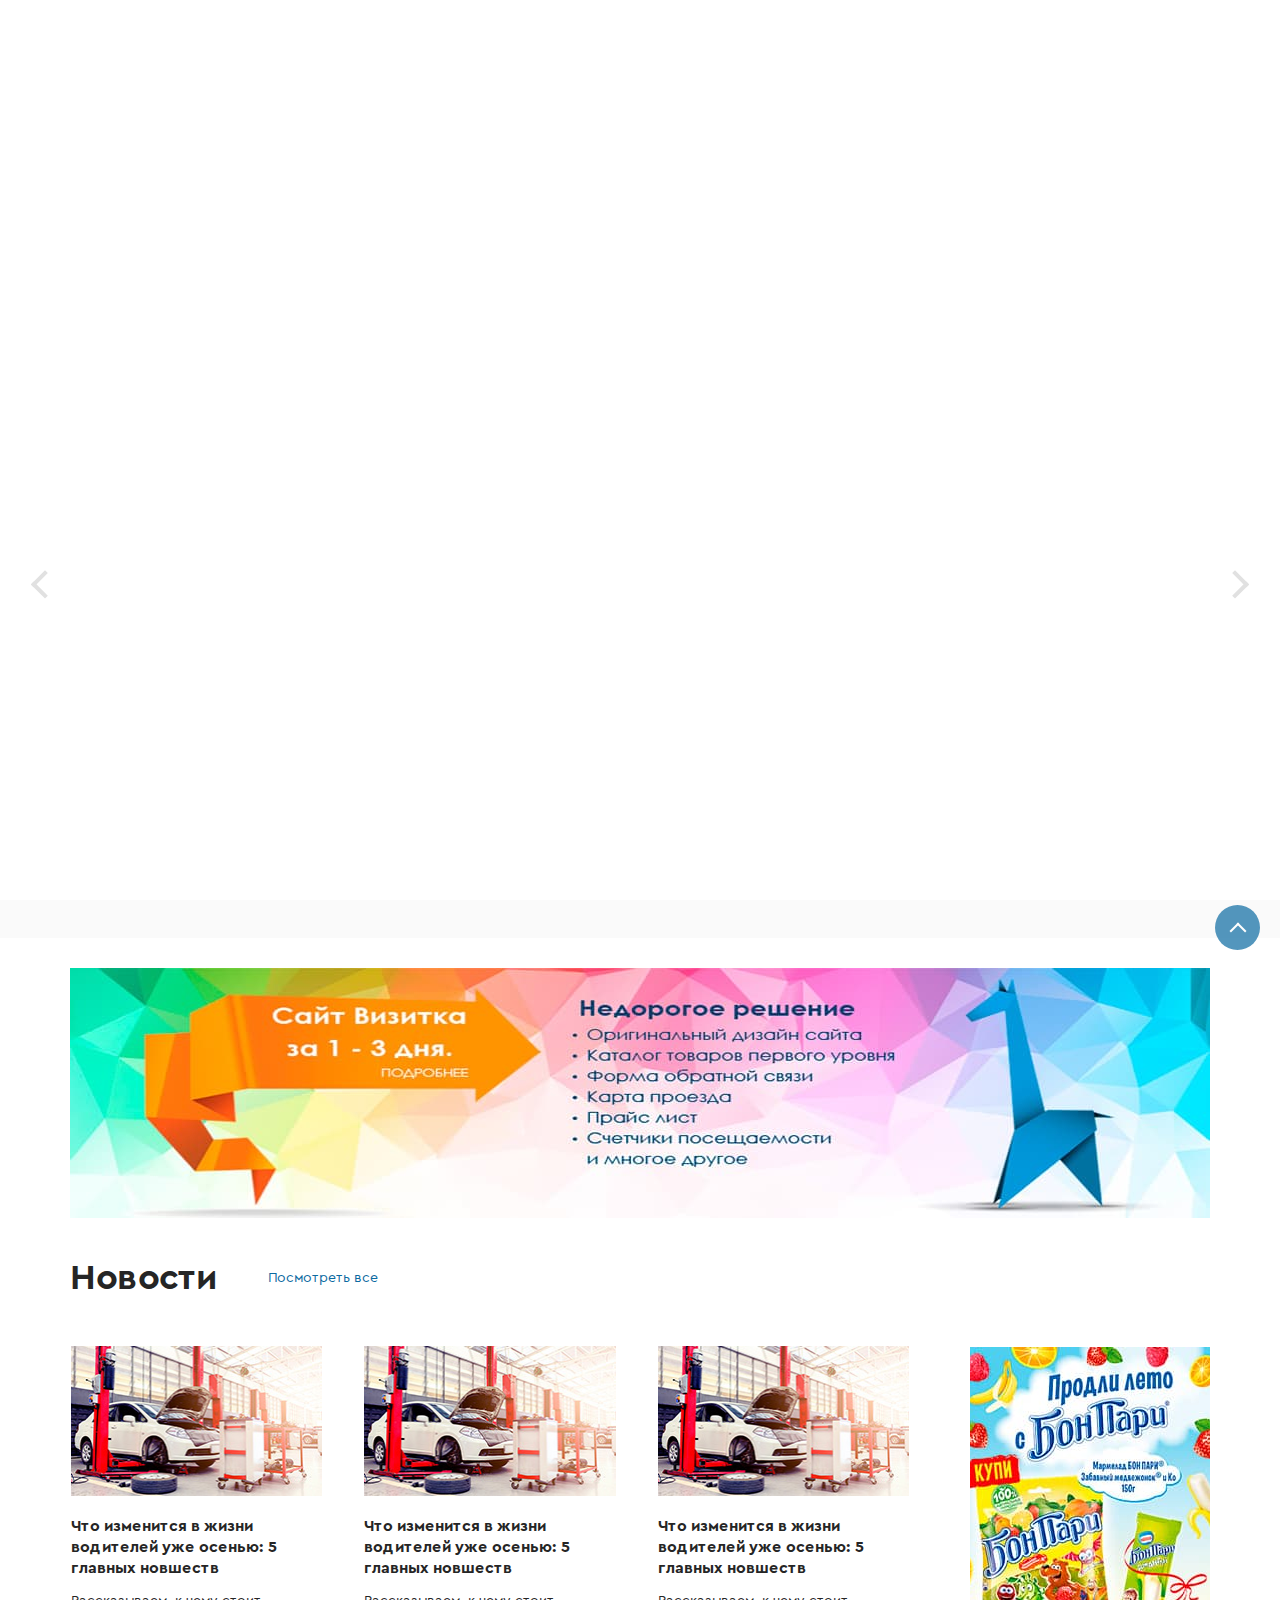
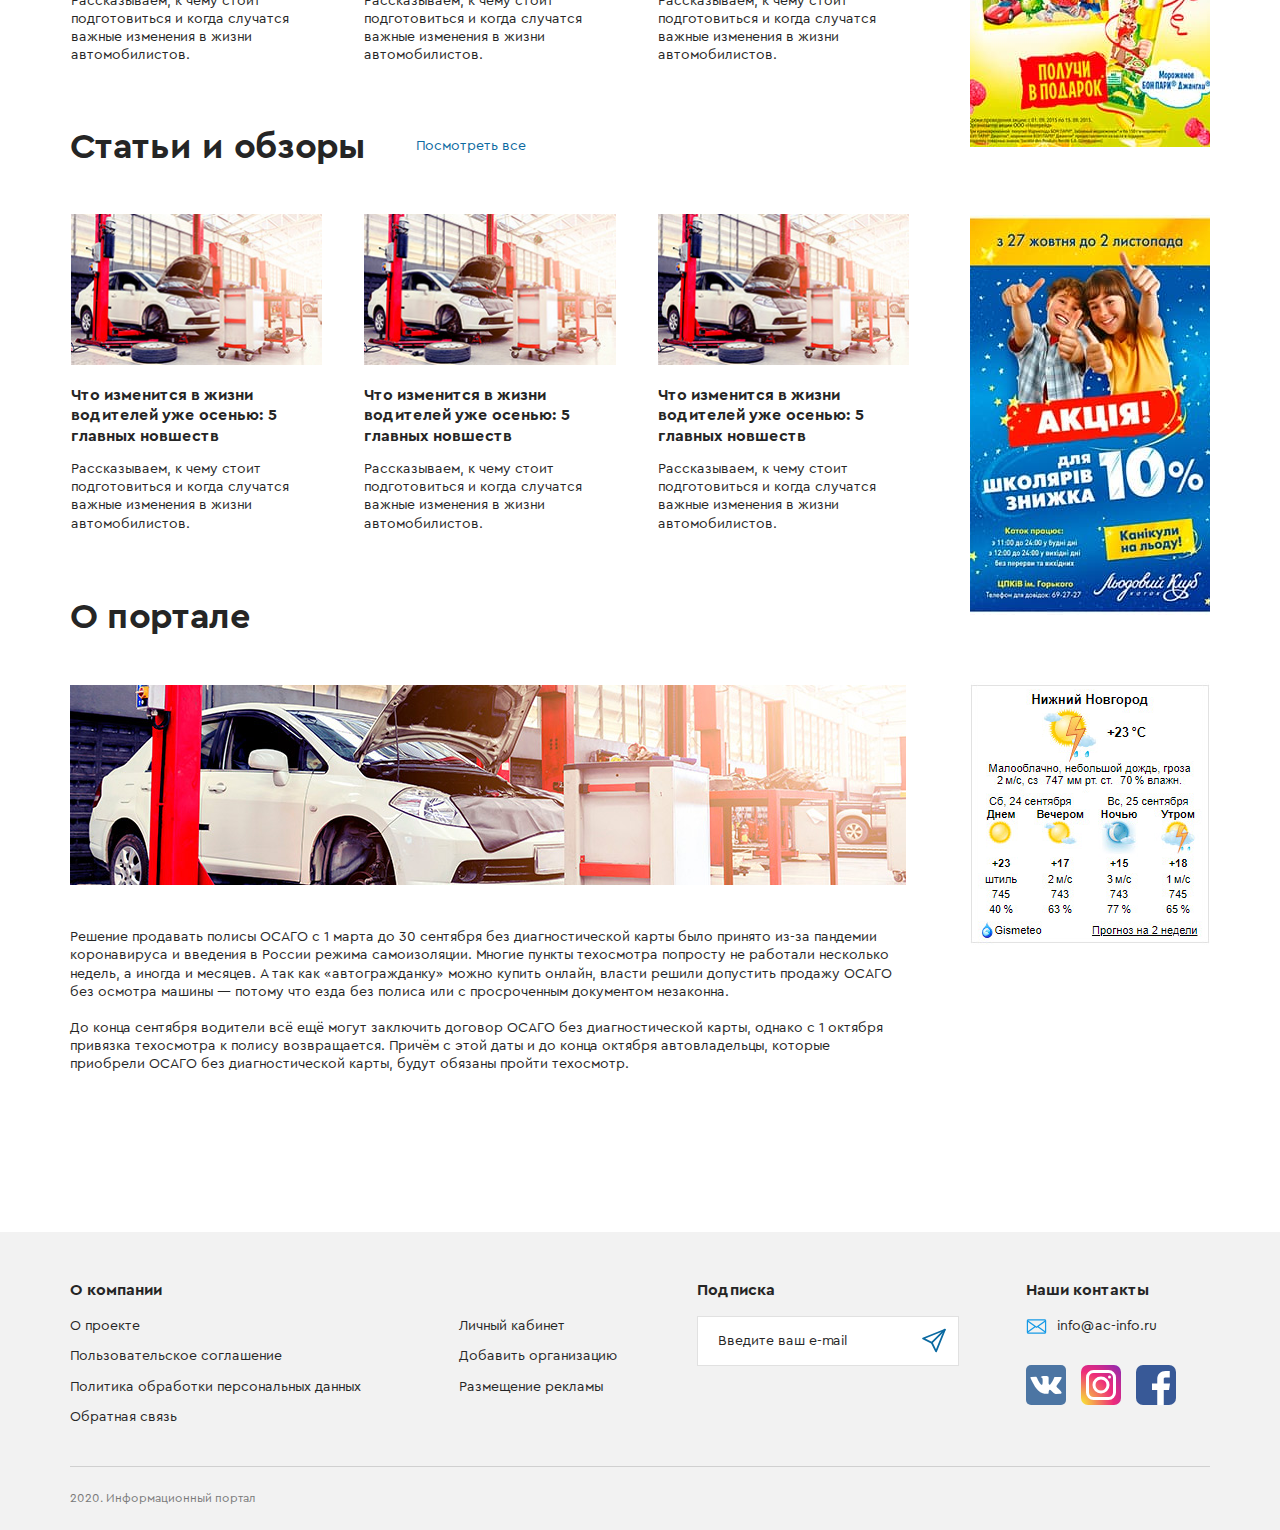
<file: AC-info/index.html>
<!DOCTYPE html>
<html lang="ru-RU">
  <head>
    <meta charset="utf-8">
    <title>Главная страница</title><!--[if IE]>
    <meta http-equiv="X-UA-Compatible" content="IE = edge"><![endif]-->
    <meta name="viewport" content="width=device-width,initial-scale=1">
    <meta name="keywords" content="">
    <link rel="stylesheet" type="text/css" href="static/css/styles.min.css"><!--[if lt IE 9]>
    <script src="https://cdnjs.cloudflare.com/ajax/libs/html5shiv/3.7.3/html5shiv-printshiv.min.js"></script><![endif]-->
  </head>
  <body>
    <div class="preloader" id="preloader">
      <div id="floatingCirclesG">
        <div class="f_circleG" id="frotateG_01"></div>
        <div class="f_circleG" id="frotateG_02"></div>
        <div class="f_circleG" id="frotateG_03"></div>
        <div class="f_circleG" id="frotateG_04"></div>
        <div class="f_circleG" id="frotateG_05"></div>
        <div class="f_circleG" id="frotateG_06"></div>
        <div class="f_circleG" id="frotateG_07"></div>
        <div class="f_circleG" id="frotateG_08"></div>
      </div>
    </div>
  </body>
  <div class="wrapper">
    <header class="header">
      <div class="header-fixed"> 
        <div class="container">
          <div class="header__inner">
            <div class="header__left">
              <div class="header__logo"><img src="static/images/general/logo.png" alt="Логотип"></div>
            </div>
            <div class="header__center">
              <div class="header__title">Транспортный климат</div>
              <div class="header__subtitle">информационный портал</div>
            </div>
            <div class="header__right">
              <button class="header__btn" data-scroll="#filter">
                <svg class="svg-sprite-icon icon-filter header__icon">
                  <use xlink:href="static/images/svg/symbol/sprite.svg#filter"></use>
                </svg>
              </button>
              <div class="search header__search">
                <button class="search__btn" type="submit">
                  <svg class="svg-sprite-icon icon-search header__icon">
                    <use xlink:href="static/images/svg/symbol/sprite.svg#search"></use>
                  </svg>
                </button>
                <div class="search__wrapper">   
                  <div class="search__content">
                    <form class="search__form">
                      <input class="search__input" placeholder="Поиск" type="text">
                      <div class="search__clear">
                        <svg class="svg-sprite-icon icon-close search__clear-icon">
                          <use xlink:href="static/images/svg/symbol/sprite.svg#close"></use>
                        </svg>
                      </div>
                      <button class="search__btn search__btn--hidden" type="submit">
                        <svg class="svg-sprite-icon icon-search header__icon">
                          <use xlink:href="static/images/svg/symbol/sprite.svg#search"></use>
                        </svg>
                      </button>
                      <div class="search__close"> 
                        <svg class="svg-sprite-icon icon-close search__icon">
                          <use xlink:href="static/images/svg/symbol/sprite.svg#close"></use>
                        </svg>
                      </div>
                    </form>
                  </div>
                </div>
              </div>
              <div class="search__shadow">                    </div>
            </div>
          </div>
        </div>
      </div>
      <div class="container">
        <div class="header__inner">
          <div class="header__left">
            <div class="header__logo"><img src="static/images/general/logo.png" alt="Логотип"></div>
          </div>
          <div class="header__center">
            <div class="header__title">Транспортный климат</div>
            <div class="header__subtitle">информационный портал</div>
          </div>
          <div class="header__right">
            <div class="search header__search">
              <button class="search__btn" type="submit">
                <svg class="svg-sprite-icon icon-search header__icon">
                  <use xlink:href="static/images/svg/symbol/sprite.svg#search"></use>
                </svg>
              </button>
              <div class="search__wrapper">   
                <div class="search__content">
                  <form class="search__form">
                    <input class="search__input" placeholder="Поиск" type="text">
                    <div class="search__clear">
                      <svg class="svg-sprite-icon icon-close search__clear-icon">
                        <use xlink:href="static/images/svg/symbol/sprite.svg#close"></use>
                      </svg>
                    </div>
                    <button class="btn btn--search" type="button">Найти</button>
                    <button class="search__btn search__btn--hidden" type="submit">
                      <svg class="svg-sprite-icon icon-search header__icon">
                        <use xlink:href="static/images/svg/symbol/sprite.svg#search"></use>
                      </svg>
                    </button>
                    <div class="search__close"> 
                      <svg class="svg-sprite-icon icon-close search__icon">
                        <use xlink:href="static/images/svg/symbol/sprite.svg#close"></use>
                      </svg>
                    </div>
                  </form>
                </div>
              </div>
            </div>
            <div class="search__shadow">                                </div><a class="header__cabinet popup-link" href="#popup-authorization">
              <div class="header__btn">
                <svg class="svg-sprite-icon icon-user header__icon">
                  <use xlink:href="static/images/svg/symbol/sprite.svg#user"></use>
                </svg>
              </div></a>
          </div>
        </div>
      </div>
    </header>
    <div class="content">
      <div class="filter" id="filter">
        <div class="container"> 
          <form class="filter__form">
            <button class="btn filter__toggle active">
              <svg class="svg-sprite-icon icon-filter filter__icon">
                <use xlink:href="static/images/svg/symbol/sprite.svg#filter"></use>
              </svg><span>Поиск организации    </span>
            </button>
            <div class="filter__content filter__content--active">    
              <div class="filter__left"> 
                <div class="filter__item">
                  <div class="select">
                    <div class="select__header"><span class="select__current">Оборудование</span>
                      <svg class="svg-sprite-icon icon-arrow-down select__icon">
                        <use xlink:href="static/images/svg/symbol/sprite.svg#arrow-down"></use>
                      </svg>
                      <div class="select__input">
                        <input class="input-field" type="text" name="select-field">
                      </div>
                    </div>
                    <div class="select__body">
                      <ul class="select__list">
                        <li class="select__item"> <span class="select__value">Кондиционеры</span></li>
                        <li class="select__item"> <span class="select__value">Рефрижератор</span></li>
                        <li class="select__item"> <span class="select__value">Отопитель</span></li>
                      </ul>
                    </div>
                  </div>
                </div>
                <div class="filter__item">                     
                  <div class="select">
                    <div class="select__header"><span class="select__current">Вид деятельности</span>
                      <svg class="svg-sprite-icon icon-arrow-down select__icon">
                        <use xlink:href="static/images/svg/symbol/sprite.svg#arrow-down"></use>
                      </svg>
                      <div class="select__input">
                        <input class="input-field" type="text" name="select-field">
                      </div>
                    </div>
                    <div class="select__body">
                      <ul class="select__list">
                        <li class="select__item"> <span class="select__value">Все</span></li>
                        <li class="select__item"> <span class="select__value">Разработка (инжиниринг)</span></li>
                        <li class="select__item"> <span class="select__value">Производство</span></li>
                        <li class="select__item"> <span class="select__value">Продажа</span></li>
                        <li class="select__item"> <span class="select__value">Установка (монтаж)</span></li>
                        <li class="select__item"> <span class="select__value">Ремонт и обслуживание</span></li>
                        <li class="select__item"> <span class="select__value">Запчасти</span></li>
                      </ul>
                    </div>
                  </div>
                </div>
                <div class="filter__item">                    
                  <div class="select">
                    <div class="select__header"><span class="select__current">Вид транспорта</span>
                      <svg class="svg-sprite-icon icon-arrow-down select__icon">
                        <use xlink:href="static/images/svg/symbol/sprite.svg#arrow-down"></use>
                      </svg>
                      <div class="select__input">
                        <input class="input-field" type="text" name="select-field">
                      </div>
                    </div>
                    <div class="select__body">
                      <ul class="select__list">
                        <li class="select__item"> <span class="select__value">Автомобильный</span></li>
                        <li class="select__item"> <span class="select__value">Железнодорожный</span></li>
                        <li class="select__item"> <span class="select__value">Водный</span></li>
                        <li class="select__item"> <span class="select__value">Воздушный</span></li>
                      </ul>
                    </div>
                  </div>
                </div>
                <div class="filter__item">
                  <input class="form__input" placeholder="Город" type="text" name="">
                </div>
              </div>
              <div class="filter__right">        
                <div class="filter__checkbox">
                  <label class="checkbox">
                    <input type="checkbox" name=""><span class="checkbox__custom"> </span><span class="checkbox__text">Вся Россия </span>
                  </label>
                </div>
                <div class="filter__button">
                  <button class="btn" type="submit">Поиск организации  </button>
                </div>
                <div class="filter__button filter__button--hidden">
                  <button class="btn" type="submit">Найти 	 					 </button>
                </div>
              </div>
            </div>
          </form>
        </div>
      </div>
      <section class="slider">
        <div class="container">
          <div class="slider__wrapper">
            <div class="slider__nav slider__nav--prev"></div>
            <div class="slider__nav slider__nav--next"></div>
            <div class="slider__inner"><a class="slider__item" href="">
                <div class="slider__img-wrapper"><img class="slider__img" src="static/images/content/slider/icon-1.png" alt=""></div>
                <div class="slider__info">
                  <div class="slider__name">Кондиционеры</div>
                  <div class="slider__descr">для транспорта </div>
                </div>
                <div class="hover">     </div></a><a class="slider__item" href="">
                <div class="slider__img-wrapper"><img class="slider__img slider__img--top" src="static/images/content/slider/icon-3.png" alt=""><img class="slider__img" src="static/images/content/slider/icon-2.png" alt=""></div>
                <div class="slider__info">
                  <div class="slider__name">Рефрижераторы</div>
                  <div class="slider__descr">для транспорта </div>
                </div>
                <div class="hover">   </div></a><a class="slider__item" href="">
                <div class="slider__img-wrapper"><img class="slider__img" src="static/images/content/slider/icon-4.png" alt=""><img class="slider__img slider__img--bottom" src="static/images/content/slider/icon-5.png" alt=""></div>
                <div class="slider__info">
                  <div class="slider__name">Отопители</div>
                  <div class="slider__descr">для транспорта </div>
                </div>
                <div class="hover">    </div></a><a class="slider__item" href="">
                <div class="slider__img-wrapper"><img class="slider__img" src="static/images/content/slider/icon-1.png" alt=""></div>
                <div class="slider__info">
                  <div class="slider__name">Кондиционеры</div>
                  <div class="slider__descr">для транспорта </div>
                </div>
                <div class="hover">    </div></a><a class="slider__item" href="">
                <div class="slider__img-wrapper"><img class="slider__img slider__img--top" src="static/images/content/slider/icon-3.png" alt=""><img class="slider__img" src="static/images/content/slider/icon-2.png" alt=""></div>
                <div class="slider__info">
                  <div class="slider__name">Рефрижераторы</div>
                  <div class="slider__descr">для транспорта </div>
                </div>
                <div class="hover">   </div></a><a class="slider__item" href="">
                <div class="slider__img-wrapper"><img class="slider__img" src="static/images/content/slider/icon-4.png" alt=""><img class="slider__img slider__img--bottom" src="static/images/content/slider/icon-5.png" alt=""></div>
                <div class="slider__info">
                  <div class="slider__name">Отопители</div>
                  <div class="slider__descr">для транспорта</div>
                </div>
                <div class="hover">                                              </div></a></div>
            <div class="slider__hidden"> <a class="slider__item" href="">
                <div class="slider__img-wrapper"><img class="slider__img" src="static/images/content/slider/icon-1.png" alt=""></div>
                <div class="slider__info">
                  <div class="slider__name">Кондиционеры</div>
                  <div class="slider__descr">для транспорта </div>
                </div>
                <div class="hover">    </div></a><a class="slider__item" href="">
                <div class="slider__img-wrapper"><img class="slider__img slider__img--top" src="static/images/content/slider/icon-3.png" alt=""><img class="slider__img" src="static/images/content/slider/icon-2.png" alt=""></div>
                <div class="slider__info">
                  <div class="slider__name">Рефрижераторы</div>
                  <div class="slider__descr">для транспорта</div>
                </div>
                <div class="hover">    </div></a><a class="slider__item" href="">
                <div class="slider__img-wrapper"><img class="slider__img" src="static/images/content/slider/icon-4.png" alt=""><img class="slider__img slider__img--bottom" src="static/images/content/slider/icon-5.png" alt=""></div>
                <div class="slider__info">
                  <div class="slider__name">Отопители</div>
                  <div class="slider__descr">для транспорта </div>
                </div>
                <div class="hover">   </div></a></div>
          </div>
        </div>
      </section>
      <div class="advertising">
        <div class="container">
          <div class="advertising__slideshow" id="slideshow"><a class="advertising__img" href=""><img src="static/images/content/banner/01.jpg" alt="Баннер"></a><a class="advertising__img" href=""><img src="static/images/content/banner/02.jpg" alt="Баннер"></a><a class="advertising__img" href=""><img src="static/images/content/banner/03.jpg" alt="Баннер"></a><a class="advertising__img" href=""><img src="static/images/content/banner/04.jpg" alt="Баннер"></a></div>
        </div>
      </div>
      <section class="news">
        <div class="container">
          <div class="news__header">
            <h2 class="title">Новости</h2><a class="link" href="new.html">Посмотреть все</a>
          </div>
          <div class="news__body">
            <div class="news__main">
              <div class="news__item"><a class="news__img-wrapper" href=""><img class="news__img" src="static/images/content/news/img.jpg" alt=""></a>
                <div class="news__info"><a class="news__title" href=""><span>Что изменится в жизни водителей уже осенью: 5 главных новшеств   </span></a>
                  <p class="text">Рассказываем, к чему стоит подгото­виться и когда случатся важные изменения в жизни автомобилистов.</p>
                </div>
                <div class="news__button"><a class="btn" href="">Посмотреть все     </a></div>
              </div>
              <div class="news__item news__item--phablet"><a class="news__img-wrapper" href=""><img class="news__img" src="static/images/content/news/img.jpg" alt=""></a>
                <div class="news__info"><a class="news__title" href=""><span>Что изменится в жизни водителей уже осенью: 5 главных новшеств   </span></a>
                  <p class="text">Рассказываем, к чему стоит подгото­виться и когда случатся важные изменения в жизни автомобилистов. </p>
                </div>
              </div>
              <div class="news__item news__item--tablet"><a class="news__img-wrapper" href=""><img class="news__img" src="static/images/content/news/img.jpg" alt=""></a>
                <div class="news__info"><a class="news__title" href=""><span>Что изменится в жизни водителей уже осенью: 5 главных новшеств   </span></a>
                  <p class="text">Рассказываем, к чему стоит подгото­виться и когда случатся важные изменения в жизни автомобилистов. </p>
                </div>
              </div>
            </div>
            <div class="news__aside">            
              <div class="news__slideshow" id="slideshow-2"><a class="news__aside__img" href=""><img src="static/images/content/banner/05.jpg" alt=""></a><a class="news__aside__img" href=""><img src="static/images/content/banner/06.jpg" alt=""></a><a class="news__aside__img" href=""><img src="static/images/content/banner/07.jpg" alt=""></a><a class="news__aside__img" href=""><img src="static/images/content/banner/08.jpg" alt=""></a></div>
            </div>
          </div>
        </div>
      </section>
      <section class="articles">
        <div class="container">
          <div class="news__header">
            <h2 class="title">Статьи и обзоры</h2><a class="link" href="article.html">Посмотреть все</a>
          </div>
          <div class="news__body">
            <div class="news__main">
              <div class="news__item"><a class="news__img-wrapper" href=""><img class="news__img" src="static/images/content/news/img.jpg" alt=""></a>
                <div class="news__info"><a class="news__title" href=""><span>Что изменится в жизни водителей уже осенью: 5 главных новшеств   </span></a>
                  <p class="text">Рассказываем, к чему стоит подгото­виться и когда случатся важные изменения в жизни автомобилистов. </p>
                </div>
                <div class="news__button"><a class="btn" href="">Посмотреть все    </a></div>
              </div>
              <div class="news__item news__item--phablet"><a class="news__img-wrapper" href=""><img class="news__img" src="static/images/content/news/img.jpg" alt=""></a>
                <div class="news__info"><a class="news__title" href=""><span>Что изменится в жизни водителей уже осенью: 5 главных новшеств   </span></a>
                  <p class="text">Рассказываем, к чему стоит подгото­виться и когда случатся важные изменения в жизни автомобилистов. </p>
                </div>
              </div>
              <div class="news__item news__item--tablet"><a class="news__img-wrapper" href=""><img class="news__img" src="static/images/content/news/img.jpg" alt=""></a>
                <div class="news__info"><a class="news__title" href=""><span>Что изменится в жизни водителей уже осенью: 5 главных новшеств   </span></a>
                  <p class="text">Рассказываем, к чему стоит подгото­виться и когда случатся важные изменения в жизни автомобилистов. </p>
                </div>
              </div>
            </div>
            <div class="news__aside">            
              <div class="news__slideshow" id="slideshow-3"><a class="news__aside__img" href=""><img src="static/images/content/banner/08.jpg" alt=""></a><a class="news__aside__img" href=""><img src="static/images/content/banner/07.jpg" alt=""></a><a class="news__aside__img" href=""><img src="static/images/content/banner/06.jpg" alt=""></a><a class="news__aside__img" href=""><img src="static/images/content/banner/05.jpg" alt=""></a></div>
            </div>
          </div>
        </div>
      </section>
      <section class="portal">
        <div class="container">
          <div class="portal__header">
            <h2 class="title">О портале</h2>
          </div>
          <div class="portal__body">
            <div class="portal__main"><img class="portal__img" src="static/images/content/portal/img-1.jpg" alt="">
              <div class="portal__info">
                <p class="text">Решение продавать полисы ОСАГО с 1 марта до 30 сентября без диагности­ческой карты было принято из-за пандемии коронавируса и введения в России режима самоизоляции. Многие пункты техосмотра попросту не работали несколько недель, а иногда и месяцев. А так как «автогражданку» можно купить онлайн, власти решили допустить продажу ОСАГО без осмотра машины — потому что езда без полиса или с просроченным документом незаконна.</p>
                <p class="text">До конца сентября водители всё ещё могут заключить договор ОСАГО без диагности­ческой карты, однако с 1 октября привязка техосмотра к полису возвраща­ется. Причём с этой даты и до конца октября авто­владельцы, которые приобрели ОСАГО без диагности­ческой карты, будут обязаны пройти техосмотр. </p>
              </div>
            </div>
            <div class="portal__aside">            
              <div class="portal__widget"> <img class="portal__img-aside" src="static/images/content/portal/img-2.jpg" alt=""></div>
            </div>
          </div>
        </div>
      </section>
    </div>
    <footer class="footer">
      <div class="container">
        <div class="footer__top">
          <div class="footer__about">
            <div class="footer__header">
              <div class="footer__title">О компании</div>
            </div>
            <div class="footer__body">   
              <div class="footer__col">
                <ul class="footer__list">
                      <li class="footer__item"><a class="footer__link popup-link" href="#popup-company-choice">О проекте</a></li>
                      <li class="footer__item"><a class="footer__link popup-link" href="#popup-new-password">Пользовательское соглашение</a></li>
                      <li class="footer__item"><a class="footer__link popup-link" href="#popup-send-request">Политика обработки персональных данных</a></li>
                      <li class="footer__item"><a class="footer__link popup-link" href="">Обратная связь</a></li>
                </ul>
              </div>
              <div class="footer__col">
                <ul class="footer__list">
                      <li class="footer__item"><a class="footer__link popup-link" href="personal-area.html">Личный кабинет</a></li>
                      <li class="footer__item"><a class="footer__link popup-link" href="editing.html">Добавить организацию</a></li>
                      <li class="footer__item"><a class="footer__link popup-link" href="not-found.html">Размещение рекламы</a></li>
                </ul>
              </div>
            </div>
          </div>
          <div class="footer__right">               
            <div class="footer__subscription">
              <div class="footer__header">
                <div class="footer__title">Подписка</div>
              </div>
              <div class="footer__body">
                <form class="form footer__form"> 
                  <div class="form__item form__item--footer"> 
                    <input class="form__input" placeholder="Введите ваш e-mail" type="email" name="email">
                    <button class="form__btn" type="submit"> 
                      <svg class="svg-sprite-icon icon-send form__icon">
                        <use xlink:href="static/images/svg/symbol/sprite.svg#send"></use>
                      </svg>
                    </button>
                  </div>
                </form>
              </div>
            </div>
            <div class="footer__contacts"> 
              <div class="footer__header">
                <div class="footer__title">Наши контакты</div>
              </div>
              <div class="footer__body footer__body--column">
                <div class="footer__email">
                  <svg class="svg-sprite-icon icon-mail footer__icon">
                    <use xlink:href="static/images/svg/symbol/sprite.svg#mail"></use>
                  </svg><a class="footer__link" href="mailto:info@ac-info.ru">info@ac-info.ru       </a>
                </div>
                <div class="footer__socials"> 
                  <ul class="footer__socials-list"> 
                        <li class="footer__socials-item"><a class="footer__socials-link" href="" target="_blank" rel="nofollow"><img class="footer__socials-img" src="static/images/content/footer/vk.svg"></a></li>
                        <li class="footer__socials-item"><a class="footer__socials-link" href="" target="_blank" rel="nofollow"><img class="footer__socials-img" src="static/images/content/footer/insta.svg"></a></li>
                        <li class="footer__socials-item"><a class="footer__socials-link" href="" target="_blank" rel="nofollow"><img class="footer__socials-img" src="static/images/content/footer/fb.svg"></a></li>
                  </ul>
                </div>
              </div>
            </div>
          </div>
        </div>
        <div class="footer__bottom">
          <div class="footer__descr">2020. Информационный портал                    </div>
        </div>
      </div>
    </footer>
  </div>
  <button class="scroll-top"></button>
  <div class="popup mfp-hide" id="popup-send-request">
    <div class="popup__header">
      <h3 class="title title--h3">Отправить запрос</h3>
      <div class="remove remove--popup"></div>
    </div>
    <div class="popup__body">
      <form class="form popup__form">
        <div class="form__item">
          <input class="form__input" placeholder="Имя*" type="text" name="name">
        </div>
        <div class="form__item">    
          <input class="form__input" placeholder="+7 (___) ___ __ __" type="tel" name="phone">
        </div>
        <div class="form__item">    
          <input class="form__input" placeholder="E-mail" type="email" name="email">
        </div>
        <div class="form__item">   
          <input class="form__input" placeholder="Модель, тип ТС, год выпуска" type="text" name="">
        </div>
        <div class="form__item">   
          <input class="form__input" placeholder="Двигатель, марка/модель, тип, объем" type="text" name="">
        </div>
        <div class="form__item">    
          <label class="file-upload">
            <input type="file">
            <div class="file-upload__custom file-upload__custom--row">
              <svg class="svg-sprite-icon icon-attach file-upload__icon file-upload__icon--blue">
                <use xlink:href="static/images/svg/symbol/sprite.svg#attach"></use>
              </svg><span class="file-upload__text">Прикрепить фото</span>
            </div>
          </label>
        </div>
        <div class="form__item">           
          <textarea class="form__textarea" placeholder="Комментарий" type="text" name="message"></textarea>
        </div>
        <div class="form__item">   
          <div class="popup__descr">Нажимая на кнопку Отправить запрос, я даю согласие <a class="link link--underline" href="">на обработку персональных данных</a></div>
        </div>
        <div class="form__item">    <img src="static/images/general/captcha.png" alt=""></div>
        <div class="form__item">   
          <button class="btn btn--popup" type="submit">Отправить</button>
        </div>
      </form>
    </div>
  </div>
  <div class="popup popup--company-choice mfp-hide" id="popup-company-choice">
    <div class="popup__header">
      <h3 class="title title--h3">Выберите компании, <br> в которые вы хотите отправить заявку</h3>
      <div class="remove remove--popup"></div>
    </div>
  </div>
  <div class="popup mfp-hide" id="popup-registration">
    <div class="popup__header">
      <h3 class="title title--h3">Регистрация</h3>
      <div class="remove remove--popup"></div>
    </div>
    <div class="popup__body">
      <form class="form popup__form">
        <div class="form__item">    
          <input class="form__input" placeholder="E-mail" type="email" name="email">
        </div>
        <div class="form__item">    
          <input class="form__input" placeholder="+7 (___) ___ __ __" type="tel" name="phone">
        </div>
        <div class="form__item">   
          <input class="form__input" placeholder="Название организации*" type="text" name="organization">
        </div>
        <div class="form__item">    
          <input class="form__input" placeholder="Пароль*" type="password" name="password" minlength="6">
          <div class="form__password"></div>
        </div>
        <div class="form__item">    
          <input class="form__input" placeholder="Повторите пароль*" type="password" name="confirm_password" minlength="6">
          <div class="form__password"></div>
        </div>
        <div class="form__item"> <a class="link popup-link" href="#popup-authorization">Уже зарегистрированы? Авторизация       </a></div>
        <div class="form__item">   
          <div class="popup__descr">Нажимая на кнопку Отправить запрос, я даю согласие <a class="link link--underline" href="">на обработку персональных данных</a></div>
        </div>
        <div class="form__item">   
          <button class="btn btn--popup" type="submit">Зарегистрироваться</button>
        </div>
      </form>
    </div>
  </div>
  <div class="popup mfp-hide" id="popup-authorization">
    <div class="popup__header">
      <h3 class="title title--h3">Авторизация</h3>
      <div class="remove remove--popup"></div>
    </div>
    <div class="popup__body">
      <form class="form popup__form"> 
        <div class="form__item">
          <input class="form__input" placeholder="Логин" type="text" name="username">
        </div>
        <div class="form__item">    
          <input class="form__input" placeholder="Пароль" type="password" name="password">
          <div class="form__password"> </div>
        </div>
        <div class="form__item form__item--line">         
          <label class="checkbox">
            <input type="checkbox" name=""><span class="checkbox__custom"> </span><span class="checkbox__text">Запомнить пароль</span>
          </label>
          <div class="form__link">   <a class="link popup-link" href="#popup-password-recovery">Забыли пароль?     </a></div>
        </div>
        <div class="form__item">   
          <button class="btn btn--popup" type="submit">Войти</button>
        </div>
        <div class="form__item"><a class="link popup-link" href="#popup-registration">Регистрация    </a></div>
      </form>
    </div>
  </div>
  <div class="popup mfp-hide" id="popup-password-recovery">
    <div class="popup__header">
      <h3 class="title title--h3">Восстановления пароля</h3>
      <div class="remove remove--popup"></div>
    </div>
    <div class="popup__body">
      <form class="form popup__form"> 
        <div class="form__item">    
          <input class="form__input" placeholder="E-mail" type="email" name="email">
        </div>
        <div class="form__item">   
          <button class="btn btn--popup" type="submit">Отправить  </button>
        </div>
      </form>
    </div>
  </div>
  <div class="popup mfp-hide" id="popup-new-password">
    <div class="popup__header">
      <h3 class="title title--h3">Введите новый пароль</h3>
      <div class="remove remove--popup"></div>
    </div>
    <div class="popup__body">
      <form class="form popup__form">          
        <div class="form__item">    
          <input class="form__input" placeholder="Пароль" type="password" name="password">
          <div class="form__password"> </div>
        </div>
        <div class="form__item">    
          <input class="form__input" placeholder="Пароль" type="password" name="confirm_password">
          <div class="form__password">        </div>
        </div>
        <div class="form__item">   
          <button class="btn btn--popup" type="submit">Отправить  </button>
        </div>
      </form>
    </div>
  </div>
  <script src="static/js/jquery-3.3.1.min.js"></script>
  <script src="static/js/libs.min.js"></script>
  <script src="https://api-maps.yandex.ru/2.1/?lang=ru_RU" type="text/javascript"></script>
  <script src="static/js/main.js"></script>
</html>
</file>
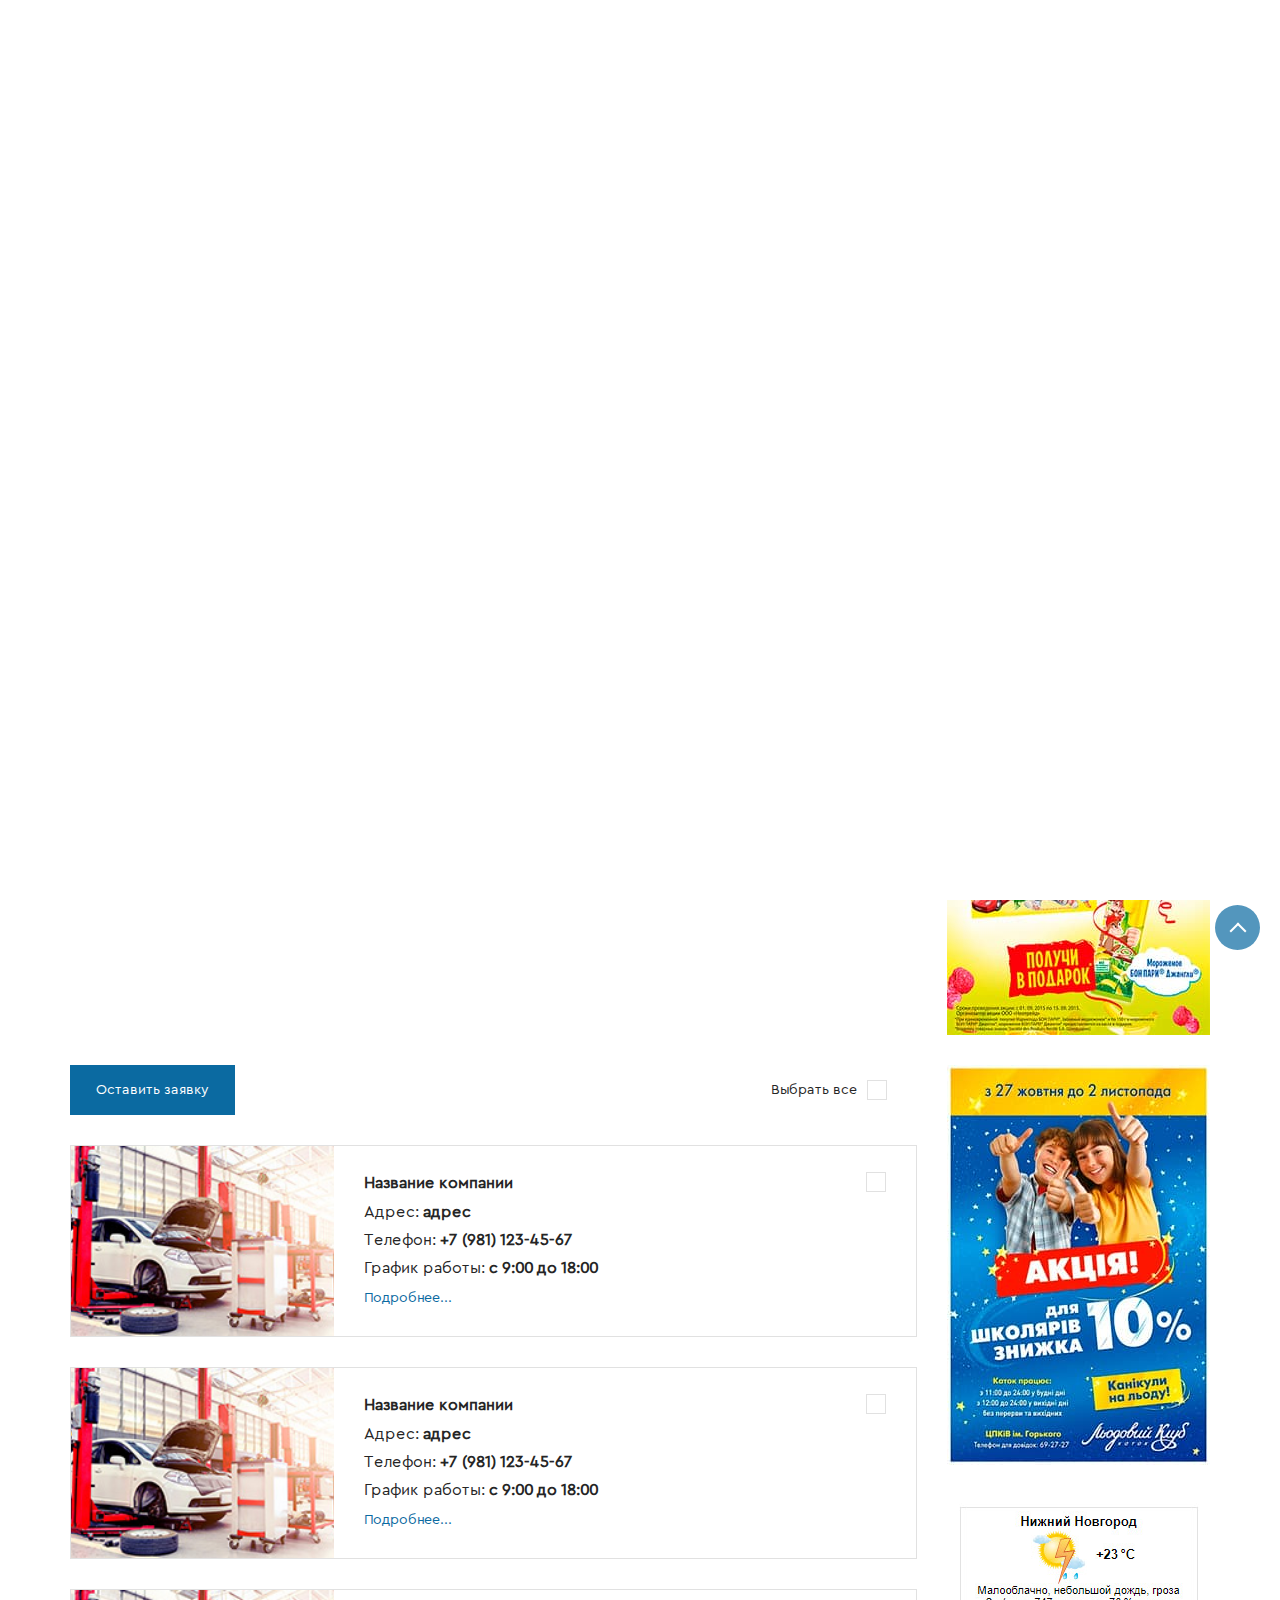
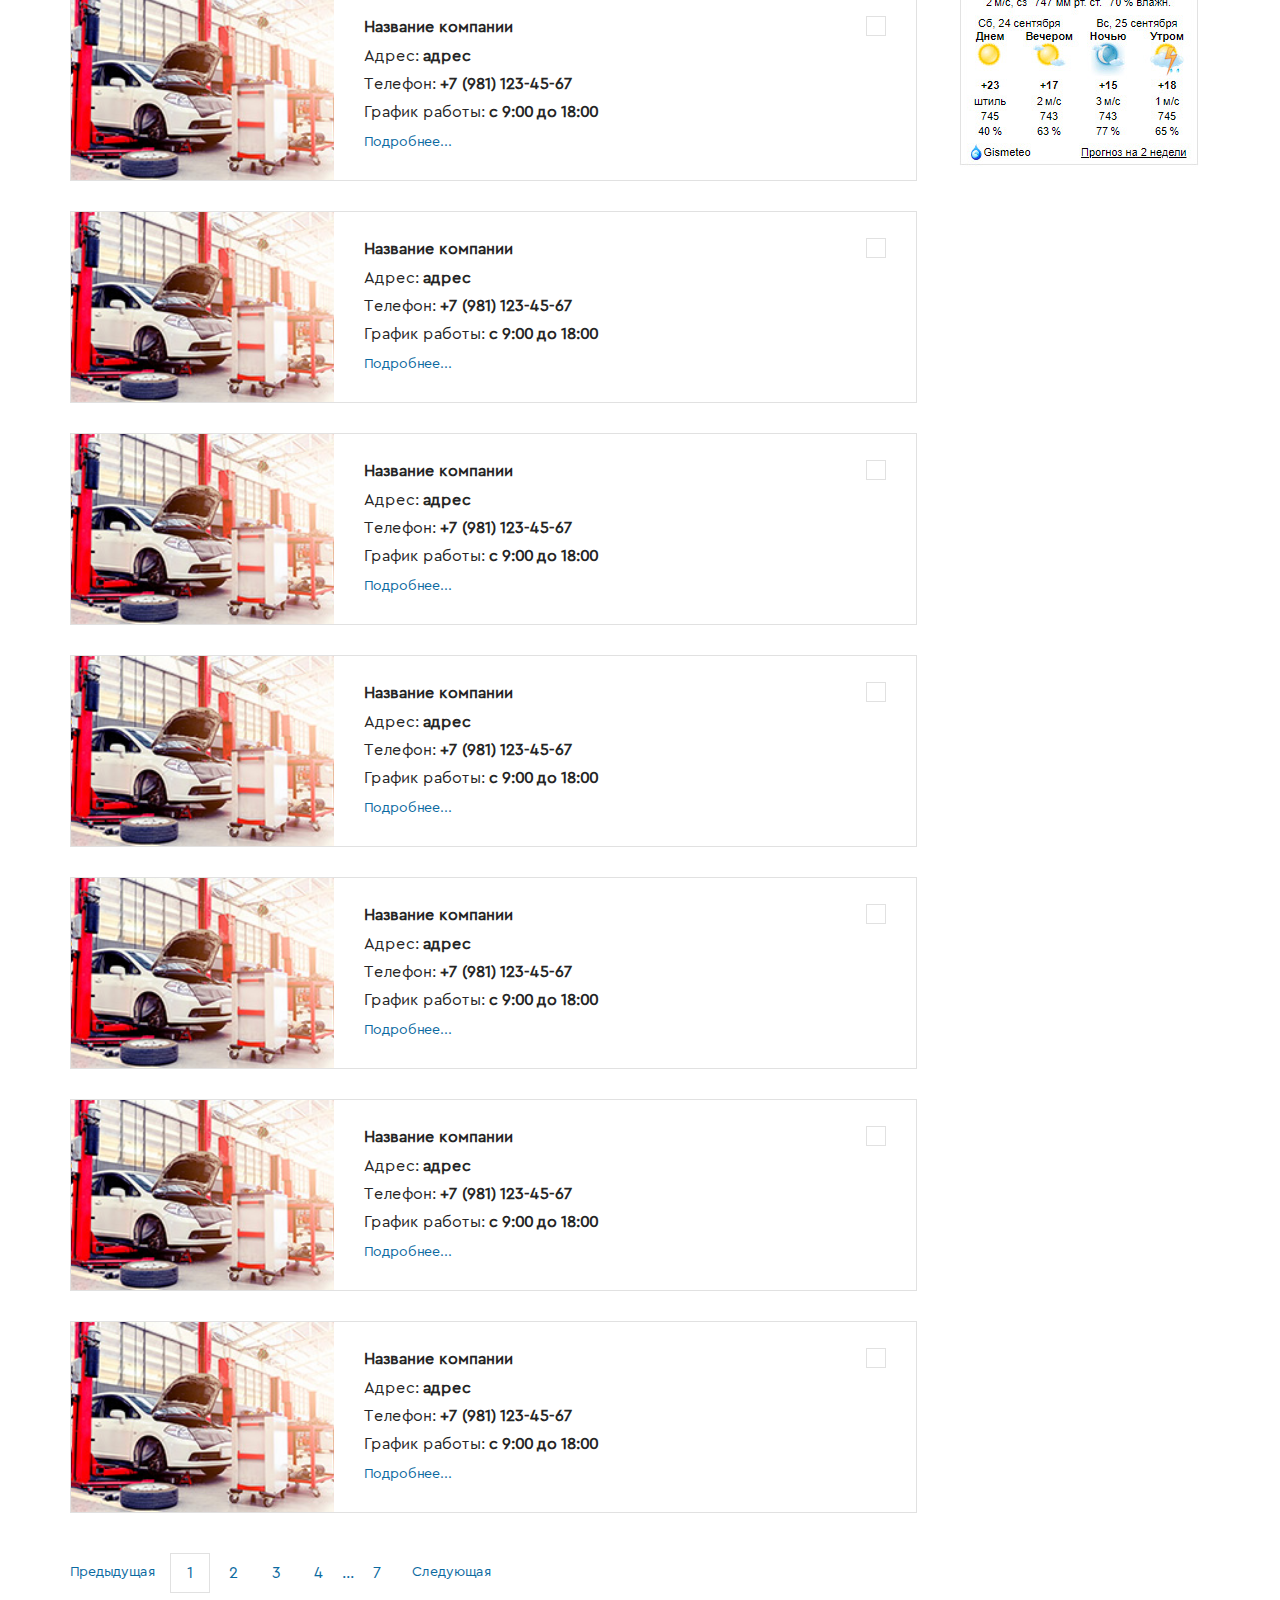
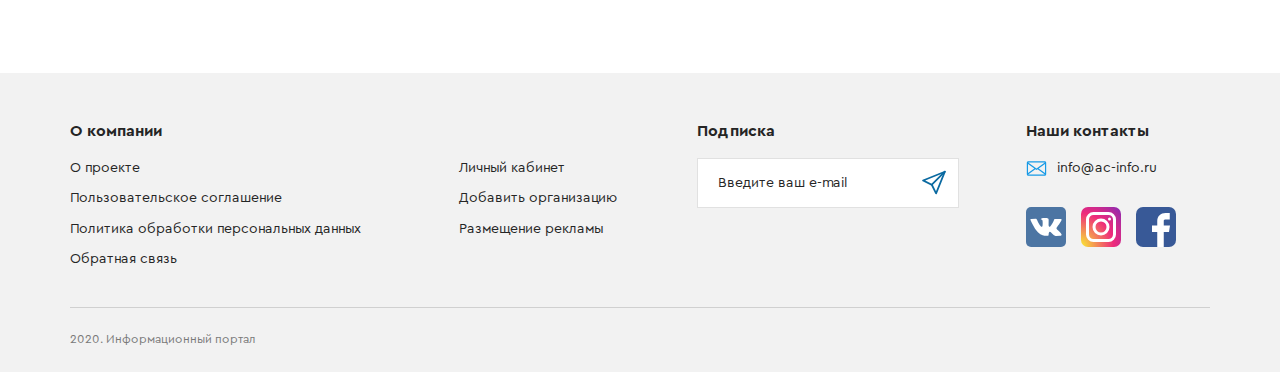
<file: AC-info/address.html>
<!DOCTYPE html>
<html lang="ru-RU">
  <head>
    <meta charset="utf-8">
    <title>Адрес</title><!--[if IE]>
    <meta http-equiv="X-UA-Compatible" content="IE = edge"><![endif]-->
    <meta name="viewport" content="width=device-width,initial-scale=1">
    <meta name="keywords" content="">
    <link rel="stylesheet" type="text/css" href="static/css/styles.min.css"><!--[if lt IE 9]>
    <script src="https://cdnjs.cloudflare.com/ajax/libs/html5shiv/3.7.3/html5shiv-printshiv.min.js"></script><![endif]-->
  </head>
  <body>
    <div class="preloader" id="preloader">
      <div id="floatingCirclesG">
        <div class="f_circleG" id="frotateG_01"></div>
        <div class="f_circleG" id="frotateG_02"></div>
        <div class="f_circleG" id="frotateG_03"></div>
        <div class="f_circleG" id="frotateG_04"></div>
        <div class="f_circleG" id="frotateG_05"></div>
        <div class="f_circleG" id="frotateG_06"></div>
        <div class="f_circleG" id="frotateG_07"></div>
        <div class="f_circleG" id="frotateG_08"></div>
      </div>
    </div>
  </body>
  <div class="wrapper">
    <header class="header">
      <div class="header-fixed"> 
        <div class="container">
          <div class="header__inner">
            <div class="header__left"><a class="header__logo" href="index.html"> <img src="static/images/general/logo.png" alt="Логотип"></a>
            </div>
            <div class="header__center">
              <div class="header__title">Транспортный климат</div>
              <div class="header__subtitle">информационный портал</div>
            </div>
            <div class="header__right">
              <button class="header__btn" data-scroll="#filter">
                <svg class="svg-sprite-icon icon-filter header__icon">
                  <use xlink:href="static/images/svg/symbol/sprite.svg#filter"></use>
                </svg>
              </button>
              <div class="search header__search">
                <button class="search__btn" type="submit">
                  <svg class="svg-sprite-icon icon-search header__icon">
                    <use xlink:href="static/images/svg/symbol/sprite.svg#search"></use>
                  </svg>
                </button>
                <div class="search__wrapper">   
                  <div class="search__content">
                    <form class="search__form">
                      <input class="search__input" placeholder="Поиск" type="text">
                      <div class="search__clear">
                        <svg class="svg-sprite-icon icon-close search__clear-icon">
                          <use xlink:href="static/images/svg/symbol/sprite.svg#close"></use>
                        </svg>
                      </div>
                      <button class="search__btn search__btn--hidden" type="submit">
                        <svg class="svg-sprite-icon icon-search header__icon">
                          <use xlink:href="static/images/svg/symbol/sprite.svg#search"></use>
                        </svg>
                      </button>
                      <div class="search__close"> 
                        <svg class="svg-sprite-icon icon-close search__icon">
                          <use xlink:href="static/images/svg/symbol/sprite.svg#close"></use>
                        </svg>
                      </div>
                    </form>
                  </div>
                </div>
              </div>
              <div class="search__shadow">                    </div>
            </div>
          </div>
        </div>
      </div>
      <div class="container">
        <div class="header__inner">
          <div class="header__left"><a class="header__logo" href="index.html"> <img src="static/images/general/logo.png" alt="Логотип"></a>
          </div>
          <div class="header__center">
            <div class="header__title">Транспортный климат</div>
            <div class="header__subtitle">информационный портал</div>
          </div>
          <div class="header__right">
            <div class="search header__search">
              <button class="search__btn" type="submit">
                <svg class="svg-sprite-icon icon-search header__icon">
                  <use xlink:href="static/images/svg/symbol/sprite.svg#search"></use>
                </svg>
              </button>
              <div class="search__wrapper">   
                <div class="search__content">
                  <form class="search__form">
                    <input class="search__input" placeholder="Поиск" type="text">
                    <div class="search__clear">
                      <svg class="svg-sprite-icon icon-close search__clear-icon">
                        <use xlink:href="static/images/svg/symbol/sprite.svg#close"></use>
                      </svg>
                    </div>
                    <button class="btn btn--search" type="button">Найти</button>
                    <button class="search__btn search__btn--hidden" type="submit">
                      <svg class="svg-sprite-icon icon-search header__icon">
                        <use xlink:href="static/images/svg/symbol/sprite.svg#search"></use>
                      </svg>
                    </button>
                    <div class="search__close"> 
                      <svg class="svg-sprite-icon icon-close search__icon">
                        <use xlink:href="static/images/svg/symbol/sprite.svg#close"></use>
                      </svg>
                    </div>
                  </form>
                </div>
              </div>
            </div>
            <div class="search__shadow">                                </div><a class="header__cabinet popup-link" href="#popup-authorization">
              <div class="header__btn">
                <svg class="svg-sprite-icon icon-user header__icon">
                  <use xlink:href="static/images/svg/symbol/sprite.svg#user"></use>
                </svg>
              </div></a>
          </div>
        </div>
      </div>
    </header>
    <div class="content">
      <div class="filter" id="filter">
        <div class="container"> 
          <form class="filter__form">
            <button class="btn filter__toggle">
              <svg class="svg-sprite-icon icon-filter filter__icon">
                <use xlink:href="static/images/svg/symbol/sprite.svg#filter"></use>
              </svg><span>Поиск организации    </span>
            </button>
            <div class="filter__content">     
              <div class="filter__left"> 
                <div class="filter__item">
                  <div class="select">
                    <div class="select__header"><span class="select__current">Оборудование</span>
                      <svg class="svg-sprite-icon icon-arrow-down select__icon">
                        <use xlink:href="static/images/svg/symbol/sprite.svg#arrow-down"></use>
                      </svg>
                      <div class="select__input">
                        <input class="input-field" type="text" name="select-field">
                      </div>
                    </div>
                    <div class="select__body">
                      <ul class="select__list">
                              <li class="select__item"> <span class="select__value">Кондиционеры</span></li>
                              <li class="select__item"> <span class="select__value">Рефрижератор</span></li>
                              <li class="select__item"> <span class="select__value">Отопитель</span></li>
                      </ul>
                    </div>
                  </div>
                </div>
                <div class="filter__item">                     
                  <div class="select">
                    <div class="select__header"><span class="select__current">Вид деятельности</span>
                      <svg class="svg-sprite-icon icon-arrow-down select__icon">
                        <use xlink:href="static/images/svg/symbol/sprite.svg#arrow-down"></use>
                      </svg>
                      <div class="select__input">
                        <input class="input-field" type="text" name="select-field">
                      </div>
                    </div>
                    <div class="select__body">
                      <ul class="select__list">
                              <li class="select__item"> <span class="select__value">Все</span></li>
                              <li class="select__item"> <span class="select__value">Разработка (инжиниринг)</span></li>
                              <li class="select__item"> <span class="select__value">Производство</span></li>
                              <li class="select__item"> <span class="select__value">Продажа</span></li>
                              <li class="select__item"> <span class="select__value">Установка (монтаж)</span></li>
                              <li class="select__item"> <span class="select__value">Ремонт и обслуживание</span></li>
                              <li class="select__item"> <span class="select__value">Запчасти</span></li>
                      </ul>
                    </div>
                  </div>
                </div>
                <div class="filter__item">                    
                  <div class="select">
                    <div class="select__header"><span class="select__current">Вид транспорта</span>
                      <svg class="svg-sprite-icon icon-arrow-down select__icon">
                        <use xlink:href="static/images/svg/symbol/sprite.svg#arrow-down"></use>
                      </svg>
                      <div class="select__input">
                        <input class="input-field" type="text" name="select-field">
                      </div>
                    </div>
                    <div class="select__body">
                      <ul class="select__list">
                              <li class="select__item"> <span class="select__value">Автомобильный</span></li>
                              <li class="select__item"> <span class="select__value">Железнодорожный</span></li>
                              <li class="select__item"> <span class="select__value">Водный</span></li>
                              <li class="select__item"> <span class="select__value">Воздушный</span></li>
                      </ul>
                    </div>
                  </div>
                </div>
                <div class="filter__item">
                  <input class="form__input" placeholder="Город" type="text" name="">
                </div>
              </div>
              <div class="filter__right">        
                <div class="filter__checkbox">
                  <label class="checkbox">
                    <input type="checkbox" name=""><span class="checkbox__custom"> </span><span class="checkbox__text">Вся Россия </span>
                  </label>
                </div>
                <div class="filter__button">
                  <button class="btn" type="submit">Поиск организации  </button>
                </div>
                <div class="filter__button filter__button--hidden">
                  <button class="btn" type="submit">Найти                    </button>
                </div>
              </div>
            </div>
          </form>
        </div>
      </div>
      <div class="advertising">
        <div class="container">
          <div class="advertising__slideshow" id="slideshow"><a class="advertising__img" href=""><img src="static/images/content/banner/01.jpg" alt="Баннер"></a><a class="advertising__img" href=""><img src="static/images/content/banner/02.jpg" alt="Баннер"></a><a class="advertising__img" href=""><img src="static/images/content/banner/03.jpg" alt="Баннер"></a><a class="advertising__img" href=""><img src="static/images/content/banner/04.jpg" alt="Баннер"></a></div>
        </div>
      </div>
      <div class="breadcrumbs">
        <div class="container"> 
          <div class="breadcrumbs__inner">
            <ul class="breadcrumbs__list">
              <li class="breadcrumbs__item"><a class="breadcrumbs__link" href="index.html"><span class="breadcrumbs__text">Главная   </span>
                  <svg class="svg-sprite-icon icon-arrow-right breadcrumbs__icon">
                    <use xlink:href="static/images/svg/symbol/sprite.svg#arrow-right"></use>
                  </svg></a></li>
              <li class="breadcrumbs__item">
                <div class="breadcrumbs__current"> <span>Адрес</span></div>
              </li>
            </ul>
          </div>
        </div>
      </div>
      <section class="address">
        <div class="container"> 
          <div class="body">
            <main class="main article__main">
              <div class="address__header">
                <div class="address__map" id="map"></div>
                <div class="address__row"><a class="btn" href="">Оставить заявку</a>
                  <div class="address__checkbox">
                    <label class="checkbox">
                      <input type="checkbox" name=""><span class="checkbox__text">Выбрать все</span><span class="checkbox__custom"></span>
                    </label>
                  </div>
                </div>
              </div>
              <div class="address__body"> 
                <div class="block">
                  <div class="block__img-wrapper"><img class="block__img" src="static/images/content/news/img.jpg" alt=""></div>
                  <div class="block__info">
                    <div class="block__name"><b>Название компании</b></div>
                    <div class="block__address">Адрес: <b>адрес</b> </div>
                    <div class="block__phone">Телефон:<a class="block__tel" href="tel:+79811234567"> <b>+7 (981) 123-45-67</b></a></div>
                    <div class="block__schedule">График работы: <b>с 9:00 до 18:00</b></div><a class="link" href="">Подробнее...</a>
                    <div class="block__checkbox">
                      <label class="checkbox">
                        <input type="checkbox" name=""><span class="checkbox__custom"></span>
                      </label>
                    </div>
                  </div>
                </div>
                <div class="block">
                  <div class="block__img-wrapper"><img class="block__img" src="static/images/content/news/img.jpg" alt=""></div>
                  <div class="block__info">
                    <div class="block__name"><b>Название компании</b></div>
                    <div class="block__address">Адрес: <b>адрес</b> </div>
                    <div class="block__phone">Телефон:<a class="block__tel" href="tel:+79811234567"> <b>+7 (981) 123-45-67</b></a></div>
                    <div class="block__schedule">График работы: <b>с 9:00 до 18:00</b></div><a class="link" href="">Подробнее...</a>
                    <div class="block__checkbox">
                      <label class="checkbox">
                        <input type="checkbox" name=""><span class="checkbox__custom"></span>
                      </label>
                    </div>
                  </div>
                </div>
                <div class="block">
                  <div class="block__img-wrapper"><img class="block__img" src="static/images/content/news/img.jpg" alt=""></div>
                  <div class="block__info">
                    <div class="block__name"><b>Название компании</b></div>
                    <div class="block__address">Адрес: <b>адрес</b> </div>
                    <div class="block__phone">Телефон:<a class="block__tel" href="tel:+79811234567"> <b>+7 (981) 123-45-67</b></a></div>
                    <div class="block__schedule">График работы: <b>с 9:00 до 18:00</b></div><a class="link" href="">Подробнее...</a>
                    <div class="block__checkbox">
                      <label class="checkbox">
                        <input type="checkbox" name=""><span class="checkbox__custom"></span>
                      </label>
                    </div>
                  </div>
                </div>
                <div class="block">
                  <div class="block__img-wrapper"><img class="block__img" src="static/images/content/news/img.jpg" alt=""></div>
                  <div class="block__info">
                    <div class="block__name"><b>Название компании</b></div>
                    <div class="block__address">Адрес: <b>адрес</b> </div>
                    <div class="block__phone">Телефон:<a class="block__tel" href="tel:+79811234567"> <b>+7 (981) 123-45-67</b></a></div>
                    <div class="block__schedule">График работы: <b>с 9:00 до 18:00</b></div><a class="link" href="">Подробнее...</a>
                    <div class="block__checkbox">
                      <label class="checkbox">
                        <input type="checkbox" name=""><span class="checkbox__custom"></span>
                      </label>
                    </div>
                  </div>
                </div>
                <div class="block">
                  <div class="block__img-wrapper"><img class="block__img" src="static/images/content/news/img.jpg" alt=""></div>
                  <div class="block__info">
                    <div class="block__name"><b>Название компании</b></div>
                    <div class="block__address">Адрес: <b>адрес</b> </div>
                    <div class="block__phone">Телефон:<a class="block__tel" href="tel:+79811234567"> <b>+7 (981) 123-45-67</b></a></div>
                    <div class="block__schedule">График работы: <b>с 9:00 до 18:00</b></div><a class="link" href="">Подробнее...</a>
                    <div class="block__checkbox">
                      <label class="checkbox">
                        <input type="checkbox" name=""><span class="checkbox__custom"></span>
                      </label>
                    </div>
                  </div>
                </div>
                <div class="block">
                  <div class="block__img-wrapper"><img class="block__img" src="static/images/content/news/img.jpg" alt=""></div>
                  <div class="block__info">
                    <div class="block__name"><b>Название компании</b></div>
                    <div class="block__address">Адрес: <b>адрес</b> </div>
                    <div class="block__phone">Телефон:<a class="block__tel" href="tel:+79811234567"> <b>+7 (981) 123-45-67</b></a></div>
                    <div class="block__schedule">График работы: <b>с 9:00 до 18:00</b></div><a class="link" href="">Подробнее...</a>
                    <div class="block__checkbox">
                      <label class="checkbox">
                        <input type="checkbox" name=""><span class="checkbox__custom"></span>
                      </label>
                    </div>
                  </div>
                </div>
                <div class="block">
                  <div class="block__img-wrapper"><img class="block__img" src="static/images/content/news/img.jpg" alt=""></div>
                  <div class="block__info">
                    <div class="block__name"><b>Название компании</b></div>
                    <div class="block__address">Адрес: <b>адрес</b> </div>
                    <div class="block__phone">Телефон:<a class="block__tel" href="tel:+79811234567"> <b>+7 (981) 123-45-67</b></a></div>
                    <div class="block__schedule">График работы: <b>с 9:00 до 18:00</b></div><a class="link" href="">Подробнее...</a>
                    <div class="block__checkbox">
                      <label class="checkbox">
                        <input type="checkbox" name=""><span class="checkbox__custom"></span>
                      </label>
                    </div>
                  </div>
                </div>
                <div class="block">
                  <div class="block__img-wrapper"><img class="block__img" src="static/images/content/news/img.jpg" alt=""></div>
                  <div class="block__info">
                    <div class="block__name"><b>Название компании</b></div>
                    <div class="block__address">Адрес: <b>адрес</b> </div>
                    <div class="block__phone">Телефон:<a class="block__tel" href="tel:+79811234567"> <b>+7 (981) 123-45-67</b></a></div>
                    <div class="block__schedule">График работы: <b>с 9:00 до 18:00</b></div><a class="link" href="">Подробнее...</a>
                    <div class="block__checkbox">
                      <label class="checkbox">
                        <input type="checkbox" name=""><span class="checkbox__custom"></span>
                      </label>
                    </div>
                  </div>
                </div>
                <div class="block">
                  <div class="block__img-wrapper"><img class="block__img" src="static/images/content/news/img.jpg" alt=""></div>
                  <div class="block__info">
                    <div class="block__name"><b>Название компании</b></div>
                    <div class="block__address">Адрес: <b>адрес</b> </div>
                    <div class="block__phone">Телефон:<a class="block__tel" href="tel:+79811234567"> <b>+7 (981) 123-45-67</b></a></div>
                    <div class="block__schedule">График работы: <b>с 9:00 до 18:00</b></div><a class="link" href="">Подробнее...</a>
                    <div class="block__checkbox">
                      <label class="checkbox">
                        <input type="checkbox" name=""><span class="checkbox__custom"></span>
                      </label>
                    </div>
                  </div>
                </div>
                <div class="pagination"><a class="link" href="">Предыдущая</a>
                  <ul class="pagination__list">
                    <li class="pagination__item"><a class="pagination__link pagination__link--active" href="">1</a></li>
                    <li class="pagination__item"><a class="pagination__link" href="">2</a></li>
                    <li class="pagination__item"><a class="pagination__link" href="">3</a></li>
                    <li class="pagination__item"><a class="pagination__link" href="">4</a></li>
                    <li class="pagination__item"><span>...</span></li>
                    <li class="pagination__item"><a class="pagination__link" href="">7                    </a></li>
                  </ul><a class="link" href="">Следующая  </a>
                </div>
              </div>
            </main>
            <aside class="aside">
              <div class="aside__slideshow" id="slideshow-2"><a class="aside__img" href=""><img src="static/images/content/banner/05.jpg" alt="Баннер"></a><a class="aside__img" href=""><img src="static/images/content/banner/06.jpg" alt="Баннер"></a><a class="aside__img" href=""><img src="static/images/content/banner/07.jpg" alt="Баннер"></a><a class="aside__img" href=""><img src="static/images/content/banner/08.jpg" alt="Баннер"></a></div>
              <div class="aside__slideshow" id="slideshow-3"><a class="aside__img" href=""><img src="static/images/content/banner/08.jpg" alt="Баннер"></a><a class="aside__img" href=""><img src="static/images/content/banner/07.jpg" alt="Баннер"></a><a class="aside__img" href=""><img src="static/images/content/banner/06.jpg" alt="Баннер"></a><a class="aside__img" href=""><img src="static/images/content/banner/05.jpg" alt="Баннер"></a></div>
              <div class="aside__widget"> <img src="static/images/content/portal/img-2.jpg" alt=""></div>
            </aside>
          </div>
        </div>
      </section>
    </div>
    <footer class="footer">
      <div class="container">
        <div class="footer__top">
          <div class="footer__about">
            <div class="footer__header">
              <div class="footer__title">О компании</div>
            </div>
            <div class="footer__body">   
              <div class="footer__col">
                <ul class="footer__list">
                      <li class="footer__item"><a class="footer__link popup-link" href="#popup-company-choice">О проекте</a></li>
                      <li class="footer__item"><a class="footer__link popup-link" href="#popup-new-password">Пользовательское соглашение</a></li>
                      <li class="footer__item"><a class="footer__link popup-link" href="#popup-send-request">Политика обработки персональных данных</a></li>
                      <li class="footer__item"><a class="footer__link popup-link" href="">Обратная связь</a></li>
                </ul>
              </div>
              <div class="footer__col">
                <ul class="footer__list">
                      <li class="footer__item"><a class="footer__link popup-link" href="personal-area.html">Личный кабинет</a></li>
                      <li class="footer__item"><a class="footer__link popup-link" href="editing.html">Добавить организацию</a></li>
                      <li class="footer__item"><a class="footer__link popup-link" href="not-found.html">Размещение рекламы</a></li>
                </ul>
              </div>
            </div>
          </div>
          <div class="footer__right">               
            <div class="footer__subscription">
              <div class="footer__header">
                <div class="footer__title">Подписка</div>
              </div>
              <div class="footer__body">
                <form class="form footer__form"> 
                  <div class="form__item form__item--footer"> 
                    <input class="form__input" placeholder="Введите ваш e-mail" type="email" name="email">
                    <button class="form__btn" type="submit"> 
                      <svg class="svg-sprite-icon icon-send form__icon">
                        <use xlink:href="static/images/svg/symbol/sprite.svg#send"></use>
                      </svg>
                    </button>
                  </div>
                </form>
              </div>
            </div>
            <div class="footer__contacts"> 
              <div class="footer__header">
                <div class="footer__title">Наши контакты</div>
              </div>
              <div class="footer__body footer__body--column">
                <div class="footer__email">
                  <svg class="svg-sprite-icon icon-mail footer__icon">
                    <use xlink:href="static/images/svg/symbol/sprite.svg#mail"></use>
                  </svg><a class="footer__link" href="mailto:info@ac-info.ru">info@ac-info.ru       </a>
                </div>
                <div class="footer__socials"> 
                  <ul class="footer__socials-list"> 
                        <li class="footer__socials-item"><a class="footer__socials-link" href="" target="_blank" rel="nofollow"><img class="footer__socials-img" src="static/images/content/footer/vk.svg"></a></li>
                        <li class="footer__socials-item"><a class="footer__socials-link" href="" target="_blank" rel="nofollow"><img class="footer__socials-img" src="static/images/content/footer/insta.svg"></a></li>
                        <li class="footer__socials-item"><a class="footer__socials-link" href="" target="_blank" rel="nofollow"><img class="footer__socials-img" src="static/images/content/footer/fb.svg"></a></li>
                  </ul>
                </div>
              </div>
            </div>
          </div>
        </div>
        <div class="footer__bottom">
          <div class="footer__descr">2020. Информационный портал                    </div>
        </div>
      </div>
    </footer>
  </div>
  <button class="scroll-top"></button>
  <div class="popup mfp-hide" id="popup-send-request">
    <div class="popup__header">
      <h3 class="title title--h3">Отправить запрос</h3>
      <div class="remove remove--popup"></div>
    </div>
    <div class="popup__body">
      <form class="form popup__form">
        <div class="form__item">
          <input class="form__input" placeholder="Имя*" type="text" name="name">
        </div>
        <div class="form__item">    
          <input class="form__input" placeholder="+7 (___) ___ __ __" type="tel" name="phone">
        </div>
        <div class="form__item">    
          <input class="form__input" placeholder="E-mail" type="email" name="email">
        </div>
        <div class="form__item">   
          <input class="form__input" placeholder="Модель, тип ТС, год выпуска" type="text" name="">
        </div>
        <div class="form__item">   
          <input class="form__input" placeholder="Двигатель, марка/модель, тип, объем" type="text" name="">
        </div>
        <div class="form__item">    
          <label class="file-upload">
            <input type="file">
            <div class="file-upload__custom file-upload__custom--row">
              <svg class="svg-sprite-icon icon-attach file-upload__icon file-upload__icon--blue">
                <use xlink:href="static/images/svg/symbol/sprite.svg#attach"></use>
              </svg><span class="file-upload__text">Прикрепить фото</span>
            </div>
          </label>
        </div>
        <div class="form__item">           
          <textarea class="form__textarea" placeholder="Комментарий" type="text" name="message"></textarea>
        </div>
        <div class="form__item">   
          <div class="popup__descr">Нажимая на кнопку Отправить запрос, я даю согласие <a class="link link--underline" href="">на обработку персональных данных</a></div>
        </div>
        <div class="form__item">    <img src="static/images/general/captcha.png" alt=""></div>
        <div class="form__item">   
          <button class="btn btn--popup" type="submit">Отправить</button>
        </div>
      </form>
    </div>
  </div>
  <div class="popup popup--company-choice mfp-hide" id="popup-company-choice">
    <div class="popup__header">
      <h3 class="title title--h3">Выберите компании, <br> в которые вы хотите отправить заявку</h3>
      <div class="remove remove--popup"></div>
    </div>
  </div>
  <div class="popup mfp-hide" id="popup-registration">
    <div class="popup__header">
      <h3 class="title title--h3">Регистрация</h3>
      <div class="remove remove--popup"></div>
    </div>
    <div class="popup__body">
      <form class="form popup__form">
        <div class="form__item">    
          <input class="form__input" placeholder="E-mail" type="email" name="email">
        </div>
        <div class="form__item">    
          <input class="form__input" placeholder="+7 (___) ___ __ __" type="tel" name="phone">
        </div>
        <div class="form__item">   
          <input class="form__input" placeholder="Название организации*" type="text" name="organization">
        </div>
        <div class="form__item">    
          <input class="form__input" placeholder="Пароль*" type="password" name="password" minlength="6">
          <div class="form__password"></div>
        </div>
        <div class="form__item">    
          <input class="form__input" placeholder="Повторите пароль*" type="password" name="confirm_password" minlength="6">
          <div class="form__password"></div>
        </div>
        <div class="form__item"> <a class="link popup-link" href="#popup-authorization">Уже зарегистрированы? Авторизация       </a></div>
        <div class="form__item">   
          <div class="popup__descr">Нажимая на кнопку Отправить запрос, я даю согласие <a class="link link--underline" href="">на обработку персональных данных</a></div>
        </div>
        <div class="form__item">   
          <button class="btn btn--popup" type="submit">Зарегистрироваться</button>
        </div>
      </form>
    </div>
  </div>
  <div class="popup mfp-hide" id="popup-authorization">
    <div class="popup__header">
      <h3 class="title title--h3">Авторизация</h3>
      <div class="remove remove--popup"></div>
    </div>
    <div class="popup__body">
      <form class="form popup__form"> 
        <div class="form__item">
          <input class="form__input" placeholder="Логин" type="text" name="username">
        </div>
        <div class="form__item">    
          <input class="form__input" placeholder="Пароль" type="password" name="password">
          <div class="form__password"> </div>
        </div>
        <div class="form__item form__item--line">         
          <label class="checkbox">
            <input type="checkbox" name=""><span class="checkbox__custom"> </span><span class="checkbox__text">Запомнить пароль</span>
          </label>
          <div class="form__link">   <a class="link popup-link" href="#popup-password-recovery">Забыли пароль?     </a></div>
        </div>
        <div class="form__item">   
          <button class="btn btn--popup" type="submit">Войти</button>
        </div>
        <div class="form__item"><a class="link popup-link" href="#popup-registration">Регистрация    </a></div>
      </form>
    </div>
  </div>
  <div class="popup mfp-hide" id="popup-password-recovery">
    <div class="popup__header">
      <h3 class="title title--h3">Восстановления пароля</h3>
      <div class="remove remove--popup"></div>
    </div>
    <div class="popup__body">
      <form class="form popup__form"> 
        <div class="form__item">    
          <input class="form__input" placeholder="E-mail" type="email" name="email">
        </div>
        <div class="form__item">   
          <button class="btn btn--popup" type="submit">Отправить  </button>
        </div>
      </form>
    </div>
  </div>
  <div class="popup mfp-hide" id="popup-new-password">
    <div class="popup__header">
      <h3 class="title title--h3">Введите новый пароль</h3>
      <div class="remove remove--popup"></div>
    </div>
    <div class="popup__body">
      <form class="form popup__form">          
        <div class="form__item">    
          <input class="form__input" placeholder="Пароль" type="password" name="password">
          <div class="form__password"> </div>
        </div>
        <div class="form__item">    
          <input class="form__input" placeholder="Пароль" type="password" name="confirm_password">
          <div class="form__password">        </div>
        </div>
        <div class="form__item">   
          <button class="btn btn--popup" type="submit">Отправить  </button>
        </div>
      </form>
    </div>
  </div>
  <script src="static/js/jquery-3.3.1.min.js"></script>
  <script src="static/js/libs.min.js"></script>
  <script src="https://api-maps.yandex.ru/2.1/?lang=ru_RU" type="text/javascript"></script>
  <script src="static/js/main.js"></script>
</html>
</file>
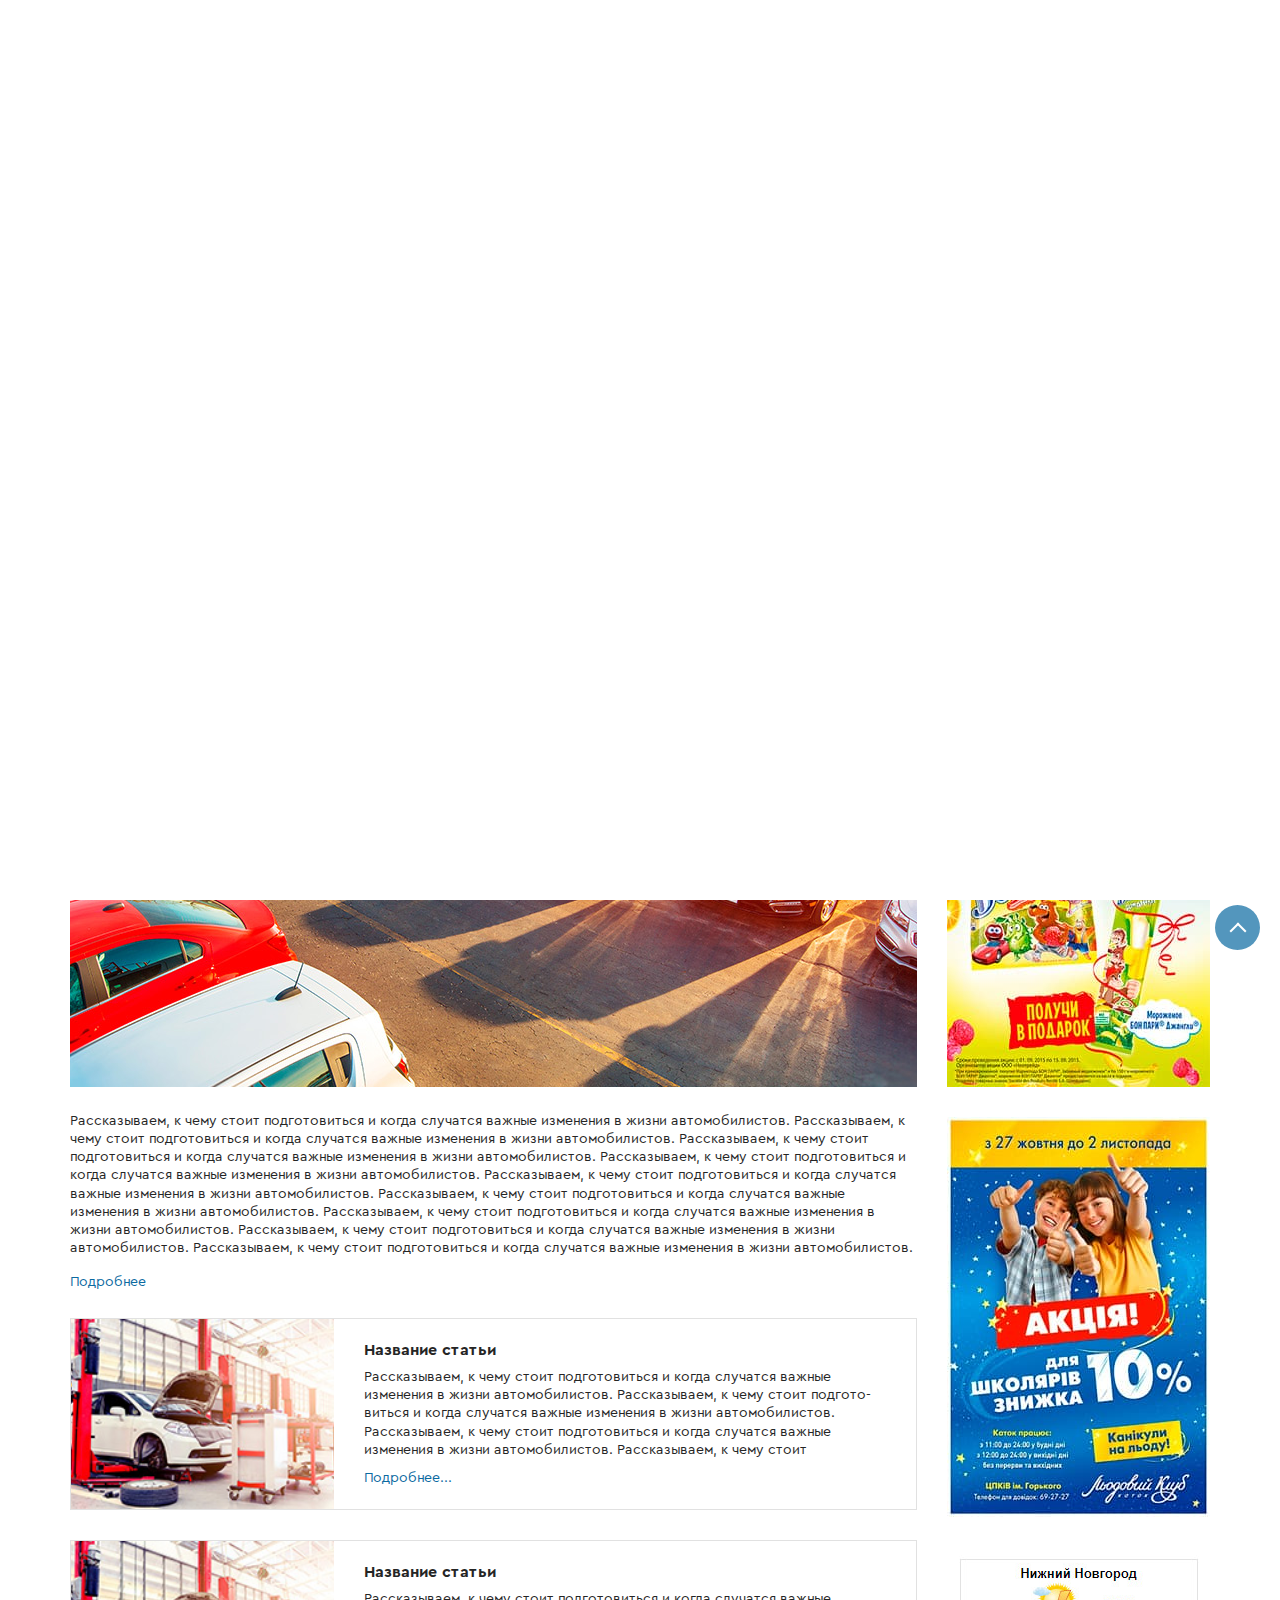
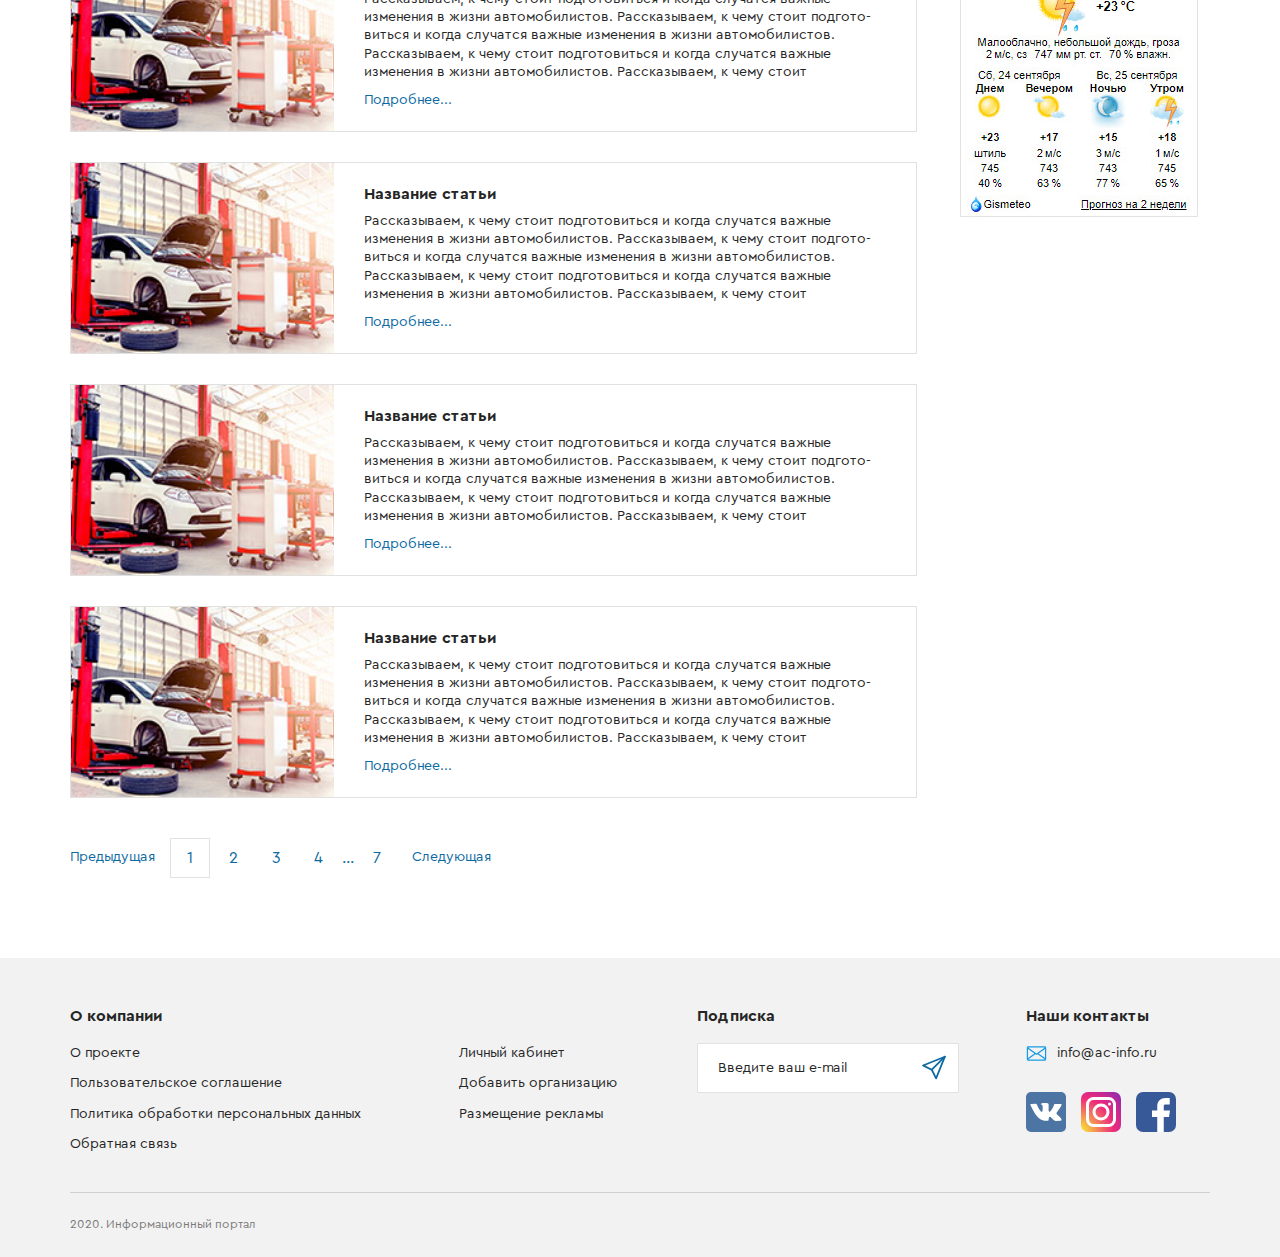
<file: AC-info/article.html>
<!DOCTYPE html>
<html lang="ru-RU">
  <head>
    <meta charset="utf-8">
    <title>Название статьи</title><!--[if IE]>
    <meta http-equiv="X-UA-Compatible" content="IE = edge"><![endif]-->
    <meta name="viewport" content="width=device-width,initial-scale=1">
    <meta name="keywords" content="">
    <link rel="stylesheet" type="text/css" href="static/css/styles.min.css"><!--[if lt IE 9]>
    <script src="https://cdnjs.cloudflare.com/ajax/libs/html5shiv/3.7.3/html5shiv-printshiv.min.js"></script><![endif]-->
  </head>
  <body>
    <div class="preloader" id="preloader">
      <div id="floatingCirclesG">
        <div class="f_circleG" id="frotateG_01"></div>
        <div class="f_circleG" id="frotateG_02"></div>
        <div class="f_circleG" id="frotateG_03"></div>
        <div class="f_circleG" id="frotateG_04"></div>
        <div class="f_circleG" id="frotateG_05"></div>
        <div class="f_circleG" id="frotateG_06"></div>
        <div class="f_circleG" id="frotateG_07"></div>
        <div class="f_circleG" id="frotateG_08"></div>
      </div>
    </div>
  </body>
  <div class="wrapper">
    <header class="header">
      <div class="header-fixed"> 
        <div class="container">
          <div class="header__inner">
            <div class="header__left"><a class="header__logo" href="index.html"> <img src="static/images/general/logo.png" alt="Логотип"></a>
            </div>
            <div class="header__center">
              <div class="header__title">Транспортный климат</div>
              <div class="header__subtitle">информационный портал</div>
            </div>
            <div class="header__right">
              <button class="header__btn" data-scroll="#filter">
                <svg class="svg-sprite-icon icon-filter header__icon">
                  <use xlink:href="static/images/svg/symbol/sprite.svg#filter"></use>
                </svg>
              </button>
              <div class="search header__search">
                <button class="search__btn" type="submit">
                  <svg class="svg-sprite-icon icon-search header__icon">
                    <use xlink:href="static/images/svg/symbol/sprite.svg#search"></use>
                  </svg>
                </button>
                <div class="search__wrapper">   
                  <div class="search__content">
                    <form class="search__form">
                      <input class="search__input" placeholder="Поиск" type="text">
                      <div class="search__clear">
                        <svg class="svg-sprite-icon icon-close search__clear-icon">
                          <use xlink:href="static/images/svg/symbol/sprite.svg#close"></use>
                        </svg>
                      </div>
                      <button class="search__btn search__btn--hidden" type="submit">
                        <svg class="svg-sprite-icon icon-search header__icon">
                          <use xlink:href="static/images/svg/symbol/sprite.svg#search"></use>
                        </svg>
                      </button>
                      <div class="search__close"> 
                        <svg class="svg-sprite-icon icon-close search__icon">
                          <use xlink:href="static/images/svg/symbol/sprite.svg#close"></use>
                        </svg>
                      </div>
                    </form>
                  </div>
                </div>
              </div>
              <div class="search__shadow">                    </div>
            </div>
          </div>
        </div>
      </div>
      <div class="container">
        <div class="header__inner">
          <div class="header__left"><a class="header__logo" href="index.html"> <img src="static/images/general/logo.png" alt="Логотип"></a>
          </div>
          <div class="header__center">
            <div class="header__title">Транспортный климат</div>
            <div class="header__subtitle">информационный портал</div>
          </div>
          <div class="header__right">
            <div class="search header__search">
              <button class="search__btn" type="submit">
                <svg class="svg-sprite-icon icon-search header__icon">
                  <use xlink:href="static/images/svg/symbol/sprite.svg#search"></use>
                </svg>
              </button>
              <div class="search__wrapper">   
                <div class="search__content">
                  <form class="search__form">
                    <input class="search__input" placeholder="Поиск" type="text">
                    <div class="search__clear">
                      <svg class="svg-sprite-icon icon-close search__clear-icon">
                        <use xlink:href="static/images/svg/symbol/sprite.svg#close"></use>
                      </svg>
                    </div>
                    <button class="btn btn--search" type="button">Найти</button>
                    <button class="search__btn search__btn--hidden" type="submit">
                      <svg class="svg-sprite-icon icon-search header__icon">
                        <use xlink:href="static/images/svg/symbol/sprite.svg#search"></use>
                      </svg>
                    </button>
                    <div class="search__close"> 
                      <svg class="svg-sprite-icon icon-close search__icon">
                        <use xlink:href="static/images/svg/symbol/sprite.svg#close"></use>
                      </svg>
                    </div>
                  </form>
                </div>
              </div>
            </div>
            <div class="search__shadow">                                </div><a class="header__cabinet popup-link" href="#popup-authorization">
              <div class="header__btn">
                <svg class="svg-sprite-icon icon-user header__icon">
                  <use xlink:href="static/images/svg/symbol/sprite.svg#user"></use>
                </svg>
              </div></a>
          </div>
        </div>
      </div>
    </header>
    <div class="content">
      <div class="filter" id="filter">
        <div class="container"> 
          <form class="filter__form">
            <button class="btn filter__toggle">
              <svg class="svg-sprite-icon icon-filter filter__icon">
                <use xlink:href="static/images/svg/symbol/sprite.svg#filter"></use>
              </svg><span>Поиск организации    </span>
            </button>
            <div class="filter__content">     
              <div class="filter__left"> 
                <div class="filter__item">
                  <div class="select">
                    <div class="select__header"><span class="select__current">Оборудование</span>
                      <svg class="svg-sprite-icon icon-arrow-down select__icon">
                        <use xlink:href="static/images/svg/symbol/sprite.svg#arrow-down"></use>
                      </svg>
                      <div class="select__input">
                        <input class="input-field" type="text" name="select-field">
                      </div>
                    </div>
                    <div class="select__body">
                      <ul class="select__list">
                              <li class="select__item"> <span class="select__value">Кондиционеры</span></li>
                              <li class="select__item"> <span class="select__value">Рефрижератор</span></li>
                              <li class="select__item"> <span class="select__value">Отопитель</span></li>
                      </ul>
                    </div>
                  </div>
                </div>
                <div class="filter__item">                     
                  <div class="select">
                    <div class="select__header"><span class="select__current">Вид деятельности</span>
                      <svg class="svg-sprite-icon icon-arrow-down select__icon">
                        <use xlink:href="static/images/svg/symbol/sprite.svg#arrow-down"></use>
                      </svg>
                      <div class="select__input">
                        <input class="input-field" type="text" name="select-field">
                      </div>
                    </div>
                    <div class="select__body">
                      <ul class="select__list">
                              <li class="select__item"> <span class="select__value">Все</span></li>
                              <li class="select__item"> <span class="select__value">Разработка (инжиниринг)</span></li>
                              <li class="select__item"> <span class="select__value">Производство</span></li>
                              <li class="select__item"> <span class="select__value">Продажа</span></li>
                              <li class="select__item"> <span class="select__value">Установка (монтаж)</span></li>
                              <li class="select__item"> <span class="select__value">Ремонт и обслуживание</span></li>
                              <li class="select__item"> <span class="select__value">Запчасти</span></li>
                      </ul>
                    </div>
                  </div>
                </div>
                <div class="filter__item">                    
                  <div class="select">
                    <div class="select__header"><span class="select__current">Вид транспорта</span>
                      <svg class="svg-sprite-icon icon-arrow-down select__icon">
                        <use xlink:href="static/images/svg/symbol/sprite.svg#arrow-down"></use>
                      </svg>
                      <div class="select__input">
                        <input class="input-field" type="text" name="select-field">
                      </div>
                    </div>
                    <div class="select__body">
                      <ul class="select__list">
                              <li class="select__item"> <span class="select__value">Автомобильный</span></li>
                              <li class="select__item"> <span class="select__value">Железнодорожный</span></li>
                              <li class="select__item"> <span class="select__value">Водный</span></li>
                              <li class="select__item"> <span class="select__value">Воздушный</span></li>
                      </ul>
                    </div>
                  </div>
                </div>
                <div class="filter__item">
                  <input class="form__input" placeholder="Город" type="text" name="">
                </div>
              </div>
              <div class="filter__right">        
                <div class="filter__checkbox">
                  <label class="checkbox">
                    <input type="checkbox" name=""><span class="checkbox__custom"> </span><span class="checkbox__text">Вся Россия </span>
                  </label>
                </div>
                <div class="filter__button">
                  <button class="btn" type="submit">Поиск организации  </button>
                </div>
                <div class="filter__button filter__button--hidden">
                  <button class="btn" type="submit">Найти                    </button>
                </div>
              </div>
            </div>
          </form>
        </div>
      </div>
      <div class="advertising">
        <div class="container">
          <div class="advertising__slideshow" id="slideshow"><a class="advertising__img" href=""><img src="static/images/content/banner/01.jpg" alt="Баннер"></a><a class="advertising__img" href=""><img src="static/images/content/banner/02.jpg" alt="Баннер"></a><a class="advertising__img" href=""><img src="static/images/content/banner/03.jpg" alt="Баннер"></a><a class="advertising__img" href=""><img src="static/images/content/banner/04.jpg" alt="Баннер"></a></div>
        </div>
      </div>
      <div class="breadcrumbs">
        <div class="container"> 
          <div class="breadcrumbs__inner">
            <ul class="breadcrumbs__list">
              <li class="breadcrumbs__item"><a class="breadcrumbs__link" href="index.html"><span class="breadcrumbs__text">Главная   </span>
                  <svg class="svg-sprite-icon icon-arrow-right breadcrumbs__icon">
                    <use xlink:href="static/images/svg/symbol/sprite.svg#arrow-right"></use>
                  </svg></a></li>
              <li class="breadcrumbs__item">
                <div class="breadcrumbs__current"> <span>Название статьи</span></div>
              </li>
            </ul>
          </div>
        </div>
      </div>
      <section class="article">
        <div class="container"> 
          <div class="section-header">
            <h1 class="title">Название статьи</h1>
          </div>
          <div class="body">
            <main class="main">
              <div class="article__body"> 
                <div class="article__block"><a class="article__img-wrapper" href=""><img class="article__img article__img--big" src="static/images/content/news/img-3.jpg" alt=""></a>
                  <p class="text">Рассказываем, к чему стоит подгото­виться и когда случатся важные изменения в жизни автомобилистов. Рассказываем, к чему стоит подгото­виться и когда случатся важные изменения в жизни автомобилистов. Рассказываем, к чему стоит подгото­виться и когда случатся важные изменения в жизни автомобилистов. Рассказываем, к чему стоит подгото­виться и когда случатся важные изменения в жизни автомобилистов. Рассказываем, к чему стоит подгото­виться и когда случатся важные изменения в жизни автомобилистов. Рассказываем, к чему стоит подгото­виться и когда случатся важные изменения в жизни автомобилистов. Рассказываем, к чему стоит подгото­виться и когда случатся важные изменения в жизни автомобилистов. Рассказываем, к чему стоит подгото­виться и когда случатся важные изменения в жизни автомобилистов. Рассказываем, к чему стоит подгото­виться и когда случатся важные изменения в жизни автомобилистов.</p><a class="link" href="details.html">Подробнее</a>
                </div>
                <div class="article__item"><a class="article__img-wrapper" href=""><img class="article__img" src="static/images/content/news/img.jpg" alt=""></a>
                  <div class="article__info"><a class="article__name" href="">Название статьи</a>
                    <div class="text">Рассказываем, к чему стоит подгото­виться и когда случатся важные изменения в жизни автомобилистов. Рассказываем, к чему стоит подгото­виться и когда случатся важные изменения в жизни автомобилистов. Рассказываем, к чему стоит подгото­виться и когда случатся важные изменения в жизни автомобилистов. Рассказываем, к чему стоит  </div><a class="link" href="">Подробнее...</a>
                  </div>
                </div>
                <div class="article__item"><a class="article__img-wrapper" href=""><img class="article__img" src="static/images/content/news/img.jpg" alt=""></a>
                  <div class="article__info"><a class="article__name" href="">Название статьи</a>
                    <div class="text">Рассказываем, к чему стоит подгото­виться и когда случатся важные изменения в жизни автомобилистов. Рассказываем, к чему стоит подгото­виться и когда случатся важные изменения в жизни автомобилистов. Рассказываем, к чему стоит подгото­виться и когда случатся важные изменения в жизни автомобилистов. Рассказываем, к чему стоит  </div><a class="link" href="">Подробнее...</a>
                  </div>
                </div>
                <div class="article__item"><a class="article__img-wrapper" href=""><img class="article__img" src="static/images/content/news/img.jpg" alt=""></a>
                  <div class="article__info"><a class="article__name" href="">Название статьи</a>
                    <div class="text">Рассказываем, к чему стоит подгото­виться и когда случатся важные изменения в жизни автомобилистов. Рассказываем, к чему стоит подгото­виться и когда случатся важные изменения в жизни автомобилистов. Рассказываем, к чему стоит подгото­виться и когда случатся важные изменения в жизни автомобилистов. Рассказываем, к чему стоит  </div><a class="link" href="">Подробнее...</a>
                  </div>
                </div>
                <div class="article__item"><a class="article__img-wrapper" href=""><img class="article__img" src="static/images/content/news/img.jpg" alt=""></a>
                  <div class="article__info"><a class="article__name" href="">Название статьи</a>
                    <div class="text">Рассказываем, к чему стоит подгото­виться и когда случатся важные изменения в жизни автомобилистов. Рассказываем, к чему стоит подгото­виться и когда случатся важные изменения в жизни автомобилистов. Рассказываем, к чему стоит подгото­виться и когда случатся важные изменения в жизни автомобилистов. Рассказываем, к чему стоит  </div><a class="link" href="">Подробнее...</a>
                  </div>
                </div>
                <div class="article__item"><a class="article__img-wrapper" href=""><img class="article__img" src="static/images/content/news/img.jpg" alt=""></a>
                  <div class="article__info"><a class="article__name" href="">Название статьи</a>
                    <div class="text">Рассказываем, к чему стоит подгото­виться и когда случатся важные изменения в жизни автомобилистов. Рассказываем, к чему стоит подгото­виться и когда случатся важные изменения в жизни автомобилистов. Рассказываем, к чему стоит подгото­виться и когда случатся важные изменения в жизни автомобилистов. Рассказываем, к чему стоит  </div><a class="link" href="">Подробнее...</a>
                  </div>
                </div>
                <div class="pagination"><a class="link" href="">Предыдущая</a>
                  <ul class="pagination__list">
                    <li class="pagination__item"><a class="pagination__link pagination__link--active" href="">1</a></li>
                    <li class="pagination__item"><a class="pagination__link" href="">2</a></li>
                    <li class="pagination__item"><a class="pagination__link" href="">3</a></li>
                    <li class="pagination__item"><a class="pagination__link" href="">4</a></li>
                    <li class="pagination__item"><span>...</span></li>
                    <li class="pagination__item"><a class="pagination__link" href="">7                    </a></li>
                  </ul><a class="link" href="">Следующая  </a>
                </div>
              </div>
            </main>
            <aside class="aside">
              <div class="aside__slideshow" id="slideshow-2"><a class="aside__img" href=""><img src="static/images/content/banner/05.jpg" alt="Баннер"></a><a class="aside__img" href=""><img src="static/images/content/banner/06.jpg" alt="Баннер"></a><a class="aside__img" href=""><img src="static/images/content/banner/07.jpg" alt="Баннер"></a><a class="aside__img" href=""><img src="static/images/content/banner/08.jpg" alt="Баннер"></a></div>
              <div class="aside__slideshow" id="slideshow-3"><a class="aside__img" href=""><img src="static/images/content/banner/08.jpg" alt="Баннер"></a><a class="aside__img" href=""><img src="static/images/content/banner/07.jpg" alt="Баннер"></a><a class="aside__img" href=""><img src="static/images/content/banner/06.jpg" alt="Баннер"></a><a class="aside__img" href=""><img src="static/images/content/banner/05.jpg" alt="Баннер"></a></div>
              <div class="aside__widget"> <img src="static/images/content/portal/img-2.jpg" alt=""></div>
            </aside>
          </div>
        </div>
      </section>
    </div>
    <footer class="footer">
      <div class="container">
        <div class="footer__top">
          <div class="footer__about">
            <div class="footer__header">
              <div class="footer__title">О компании</div>
            </div>
            <div class="footer__body">   
              <div class="footer__col">
                <ul class="footer__list">
                      <li class="footer__item"><a class="footer__link popup-link" href="#popup-company-choice">О проекте</a></li>
                      <li class="footer__item"><a class="footer__link popup-link" href="#popup-new-password">Пользовательское соглашение</a></li>
                      <li class="footer__item"><a class="footer__link popup-link" href="#popup-send-request">Политика обработки персональных данных</a></li>
                      <li class="footer__item"><a class="footer__link popup-link" href="">Обратная связь</a></li>
                </ul>
              </div>
              <div class="footer__col">
                <ul class="footer__list">
                      <li class="footer__item"><a class="footer__link popup-link" href="personal-area.html">Личный кабинет</a></li>
                      <li class="footer__item"><a class="footer__link popup-link" href="editing.html">Добавить организацию</a></li>
                      <li class="footer__item"><a class="footer__link popup-link" href="not-found.html">Размещение рекламы</a></li>
                </ul>
              </div>
            </div>
          </div>
          <div class="footer__right">               
            <div class="footer__subscription">
              <div class="footer__header">
                <div class="footer__title">Подписка</div>
              </div>
              <div class="footer__body">
                <form class="form footer__form"> 
                  <div class="form__item form__item--footer"> 
                    <input class="form__input" placeholder="Введите ваш e-mail" type="email" name="email">
                    <button class="form__btn" type="submit"> 
                      <svg class="svg-sprite-icon icon-send form__icon">
                        <use xlink:href="static/images/svg/symbol/sprite.svg#send"></use>
                      </svg>
                    </button>
                  </div>
                </form>
              </div>
            </div>
            <div class="footer__contacts"> 
              <div class="footer__header">
                <div class="footer__title">Наши контакты</div>
              </div>
              <div class="footer__body footer__body--column">
                <div class="footer__email">
                  <svg class="svg-sprite-icon icon-mail footer__icon">
                    <use xlink:href="static/images/svg/symbol/sprite.svg#mail"></use>
                  </svg><a class="footer__link" href="mailto:info@ac-info.ru">info@ac-info.ru       </a>
                </div>
                <div class="footer__socials"> 
                  <ul class="footer__socials-list"> 
                        <li class="footer__socials-item"><a class="footer__socials-link" href="" target="_blank" rel="nofollow"><img class="footer__socials-img" src="static/images/content/footer/vk.svg"></a></li>
                        <li class="footer__socials-item"><a class="footer__socials-link" href="" target="_blank" rel="nofollow"><img class="footer__socials-img" src="static/images/content/footer/insta.svg"></a></li>
                        <li class="footer__socials-item"><a class="footer__socials-link" href="" target="_blank" rel="nofollow"><img class="footer__socials-img" src="static/images/content/footer/fb.svg"></a></li>
                  </ul>
                </div>
              </div>
            </div>
          </div>
        </div>
        <div class="footer__bottom">
          <div class="footer__descr">2020. Информационный портал                    </div>
        </div>
      </div>
    </footer>
  </div>
  <button class="scroll-top"></button>
  <div class="popup mfp-hide" id="popup-send-request">
    <div class="popup__header">
      <h3 class="title title--h3">Отправить запрос</h3>
      <div class="remove remove--popup"></div>
    </div>
    <div class="popup__body">
      <form class="form popup__form">
        <div class="form__item">
          <input class="form__input" placeholder="Имя*" type="text" name="name">
        </div>
        <div class="form__item">    
          <input class="form__input" placeholder="+7 (___) ___ __ __" type="tel" name="phone">
        </div>
        <div class="form__item">    
          <input class="form__input" placeholder="E-mail" type="email" name="email">
        </div>
        <div class="form__item">   
          <input class="form__input" placeholder="Модель, тип ТС, год выпуска" type="text" name="">
        </div>
        <div class="form__item">   
          <input class="form__input" placeholder="Двигатель, марка/модель, тип, объем" type="text" name="">
        </div>
        <div class="form__item">    
          <label class="file-upload">
            <input type="file">
            <div class="file-upload__custom file-upload__custom--row">
              <svg class="svg-sprite-icon icon-attach file-upload__icon file-upload__icon--blue">
                <use xlink:href="static/images/svg/symbol/sprite.svg#attach"></use>
              </svg><span class="file-upload__text">Прикрепить фото</span>
            </div>
          </label>
        </div>
        <div class="form__item">           
          <textarea class="form__textarea" placeholder="Комментарий" type="text" name="message"></textarea>
        </div>
        <div class="form__item">   
          <div class="popup__descr">Нажимая на кнопку Отправить запрос, я даю согласие <a class="link link--underline" href="">на обработку персональных данных</a></div>
        </div>
        <div class="form__item">    <img src="static/images/general/captcha.png" alt=""></div>
        <div class="form__item">   
          <button class="btn btn--popup" type="submit">Отправить</button>
        </div>
      </form>
    </div>
  </div>
  <div class="popup popup--company-choice mfp-hide" id="popup-company-choice">
    <div class="popup__header">
      <h3 class="title title--h3">Выберите компании, <br> в которые вы хотите отправить заявку</h3>
      <div class="remove remove--popup"></div>
    </div>
  </div>
  <div class="popup mfp-hide" id="popup-registration">
    <div class="popup__header">
      <h3 class="title title--h3">Регистрация</h3>
      <div class="remove remove--popup"></div>
    </div>
    <div class="popup__body">
      <form class="form popup__form">
        <div class="form__item">    
          <input class="form__input" placeholder="E-mail" type="email" name="email">
        </div>
        <div class="form__item">    
          <input class="form__input" placeholder="+7 (___) ___ __ __" type="tel" name="phone">
        </div>
        <div class="form__item">   
          <input class="form__input" placeholder="Название организации*" type="text" name="organization">
        </div>
        <div class="form__item">    
          <input class="form__input" placeholder="Пароль*" type="password" name="password" minlength="6">
          <div class="form__password"></div>
        </div>
        <div class="form__item">    
          <input class="form__input" placeholder="Повторите пароль*" type="password" name="confirm_password" minlength="6">
          <div class="form__password"></div>
        </div>
        <div class="form__item"> <a class="link popup-link" href="#popup-authorization">Уже зарегистрированы? Авторизация       </a></div>
        <div class="form__item">   
          <div class="popup__descr">Нажимая на кнопку Отправить запрос, я даю согласие <a class="link link--underline" href="">на обработку персональных данных</a></div>
        </div>
        <div class="form__item">   
          <button class="btn btn--popup" type="submit">Зарегистрироваться</button>
        </div>
      </form>
    </div>
  </div>
  <div class="popup mfp-hide" id="popup-authorization">
    <div class="popup__header">
      <h3 class="title title--h3">Авторизация</h3>
      <div class="remove remove--popup"></div>
    </div>
    <div class="popup__body">
      <form class="form popup__form"> 
        <div class="form__item">
          <input class="form__input" placeholder="Логин" type="text" name="username">
        </div>
        <div class="form__item">    
          <input class="form__input" placeholder="Пароль" type="password" name="password">
          <div class="form__password"> </div>
        </div>
        <div class="form__item form__item--line">         
          <label class="checkbox">
            <input type="checkbox" name=""><span class="checkbox__custom"> </span><span class="checkbox__text">Запомнить пароль</span>
          </label>
          <div class="form__link">   <a class="link popup-link" href="#popup-password-recovery">Забыли пароль?     </a></div>
        </div>
        <div class="form__item">   
          <button class="btn btn--popup" type="submit">Войти</button>
        </div>
        <div class="form__item"><a class="link popup-link" href="#popup-registration">Регистрация    </a></div>
      </form>
    </div>
  </div>
  <div class="popup mfp-hide" id="popup-password-recovery">
    <div class="popup__header">
      <h3 class="title title--h3">Восстановления пароля</h3>
      <div class="remove remove--popup"></div>
    </div>
    <div class="popup__body">
      <form class="form popup__form"> 
        <div class="form__item">    
          <input class="form__input" placeholder="E-mail" type="email" name="email">
        </div>
        <div class="form__item">   
          <button class="btn btn--popup" type="submit">Отправить  </button>
        </div>
      </form>
    </div>
  </div>
  <div class="popup mfp-hide" id="popup-new-password">
    <div class="popup__header">
      <h3 class="title title--h3">Введите новый пароль</h3>
      <div class="remove remove--popup"></div>
    </div>
    <div class="popup__body">
      <form class="form popup__form">          
        <div class="form__item">    
          <input class="form__input" placeholder="Пароль" type="password" name="password">
          <div class="form__password"> </div>
        </div>
        <div class="form__item">    
          <input class="form__input" placeholder="Пароль" type="password" name="confirm_password">
          <div class="form__password">        </div>
        </div>
        <div class="form__item">   
          <button class="btn btn--popup" type="submit">Отправить  </button>
        </div>
      </form>
    </div>
  </div>
  <script src="static/js/jquery-3.3.1.min.js"></script>
  <script src="static/js/libs.min.js"></script>
  <script src="https://api-maps.yandex.ru/2.1/?lang=ru_RU" type="text/javascript"></script>
  <script src="static/js/main.js"></script>
</html>
</file>
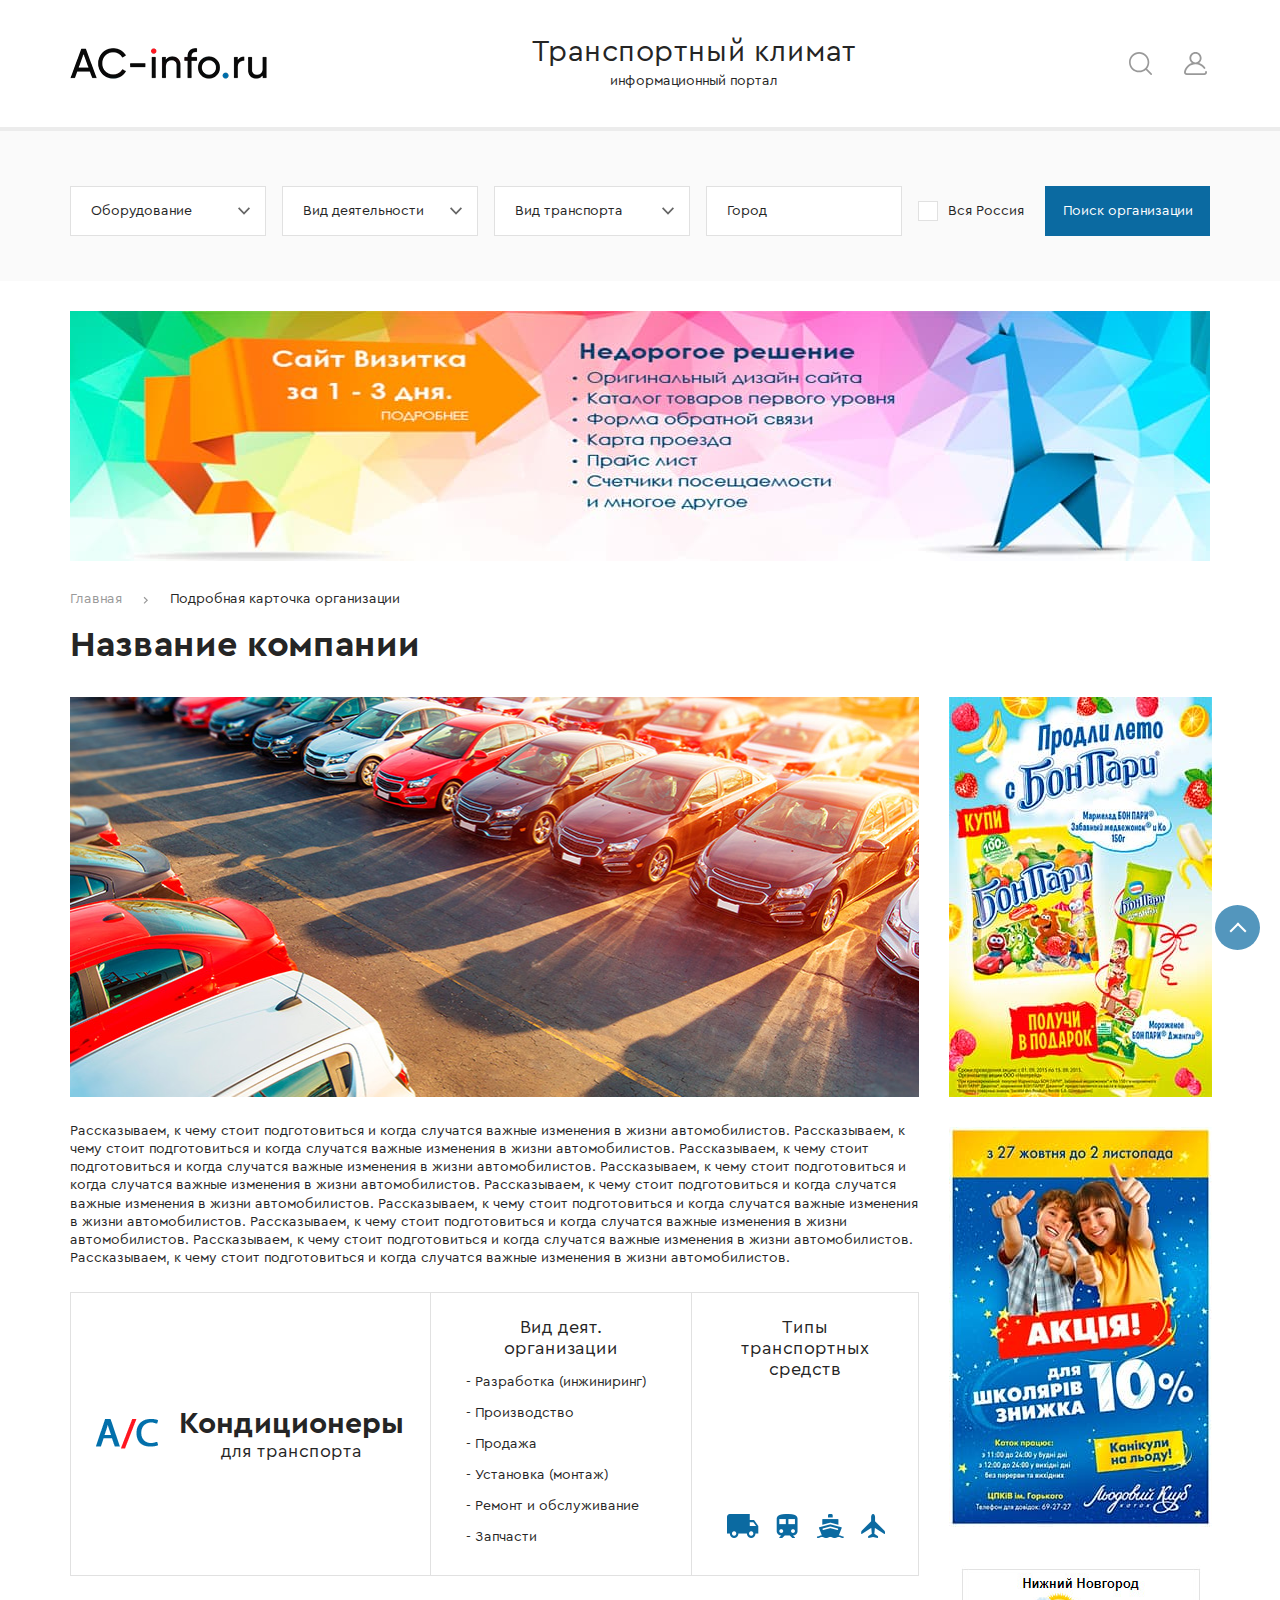
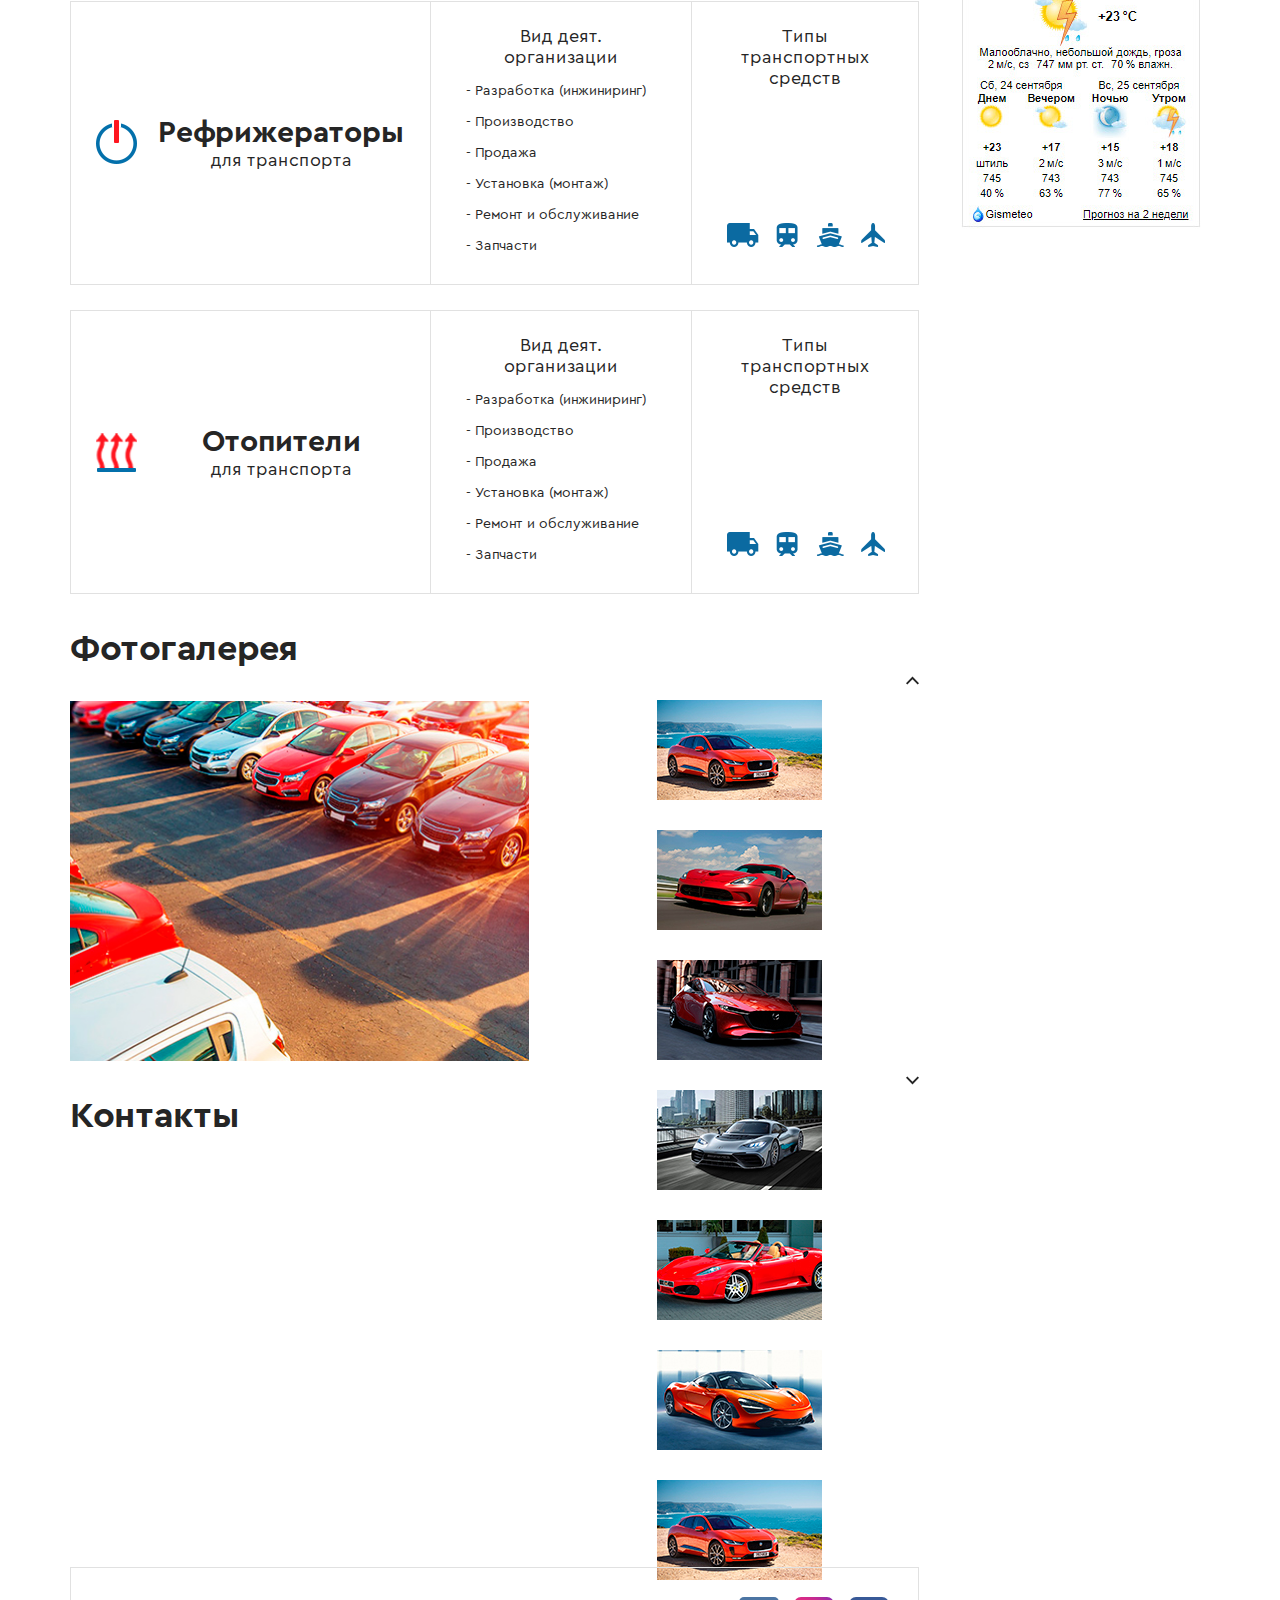
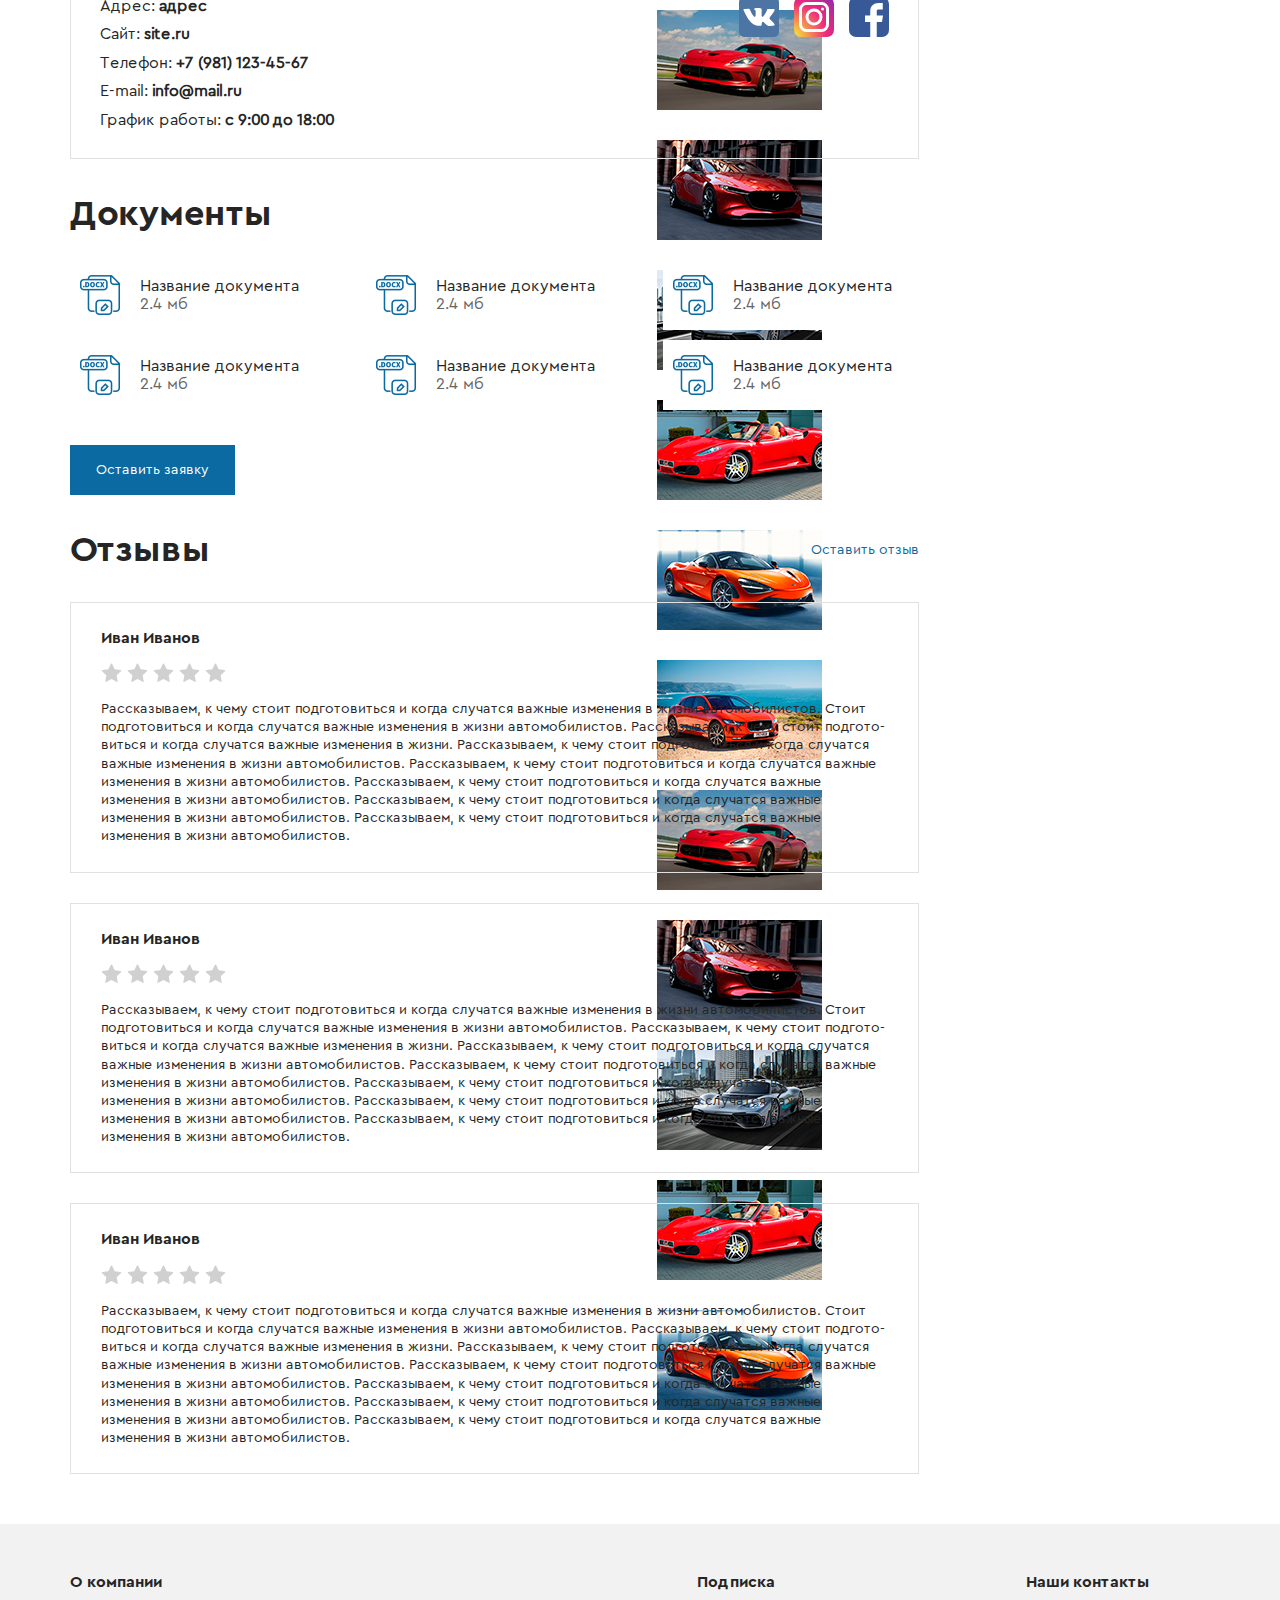
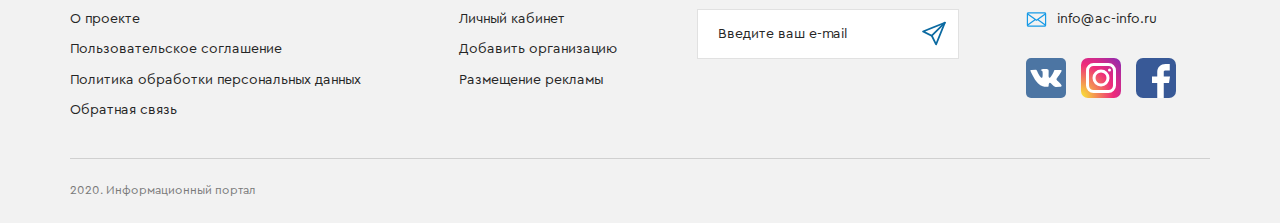
<file: AC-info/card.html>
<!DOCTYPE html>
<html lang="ru-RU">
  <head>
    <meta charset="utf-8">
    <title>Подробная карточка организации</title><!--[if IE]>
    <meta http-equiv="X-UA-Compatible" content="IE = edge"><![endif]-->
    <meta name="viewport" content="width=device-width,initial-scale=1">
    <meta name="keywords" content="">
    <link rel="stylesheet" type="text/css" href="static/css/styles.min.css"><!--[if lt IE 9]>
    <script src="https://cdnjs.cloudflare.com/ajax/libs/html5shiv/3.7.3/html5shiv-printshiv.min.js"></script><![endif]-->
  </head>
  <body>
    <div class="preloader" id="preloader">
      <div id="floatingCirclesG">
        <div class="f_circleG" id="frotateG_01"></div>
        <div class="f_circleG" id="frotateG_02"></div>
        <div class="f_circleG" id="frotateG_03"></div>
        <div class="f_circleG" id="frotateG_04"></div>
        <div class="f_circleG" id="frotateG_05"></div>
        <div class="f_circleG" id="frotateG_06"></div>
        <div class="f_circleG" id="frotateG_07"></div>
        <div class="f_circleG" id="frotateG_08"></div>
      </div>
    </div>
  </body>
  <div class="wrapper">
    <header class="header">
      <div class="header-fixed"> 
        <div class="container">
          <div class="header__inner">
            <div class="header__left"><a class="header__logo" href="index.html"> <img src="static/images/general/logo.png" alt="Логотип"></a>
            </div>
            <div class="header__center">
              <div class="header__title">Транспортный климат</div>
              <div class="header__subtitle">информационный портал</div>
            </div>
            <div class="header__right">
              <button class="header__btn" data-scroll="#filter">
                <svg class="svg-sprite-icon icon-filter header__icon">
                  <use xlink:href="static/images/svg/symbol/sprite.svg#filter"></use>
                </svg>
              </button>
              <div class="search header__search">
                <button class="search__btn" type="submit">
                  <svg class="svg-sprite-icon icon-search header__icon">
                    <use xlink:href="static/images/svg/symbol/sprite.svg#search"></use>
                  </svg>
                </button>
                <div class="search__wrapper">   
                  <div class="search__content">
                    <form class="search__form">
                      <input class="search__input" placeholder="Поиск" type="text">
                      <div class="search__clear">
                        <svg class="svg-sprite-icon icon-close search__clear-icon">
                          <use xlink:href="static/images/svg/symbol/sprite.svg#close"></use>
                        </svg>
                      </div>
                      <button class="search__btn search__btn--hidden" type="submit">
                        <svg class="svg-sprite-icon icon-search header__icon">
                          <use xlink:href="static/images/svg/symbol/sprite.svg#search"></use>
                        </svg>
                      </button>
                      <div class="search__close"> 
                        <svg class="svg-sprite-icon icon-close search__icon">
                          <use xlink:href="static/images/svg/symbol/sprite.svg#close"></use>
                        </svg>
                      </div>
                    </form>
                  </div>
                </div>
              </div>
              <div class="search__shadow">                    </div>
            </div>
          </div>
        </div>
      </div>
      <div class="container">
        <div class="header__inner">
          <div class="header__left"><a class="header__logo" href="index.html"> <img src="static/images/general/logo.png" alt="Логотип"></a>
          </div>
          <div class="header__center">
            <div class="header__title">Транспортный климат</div>
            <div class="header__subtitle">информационный портал</div>
          </div>
          <div class="header__right">
            <div class="search header__search">
              <button class="search__btn" type="submit">
                <svg class="svg-sprite-icon icon-search header__icon">
                  <use xlink:href="static/images/svg/symbol/sprite.svg#search"></use>
                </svg>
              </button>
              <div class="search__wrapper">   
                <div class="search__content">
                  <form class="search__form">
                    <input class="search__input" placeholder="Поиск" type="text">
                    <div class="search__clear">
                      <svg class="svg-sprite-icon icon-close search__clear-icon">
                        <use xlink:href="static/images/svg/symbol/sprite.svg#close"></use>
                      </svg>
                    </div>
                    <button class="btn btn--search" type="button">Найти</button>
                    <button class="search__btn search__btn--hidden" type="submit">
                      <svg class="svg-sprite-icon icon-search header__icon">
                        <use xlink:href="static/images/svg/symbol/sprite.svg#search"></use>
                      </svg>
                    </button>
                    <div class="search__close"> 
                      <svg class="svg-sprite-icon icon-close search__icon">
                        <use xlink:href="static/images/svg/symbol/sprite.svg#close"></use>
                      </svg>
                    </div>
                  </form>
                </div>
              </div>
            </div>
            <div class="search__shadow">                                </div><a class="header__cabinet popup-link" href="#popup-authorization">
              <div class="header__btn">
                <svg class="svg-sprite-icon icon-user header__icon">
                  <use xlink:href="static/images/svg/symbol/sprite.svg#user"></use>
                </svg>
              </div></a>
          </div>
        </div>
      </div>
    </header>
    <div class="content">
      <div class="filter" id="filter">
        <div class="container"> 
          <form class="filter__form">
            <button class="btn filter__toggle">
              <svg class="svg-sprite-icon icon-filter filter__icon">
                <use xlink:href="static/images/svg/symbol/sprite.svg#filter"></use>
              </svg><span>Поиск организации    </span>
            </button>
            <div class="filter__content">     
              <div class="filter__left"> 
                <div class="filter__item">
                  <div class="select">
                    <div class="select__header"><span class="select__current">Оборудование</span>
                      <svg class="svg-sprite-icon icon-arrow-down select__icon">
                        <use xlink:href="static/images/svg/symbol/sprite.svg#arrow-down"></use>
                      </svg>
                      <div class="select__input">
                        <input class="input-field" type="text" name="select-field">
                      </div>
                    </div>
                    <div class="select__body">
                      <ul class="select__list">
                              <li class="select__item"> <span class="select__value">Кондиционеры</span></li>
                              <li class="select__item"> <span class="select__value">Рефрижератор</span></li>
                              <li class="select__item"> <span class="select__value">Отопитель</span></li>
                      </ul>
                    </div>
                  </div>
                </div>
                <div class="filter__item">                     
                  <div class="select">
                    <div class="select__header"><span class="select__current">Вид деятельности</span>
                      <svg class="svg-sprite-icon icon-arrow-down select__icon">
                        <use xlink:href="static/images/svg/symbol/sprite.svg#arrow-down"></use>
                      </svg>
                      <div class="select__input">
                        <input class="input-field" type="text" name="select-field">
                      </div>
                    </div>
                    <div class="select__body">
                      <ul class="select__list">
                              <li class="select__item"> <span class="select__value">Все</span></li>
                              <li class="select__item"> <span class="select__value">Разработка (инжиниринг)</span></li>
                              <li class="select__item"> <span class="select__value">Производство</span></li>
                              <li class="select__item"> <span class="select__value">Продажа</span></li>
                              <li class="select__item"> <span class="select__value">Установка (монтаж)</span></li>
                              <li class="select__item"> <span class="select__value">Ремонт и обслуживание</span></li>
                              <li class="select__item"> <span class="select__value">Запчасти</span></li>
                      </ul>
                    </div>
                  </div>
                </div>
                <div class="filter__item">                    
                  <div class="select">
                    <div class="select__header"><span class="select__current">Вид транспорта</span>
                      <svg class="svg-sprite-icon icon-arrow-down select__icon">
                        <use xlink:href="static/images/svg/symbol/sprite.svg#arrow-down"></use>
                      </svg>
                      <div class="select__input">
                        <input class="input-field" type="text" name="select-field">
                      </div>
                    </div>
                    <div class="select__body">
                      <ul class="select__list">
                              <li class="select__item"> <span class="select__value">Автомобильный</span></li>
                              <li class="select__item"> <span class="select__value">Железнодорожный</span></li>
                              <li class="select__item"> <span class="select__value">Водный</span></li>
                              <li class="select__item"> <span class="select__value">Воздушный</span></li>
                      </ul>
                    </div>
                  </div>
                </div>
                <div class="filter__item">
                  <input class="form__input" placeholder="Город" type="text" name="">
                </div>
              </div>
              <div class="filter__right">        
                <div class="filter__checkbox">
                  <label class="checkbox">
                    <input type="checkbox" name=""><span class="checkbox__custom"> </span><span class="checkbox__text">Вся Россия </span>
                  </label>
                </div>
                <div class="filter__button">
                  <button class="btn" type="submit">Поиск организации  </button>
                </div>
                <div class="filter__button filter__button--hidden">
                  <button class="btn" type="submit">Найти                    </button>
                </div>
              </div>
            </div>
          </form>
        </div>
      </div>
      <div class="advertising">
        <div class="container">
          <div class="advertising__slideshow" id="slideshow"><a class="advertising__img" href=""><img src="static/images/content/banner/01.jpg" alt="Баннер"></a><a class="advertising__img" href=""><img src="static/images/content/banner/02.jpg" alt="Баннер"></a><a class="advertising__img" href=""><img src="static/images/content/banner/03.jpg" alt="Баннер"></a><a class="advertising__img" href=""><img src="static/images/content/banner/04.jpg" alt="Баннер"></a></div>
        </div>
      </div>
      <div class="breadcrumbs">
        <div class="container"> 
          <div class="breadcrumbs__inner">
            <ul class="breadcrumbs__list">
              <li class="breadcrumbs__item"><a class="breadcrumbs__link" href="index.html"><span class="breadcrumbs__text">Главная   </span>
                  <svg class="svg-sprite-icon icon-arrow-right breadcrumbs__icon">
                    <use xlink:href="static/images/svg/symbol/sprite.svg#arrow-right"></use>
                  </svg></a></li>
              <li class="breadcrumbs__item">
                <div class="breadcrumbs__current"> <span>Подробная карточка организации </span></div>
              </li>
            </ul>
          </div>
        </div>
      </div>
      <div class="card">
        <div class="container"> 
          <div class="card__header"> 
            <h1 class="title">Название компании   </h1>
          </div>
          <div class="card__body">
            <main class="main">
              <div class="card__inner">
                <section class="card__detailed"><img class="card__img" src="static/images/content/news/img-3.jpg" alt="">
                  <p class="text">Рассказываем, к чему стоит подгото­виться и когда случатся важные изменения в жизни автомобилистов. Рассказываем, к чему стоит подгото­виться и когда случатся важные изменения в жизни автомобилистов. Рассказываем, к чему стоит подгото­виться и когда случатся важные изменения в жизни автомобилистов. Рассказываем, к чему стоит подгото­виться и когда случатся важные изменения в жизни автомобилистов. Рассказываем, к чему стоит подгото­виться и когда случатся важные изменения в жизни автомобилистов. Рассказываем, к чему стоит подгото­виться и когда случатся важные изменения в жизни автомобилистов. Рассказываем, к чему стоит подгото­виться и когда случатся важные изменения в жизни автомобилистов. Рассказываем, к чему стоит подгото­виться и когда случатся важные изменения в жизни автомобилистов. Рассказываем, к чему стоит подгото­виться и когда случатся важные изменения в жизни автомобилистов.</p>
                  <div class="item">
                    <div class="item__col">
                      <div class="item__block item__block--left">
                        <div class="item__img-wrapper"><img class="item__img" src="static/images/content/slider/icon-1.png" alt=""></div>
                        <div class="item__info"> 
                          <div class="item__name">Кондиционеры</div>
                          <div class="item__descr">для транспорта   </div>
                        </div>
                      </div>
                    </div>
                    <div class="item__col">
                      <div class="item__left">
                        <div class="item__block item__block--center">
                          <div class="item__title">Вид деят. организации</div>
                          <ul class="item__list">
                            <li class="item__item">- Разработка (инжиниринг)</li>
                            <li class="item__item">- Производство</li>
                            <li class="item__item">- Продажа</li>
                            <li class="item__item">- Установка (монтаж)</li>
                            <li class="item__item">- Ремонт и обслуживание</li>
                            <li class="item__item">- Запчасти</li>
                          </ul>
                        </div>
                      </div>
                      <div class="item__right">
                        <div class="item__block item__block--right">
                          <div class="item__title">Типы транспортных средств</div>
                          <div class="item__icons">
                            <div class="tooltip"><img class="item__icon" src="static/images/content/editing/icon-1.png" alt="">
                              <div class="tooltip__info tooltip__info--1"><span>Автомобильный</span></div>
                            </div>
                            <div class="tooltip"><img class="item__icon" src="static/images/content/editing/icon-2.png" alt="">
                              <div class="tooltip__info tooltip__info--2"><span>Железнодорожный</span></div>
                            </div>
                            <div class="tooltip"><img class="item__icon" src="static/images/content/editing/icon-3.png" alt="">
                              <div class="tooltip__info tooltip__info--3"><span>Водный</span></div>
                            </div>
                            <div class="tooltip"><img class="item__icon" src="static/images/content/editing/icon-4.png" alt="">
                              <div class="tooltip__info tooltip__info--4"> <span>Воздушный                        </span></div>
                            </div>
                          </div>
                        </div>
                      </div>
                    </div>
                  </div>
                  <div class="item">
                    <div class="item__col">
                      <div class="item__block item__block--left">
                        <div class="item__img-wrapper"><img class="item__img item__img--abcolute" src="static/images/content/slider/icon-3.png" alt=""><img class="item__img" src="static/images/content/slider/icon-2.png" alt=""></div>
                        <div class="item__info"> 
                          <div class="item__name">Рефрижераторы</div>
                          <div class="item__descr">для транспорта   </div>
                        </div>
                      </div>
                    </div>
                    <div class="item__col">
                      <div class="item__left">
                        <div class="item__block item__block--center">
                          <div class="item__title">Вид деят. организации</div>
                          <ul class="item__list">
                            <li class="item__item">- Разработка (инжиниринг)</li>
                            <li class="item__item">- Производство</li>
                            <li class="item__item">- Продажа</li>
                            <li class="item__item">- Установка (монтаж)</li>
                            <li class="item__item">- Ремонт и обслуживание</li>
                            <li class="item__item">- Запчасти</li>
                          </ul>
                        </div>
                      </div>
                      <div class="item__right">
                        <div class="item__block item__block--right">
                          <div class="item__title">Типы транспортных средств</div>
                          <div class="item__icons">
                            <div class="tooltip"><img class="item__icon" src="static/images/content/editing/icon-1.png" alt="">
                              <div class="tooltip__info tooltip__info--1"><span>Автомобильный</span></div>
                            </div>
                            <div class="tooltip"><img class="item__icon" src="static/images/content/editing/icon-2.png" alt="">
                              <div class="tooltip__info tooltip__info--2"><span>Железнодорожный</span></div>
                            </div>
                            <div class="tooltip"><img class="item__icon" src="static/images/content/editing/icon-3.png" alt="">
                              <div class="tooltip__info tooltip__info--3"><span>Водный</span></div>
                            </div>
                            <div class="tooltip"><img class="item__icon" src="static/images/content/editing/icon-4.png" alt="">
                              <div class="tooltip__info tooltip__info--4"> <span>Воздушный </span></div>
                            </div>
                          </div>
                        </div>
                      </div>
                    </div>
                  </div>
                  <div class="item">
                    <div class="item__col">
                      <div class="item__block item__block--left">
                        <div class="item__img-wrapper"><img class="item__img" src="static/images/content/slider/icon-4.png" alt=""><img class="item__img" src="static/images/content/slider/icon-5.png" alt=""></div>
                        <div class="item__info"> 
                          <div class="item__name">Отопители</div>
                          <div class="item__descr">для транспорта   </div>
                        </div>
                      </div>
                    </div>
                    <div class="item__col">
                      <div class="item__left">
                        <div class="item__block item__block--center">
                          <div class="item__title">Вид деят. организации</div>
                          <ul class="item__list">
                            <li class="item__item">- Разработка (инжиниринг)</li>
                            <li class="item__item">- Производство</li>
                            <li class="item__item">- Продажа</li>
                            <li class="item__item">- Установка (монтаж)</li>
                            <li class="item__item">- Ремонт и обслуживание</li>
                            <li class="item__item">- Запчасти</li>
                          </ul>
                        </div>
                      </div>
                      <div class="item__right">
                        <div class="item__block item__block--right">
                          <div class="item__title">Типы транспортных средств</div>
                          <div class="item__icons">
                            <div class="tooltip"><img class="item__icon" src="static/images/content/editing/icon-1.png" alt="">
                              <div class="tooltip__info tooltip__info--1"><span>Автомобильный</span></div>
                            </div>
                            <div class="tooltip"><img class="item__icon" src="static/images/content/editing/icon-2.png" alt="">
                              <div class="tooltip__info tooltip__info--2"><span>Железнодорожный</span></div>
                            </div>
                            <div class="tooltip"><img class="item__icon" src="static/images/content/editing/icon-3.png" alt="">
                              <div class="tooltip__info tooltip__info--3"><span>Водный</span></div>
                            </div>
                            <div class="tooltip"><img class="item__icon" src="static/images/content/editing/icon-4.png" alt="">
                              <div class="tooltip__info tooltip__info--4"> <span>Воздушный </span></div>
                            </div>
                          </div>
                        </div>
                      </div>
                    </div>
                  </div>
                </section>
                <section class="gallery">
                  <div class="gallery__header">
                    <h1 class="title">Фотогалерея</h1>
                  </div>
                  <div class="gallery__body">
                    <div class="gallery__left"><img class="gallery__middle" src="static/images/content/gallery/big.jpg" alt=""></div>
                    <div class="gallery__right">
                      <div class="gallery__nav gallery__nav--prev">
                        <svg class="svg-sprite-icon icon-arrow-up gallery__icon">
                          <use xlink:href="static/images/svg/symbol/sprite.svg#arrow-up"></use>
                        </svg>
                      </div>
                      <div class="gallery__inner">       <a class="gallery__big" href="static/images/content/gallery/01.jpg"><img class="gallery__small" src="static/images/content/gallery/001.jpg" alt=""></a><a class="gallery__big" href="static/images/content/gallery/02.jpg"><img class="gallery__small" src="static/images/content/gallery/002.jpg" alt=""></a><a class="gallery__big" href="static/images/content/gallery/03.jpg"><img class="gallery__small" src="static/images/content/gallery/003.jpg" alt=""></a><a class="gallery__big" href="static/images/content/gallery/04.jpg"><img class="gallery__small" src="static/images/content/gallery/004.jpg" alt=""></a><a class="gallery__big" href="static/images/content/gallery/05.jpg"><img class="gallery__small" src="static/images/content/gallery/005.jpg" alt=""></a><a class="gallery__big" href="static/images/content/gallery/06.jpg"><img class="gallery__small" src="static/images/content/gallery/006.jpg" alt=""></a><a class="gallery__big" href="static/images/content/gallery/01.jpg"><img class="gallery__small" src="static/images/content/gallery/001.jpg" alt=""></a><a class="gallery__big" href="static/images/content/gallery/02.jpg"><img class="gallery__small" src="static/images/content/gallery/002.jpg" alt=""></a><a class="gallery__big" href="static/images/content/gallery/03.jpg"><img class="gallery__small" src="static/images/content/gallery/003.jpg" alt=""></a><a class="gallery__big" href="static/images/content/gallery/04.jpg"><img class="gallery__small" src="static/images/content/gallery/004.jpg" alt=""></a><a class="gallery__big" href="static/images/content/gallery/05.jpg"><img class="gallery__small" src="static/images/content/gallery/005.jpg" alt=""></a><a class="gallery__big" href="static/images/content/gallery/06.jpg"><img class="gallery__small" src="static/images/content/gallery/006.jpg" alt=""></a><a class="gallery__big" href="static/images/content/gallery/01.jpg"><img class="gallery__small" src="static/images/content/gallery/001.jpg" alt=""></a><a class="gallery__big" href="static/images/content/gallery/02.jpg"><img class="gallery__small" src="static/images/content/gallery/002.jpg" alt=""></a><a class="gallery__big" href="static/images/content/gallery/03.jpg"><img class="gallery__small" src="static/images/content/gallery/003.jpg" alt=""></a><a class="gallery__big" href="static/images/content/gallery/04.jpg"><img class="gallery__small" src="static/images/content/gallery/004.jpg" alt=""></a><a class="gallery__big" href="static/images/content/gallery/05.jpg"><img class="gallery__small" src="static/images/content/gallery/005.jpg" alt=""></a><a class="gallery__big" href="static/images/content/gallery/06.jpg"><img class="gallery__small" src="static/images/content/gallery/006.jpg" alt=""></a></div>
                      <div class="gallery__nav gallery__nav--next">
                        <svg class="svg-sprite-icon icon-arrow-down gallery__icon">
                          <use xlink:href="static/images/svg/symbol/sprite.svg#arrow-down"></use>
                        </svg>
                      </div>
                    </div>
                  </div>
                </section>
                <section class="contacts">
                  <div class="contacts__header">
                    <h1 class="title">Контакты</h1>
                  </div>
                  <div class="contacts__body"> 
                    <div class="contacts__map" id="map"> </div>
                    <div class="contacts__block">
                      <div class="contacts__info">
                        <div class="contacts__address">Адрес: <b>адрес</b> </div>
                        <div class="contacts__site">Сайт: <b>site.ru</b></div>
                        <div class="contacts__phone">Телефон:<a class="contacts__link" href="tel:+79811234567"> <b>+7 (981) 123-45-67</b></a></div>
                        <div class="contacts__email">E-mail:<a class="contacts__link" href="mailto:info@mail.ru"> <b>info@mail.ru</b>  </a></div>
                        <div class="contacts__schedule">График работы: <b>с 9:00 до 18:00</b>     </div>
                      </div>
                      <div class="contacts__social">
                        <ul class="contacts-list"> 
                                          <li class="contacts__item"><a class="contacts__link" href="" target="_blank" rel="nofollow"><img class="contacts__img" src="static/images/content/footer/vk.svg"></a></li>
                                          <li class="contacts__item"><a class="contacts__link" href="" target="_blank" rel="nofollow"><img class="contacts__img" src="static/images/content/footer/insta.svg"></a></li>
                                          <li class="contacts__item"><a class="contacts__link" href="" target="_blank" rel="nofollow"><img class="contacts__img" src="static/images/content/footer/fb.svg"></a></li>
                        </ul>
                      </div>
                    </div>
                  </div>
                </section>
                <section class="documents">
                  <div class="documents__header">
                    <h1 class="title">Документы</h1>
                  </div>
                  <div class="documents__body"> <a class="documents__pdf" href="https://megatitan.org/upload/iblock/8b8/8b85da76bb48660efa8fa8c1e34ff3ae.pdf" target="_blank">
                                      <div class="documents__img-wrapper"><img class="documents__img" src="static/images/content/editing/icon-5.png"></div>
                                      <div class="documents__info">   
                                        <div class="documents__text">Название документа</div>
                                        <div class="documents__size">2.4 мб</div>
                                      </div></a><a class="documents__pdf" href="https://megatitan.org/upload/iblock/8b8/8b85da76bb48660efa8fa8c1e34ff3ae.pdf" target="_blank">
                                      <div class="documents__img-wrapper"><img class="documents__img" src="static/images/content/editing/icon-5.png"></div>
                                      <div class="documents__info">   
                                        <div class="documents__text">Название документа</div>
                                        <div class="documents__size">2.4 мб</div>
                                      </div></a><a class="documents__pdf" href="https://megatitan.org/upload/iblock/8b8/8b85da76bb48660efa8fa8c1e34ff3ae.pdf" target="_blank">
                                      <div class="documents__img-wrapper"><img class="documents__img" src="static/images/content/editing/icon-5.png"></div>
                                      <div class="documents__info">   
                                        <div class="documents__text">Название документа</div>
                                        <div class="documents__size">2.4 мб</div>
                                      </div></a><a class="documents__pdf" href="https://megatitan.org/upload/iblock/8b8/8b85da76bb48660efa8fa8c1e34ff3ae.pdf" target="_blank">
                                      <div class="documents__img-wrapper"><img class="documents__img" src="static/images/content/editing/icon-5.png"></div>
                                      <div class="documents__info">   
                                        <div class="documents__text">Название документа</div>
                                        <div class="documents__size">2.4 мб</div>
                                      </div></a><a class="documents__pdf" href="https://megatitan.org/upload/iblock/8b8/8b85da76bb48660efa8fa8c1e34ff3ae.pdf" target="_blank">
                                      <div class="documents__img-wrapper"><img class="documents__img" src="static/images/content/editing/icon-5.png"></div>
                                      <div class="documents__info">   
                                        <div class="documents__text">Название документа</div>
                                        <div class="documents__size">2.4 мб</div>
                                      </div></a><a class="documents__pdf" href="https://megatitan.org/upload/iblock/8b8/8b85da76bb48660efa8fa8c1e34ff3ae.pdf" target="_blank">
                                      <div class="documents__img-wrapper"><img class="documents__img" src="static/images/content/editing/icon-5.png"></div>
                                      <div class="documents__info">   
                                        <div class="documents__text">Название документа</div>
                                        <div class="documents__size">2.4 мб</div>
                                      </div></a>
                  </div>
                  <div class="documents__footer"><a class="btn" href="">Оставить заявку  </a></div>
                </section>
                <section class="reviews">
                  <div class="reviews__header">
                    <h1 class="title">Отзывы</h1><a class="link" href="">Оставить отзыв</a>
                  </div>
                  <div class="reviews__body"> 
                                    <div class="reviews__item">
                                      <div class="reviews__name">Иван Иванов</div>
                                      <div class="rating" data-total-value="0">
                                        <div class="rating__item" data-item-value="5">
                                          <svg class="svg-sprite-icon icon-star rating__star">
                                            <use xlink:href="static/images/svg/symbol/sprite.svg#star"></use>
                                          </svg>
                                        </div>
                                        <div class="rating__item" data-item-value="4">
                                          <svg class="svg-sprite-icon icon-star rating__star">
                                            <use xlink:href="static/images/svg/symbol/sprite.svg#star"></use>
                                          </svg>
                                        </div>
                                        <div class="rating__item" data-item-value="3">
                                          <svg class="svg-sprite-icon icon-star rating__star">
                                            <use xlink:href="static/images/svg/symbol/sprite.svg#star"></use>
                                          </svg>
                                        </div>
                                        <div class="rating__item" data-item-value="2">
                                          <svg class="svg-sprite-icon icon-star rating__star">
                                            <use xlink:href="static/images/svg/symbol/sprite.svg#star"></use>
                                          </svg>
                                        </div>
                                        <div class="rating__item" data-item-value="1">
                                          <svg class="svg-sprite-icon icon-star rating__star">
                                            <use xlink:href="static/images/svg/symbol/sprite.svg#star"></use>
                                          </svg>
                                        </div>
                                      </div>
                                      <p class="text">Рассказываем, к чему стоит подгото­виться и когда случатся важные изменения в жизни автомобилистов. Стоит подгото­виться и когда случатся важные изменения в жизни автомобилистов. Рассказываем, к чему стоит подгото­виться и когда случатся важные изменения в жизни. Рассказываем, к чему стоит подгото­виться и когда случатся важные изменения в жизни автомобилистов. Рассказываем, к чему стоит подгото­виться и когда случатся важные изменения в жизни автомобилистов. Рассказываем, к чему стоит подгото­виться и когда случатся важные изменения в жизни автомобилистов. Рассказываем, к чему стоит подгото­виться и когда случатся важные изменения в жизни автомобилистов. Рассказываем, к чему стоит подгото­виться и когда случатся важные изменения в жизни автомобилистов.</p>
                                    </div>
                                    <div class="reviews__item">
                                      <div class="reviews__name">Иван Иванов</div>
                                      <div class="rating" data-total-value="0">
                                        <div class="rating__item" data-item-value="5">
                                          <svg class="svg-sprite-icon icon-star rating__star">
                                            <use xlink:href="static/images/svg/symbol/sprite.svg#star"></use>
                                          </svg>
                                        </div>
                                        <div class="rating__item" data-item-value="4">
                                          <svg class="svg-sprite-icon icon-star rating__star">
                                            <use xlink:href="static/images/svg/symbol/sprite.svg#star"></use>
                                          </svg>
                                        </div>
                                        <div class="rating__item" data-item-value="3">
                                          <svg class="svg-sprite-icon icon-star rating__star">
                                            <use xlink:href="static/images/svg/symbol/sprite.svg#star"></use>
                                          </svg>
                                        </div>
                                        <div class="rating__item" data-item-value="2">
                                          <svg class="svg-sprite-icon icon-star rating__star">
                                            <use xlink:href="static/images/svg/symbol/sprite.svg#star"></use>
                                          </svg>
                                        </div>
                                        <div class="rating__item" data-item-value="1">
                                          <svg class="svg-sprite-icon icon-star rating__star">
                                            <use xlink:href="static/images/svg/symbol/sprite.svg#star"></use>
                                          </svg>
                                        </div>
                                      </div>
                                      <p class="text">Рассказываем, к чему стоит подгото­виться и когда случатся важные изменения в жизни автомобилистов. Стоит подгото­виться и когда случатся важные изменения в жизни автомобилистов. Рассказываем, к чему стоит подгото­виться и когда случатся важные изменения в жизни. Рассказываем, к чему стоит подгото­виться и когда случатся важные изменения в жизни автомобилистов. Рассказываем, к чему стоит подгото­виться и когда случатся важные изменения в жизни автомобилистов. Рассказываем, к чему стоит подгото­виться и когда случатся важные изменения в жизни автомобилистов. Рассказываем, к чему стоит подгото­виться и когда случатся важные изменения в жизни автомобилистов. Рассказываем, к чему стоит подгото­виться и когда случатся важные изменения в жизни автомобилистов.</p>
                                    </div>
                                    <div class="reviews__item">
                                      <div class="reviews__name">Иван Иванов</div>
                                      <div class="rating" data-total-value="0">
                                        <div class="rating__item" data-item-value="5">
                                          <svg class="svg-sprite-icon icon-star rating__star">
                                            <use xlink:href="static/images/svg/symbol/sprite.svg#star"></use>
                                          </svg>
                                        </div>
                                        <div class="rating__item" data-item-value="4">
                                          <svg class="svg-sprite-icon icon-star rating__star">
                                            <use xlink:href="static/images/svg/symbol/sprite.svg#star"></use>
                                          </svg>
                                        </div>
                                        <div class="rating__item" data-item-value="3">
                                          <svg class="svg-sprite-icon icon-star rating__star">
                                            <use xlink:href="static/images/svg/symbol/sprite.svg#star"></use>
                                          </svg>
                                        </div>
                                        <div class="rating__item" data-item-value="2">
                                          <svg class="svg-sprite-icon icon-star rating__star">
                                            <use xlink:href="static/images/svg/symbol/sprite.svg#star"></use>
                                          </svg>
                                        </div>
                                        <div class="rating__item" data-item-value="1">
                                          <svg class="svg-sprite-icon icon-star rating__star">
                                            <use xlink:href="static/images/svg/symbol/sprite.svg#star"></use>
                                          </svg>
                                        </div>
                                      </div>
                                      <p class="text">Рассказываем, к чему стоит подгото­виться и когда случатся важные изменения в жизни автомобилистов. Стоит подгото­виться и когда случатся важные изменения в жизни автомобилистов. Рассказываем, к чему стоит подгото­виться и когда случатся важные изменения в жизни. Рассказываем, к чему стоит подгото­виться и когда случатся важные изменения в жизни автомобилистов. Рассказываем, к чему стоит подгото­виться и когда случатся важные изменения в жизни автомобилистов. Рассказываем, к чему стоит подгото­виться и когда случатся важные изменения в жизни автомобилистов. Рассказываем, к чему стоит подгото­виться и когда случатся важные изменения в жизни автомобилистов. Рассказываем, к чему стоит подгото­виться и когда случатся важные изменения в жизни автомобилистов.</p>
                                    </div>
                  </div>
                </section>
              </div>
            </main>
            <aside class="aside">
              <div class="aside__slideshow" id="slideshow-2"><a class="aside__img" href=""><img src="static/images/content/banner/05.jpg" alt="Баннер"></a><a class="aside__img" href=""><img src="static/images/content/banner/06.jpg" alt="Баннер"></a><a class="aside__img" href=""><img src="static/images/content/banner/07.jpg" alt="Баннер"></a><a class="aside__img" href=""><img src="static/images/content/banner/08.jpg" alt="Баннер"></a></div>
              <div class="aside__slideshow" id="slideshow-3"><a class="aside__img" href=""><img src="static/images/content/banner/08.jpg" alt="Баннер"></a><a class="aside__img" href=""><img src="static/images/content/banner/07.jpg" alt="Баннер"></a><a class="aside__img" href=""><img src="static/images/content/banner/06.jpg" alt="Баннер"></a><a class="aside__img" href=""><img src="static/images/content/banner/05.jpg" alt="Баннер"></a></div>
              <div class="aside__widget"> <img src="static/images/content/portal/img-2.jpg" alt=""></div>
            </aside>
          </div>
        </div>
      </div>
    </div>
    <footer class="footer">
      <div class="container">
        <div class="footer__top">
          <div class="footer__about">
            <div class="footer__header">
              <div class="footer__title">О компании</div>
            </div>
            <div class="footer__body">   
              <div class="footer__col">
                <ul class="footer__list">
                      <li class="footer__item"><a class="footer__link popup-link" href="#popup-company-choice">О проекте</a></li>
                      <li class="footer__item"><a class="footer__link popup-link" href="#popup-new-password">Пользовательское соглашение</a></li>
                      <li class="footer__item"><a class="footer__link popup-link" href="#popup-send-request">Политика обработки персональных данных</a></li>
                      <li class="footer__item"><a class="footer__link popup-link" href="">Обратная связь</a></li>
                </ul>
              </div>
              <div class="footer__col">
                <ul class="footer__list">
                      <li class="footer__item"><a class="footer__link popup-link" href="personal-area.html">Личный кабинет</a></li>
                      <li class="footer__item"><a class="footer__link popup-link" href="editing.html">Добавить организацию</a></li>
                      <li class="footer__item"><a class="footer__link popup-link" href="not-found.html">Размещение рекламы</a></li>
                </ul>
              </div>
            </div>
          </div>
          <div class="footer__right">               
            <div class="footer__subscription">
              <div class="footer__header">
                <div class="footer__title">Подписка</div>
              </div>
              <div class="footer__body">
                <form class="form footer__form"> 
                  <div class="form__item form__item--footer"> 
                    <input class="form__input" placeholder="Введите ваш e-mail" type="email" name="email">
                    <button class="form__btn" type="submit"> 
                      <svg class="svg-sprite-icon icon-send form__icon">
                        <use xlink:href="static/images/svg/symbol/sprite.svg#send"></use>
                      </svg>
                    </button>
                  </div>
                </form>
              </div>
            </div>
            <div class="footer__contacts"> 
              <div class="footer__header">
                <div class="footer__title">Наши контакты</div>
              </div>
              <div class="footer__body footer__body--column">
                <div class="footer__email">
                  <svg class="svg-sprite-icon icon-mail footer__icon">
                    <use xlink:href="static/images/svg/symbol/sprite.svg#mail"></use>
                  </svg><a class="footer__link" href="mailto:info@ac-info.ru">info@ac-info.ru       </a>
                </div>
                <div class="footer__socials"> 
                  <ul class="footer__socials-list"> 
                        <li class="footer__socials-item"><a class="footer__socials-link" href="" target="_blank" rel="nofollow"><img class="footer__socials-img" src="static/images/content/footer/vk.svg"></a></li>
                        <li class="footer__socials-item"><a class="footer__socials-link" href="" target="_blank" rel="nofollow"><img class="footer__socials-img" src="static/images/content/footer/insta.svg"></a></li>
                        <li class="footer__socials-item"><a class="footer__socials-link" href="" target="_blank" rel="nofollow"><img class="footer__socials-img" src="static/images/content/footer/fb.svg"></a></li>
                  </ul>
                </div>
              </div>
            </div>
          </div>
        </div>
        <div class="footer__bottom">
          <div class="footer__descr">2020. Информационный портал                    </div>
        </div>
      </div>
    </footer>
  </div>
  <button class="scroll-top"></button>
  <div class="popup mfp-hide" id="popup-send-request">
    <div class="popup__header">
      <h3 class="title title--h3">Отправить запрос</h3>
      <div class="remove remove--popup"></div>
    </div>
    <div class="popup__body">
      <form class="form popup__form">
        <div class="form__item">
          <input class="form__input" placeholder="Имя*" type="text" name="name">
        </div>
        <div class="form__item">    
          <input class="form__input" placeholder="+7 (___) ___ __ __" type="tel" name="phone">
        </div>
        <div class="form__item">    
          <input class="form__input" placeholder="E-mail" type="email" name="email">
        </div>
        <div class="form__item">   
          <input class="form__input" placeholder="Модель, тип ТС, год выпуска" type="text" name="">
        </div>
        <div class="form__item">   
          <input class="form__input" placeholder="Двигатель, марка/модель, тип, объем" type="text" name="">
        </div>
        <div class="form__item">    
          <label class="file-upload">
            <input type="file">
            <div class="file-upload__custom file-upload__custom--row">
              <svg class="svg-sprite-icon icon-attach file-upload__icon file-upload__icon--blue">
                <use xlink:href="static/images/svg/symbol/sprite.svg#attach"></use>
              </svg><span class="file-upload__text">Прикрепить фото</span>
            </div>
          </label>
        </div>
        <div class="form__item">           
          <textarea class="form__textarea" placeholder="Комментарий" type="text" name="message"></textarea>
        </div>
        <div class="form__item">   
          <div class="popup__descr">Нажимая на кнопку Отправить запрос, я даю согласие <a class="link link--underline" href="">на обработку персональных данных</a></div>
        </div>
        <div class="form__item">    <img src="static/images/general/captcha.png" alt=""></div>
        <div class="form__item">   
          <button class="btn btn--popup" type="submit">Отправить</button>
        </div>
      </form>
    </div>
  </div>
  <div class="popup popup--company-choice mfp-hide" id="popup-company-choice">
    <div class="popup__header">
      <h3 class="title title--h3">Выберите компании, <br> в которые вы хотите отправить заявку</h3>
      <div class="remove remove--popup"></div>
    </div>
  </div>
  <div class="popup mfp-hide" id="popup-registration">
    <div class="popup__header">
      <h3 class="title title--h3">Регистрация</h3>
      <div class="remove remove--popup"></div>
    </div>
    <div class="popup__body">
      <form class="form popup__form">
        <div class="form__item">    
          <input class="form__input" placeholder="E-mail" type="email" name="email">
        </div>
        <div class="form__item">    
          <input class="form__input" placeholder="+7 (___) ___ __ __" type="tel" name="phone">
        </div>
        <div class="form__item">   
          <input class="form__input" placeholder="Название организации*" type="text" name="organization">
        </div>
        <div class="form__item">    
          <input class="form__input" placeholder="Пароль*" type="password" name="password" minlength="6">
          <div class="form__password"></div>
        </div>
        <div class="form__item">    
          <input class="form__input" placeholder="Повторите пароль*" type="password" name="confirm_password" minlength="6">
          <div class="form__password"></div>
        </div>
        <div class="form__item"> <a class="link popup-link" href="#popup-authorization">Уже зарегистрированы? Авторизация       </a></div>
        <div class="form__item">   
          <div class="popup__descr">Нажимая на кнопку Отправить запрос, я даю согласие <a class="link link--underline" href="">на обработку персональных данных</a></div>
        </div>
        <div class="form__item">   
          <button class="btn btn--popup" type="submit">Зарегистрироваться</button>
        </div>
      </form>
    </div>
  </div>
  <div class="popup mfp-hide" id="popup-authorization">
    <div class="popup__header">
      <h3 class="title title--h3">Авторизация</h3>
      <div class="remove remove--popup"></div>
    </div>
    <div class="popup__body">
      <form class="form popup__form"> 
        <div class="form__item">
          <input class="form__input" placeholder="Логин" type="text" name="username">
        </div>
        <div class="form__item">    
          <input class="form__input" placeholder="Пароль" type="password" name="password">
          <div class="form__password"> </div>
        </div>
        <div class="form__item form__item--line">         
          <label class="checkbox">
            <input type="checkbox" name=""><span class="checkbox__custom"> </span><span class="checkbox__text">Запомнить пароль</span>
          </label>
          <div class="form__link">   <a class="link popup-link" href="#popup-password-recovery">Забыли пароль?     </a></div>
        </div>
        <div class="form__item">   
          <button class="btn btn--popup" type="submit">Войти</button>
        </div>
        <div class="form__item"><a class="link popup-link" href="#popup-registration">Регистрация    </a></div>
      </form>
    </div>
  </div>
  <div class="popup mfp-hide" id="popup-password-recovery">
    <div class="popup__header">
      <h3 class="title title--h3">Восстановления пароля</h3>
      <div class="remove remove--popup"></div>
    </div>
    <div class="popup__body">
      <form class="form popup__form"> 
        <div class="form__item">    
          <input class="form__input" placeholder="E-mail" type="email" name="email">
        </div>
        <div class="form__item">   
          <button class="btn btn--popup" type="submit">Отправить  </button>
        </div>
      </form>
    </div>
  </div>
  <div class="popup mfp-hide" id="popup-new-password">
    <div class="popup__header">
      <h3 class="title title--h3">Введите новый пароль</h3>
      <div class="remove remove--popup"></div>
    </div>
    <div class="popup__body">
      <form class="form popup__form">          
        <div class="form__item">    
          <input class="form__input" placeholder="Пароль" type="password" name="password">
          <div class="form__password"> </div>
        </div>
        <div class="form__item">    
          <input class="form__input" placeholder="Пароль" type="password" name="confirm_password">
          <div class="form__password">        </div>
        </div>
        <div class="form__item">   
          <button class="btn btn--popup" type="submit">Отправить  </button>
        </div>
      </form>
    </div>
  </div>
  <script src="static/js/jquery-3.3.1.min.js"></script>
  <script src="static/js/libs.min.js"></script>
  <script src="https://api-maps.yandex.ru/2.1/?lang=ru_RU" type="text/javascript"></script>
  <script src="static/js/main.js"></script>
</html>
</file>
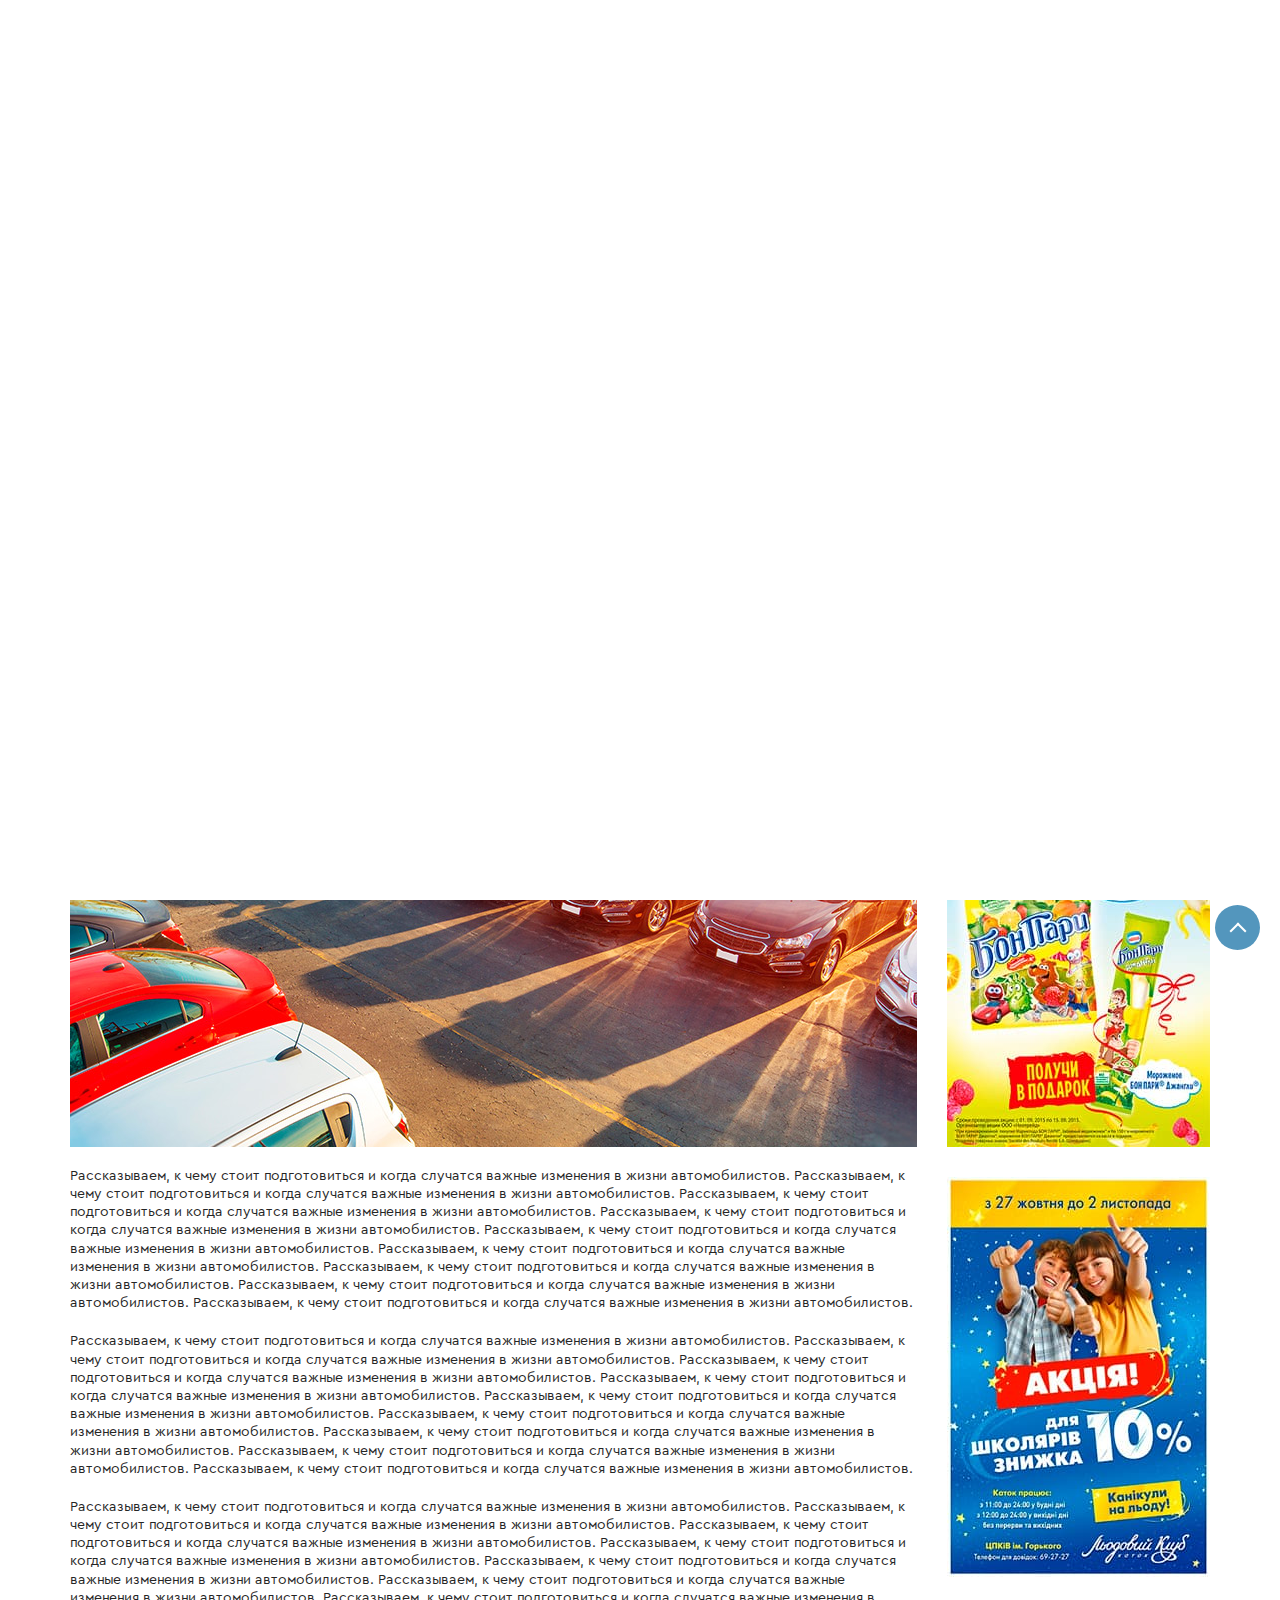
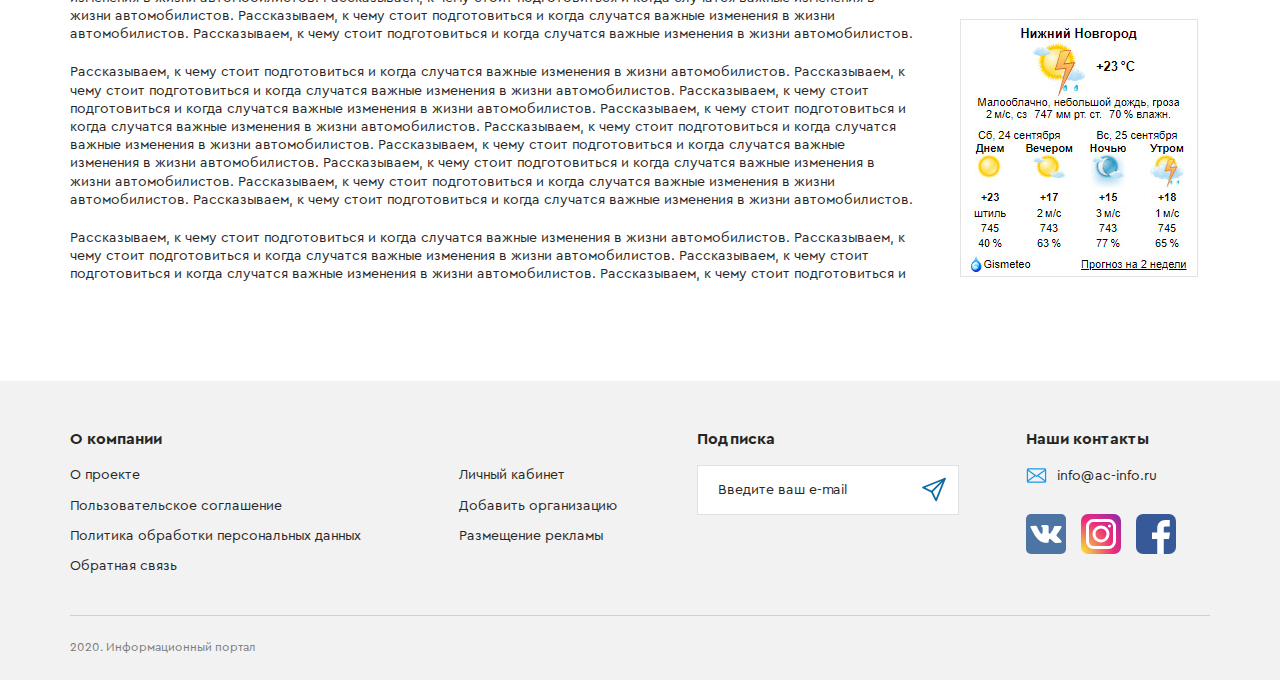
<file: AC-info/details.html>
<!DOCTYPE html>
<html lang="ru-RU">
  <head>
    <meta charset="utf-8">
    <title>Подробная страница статьи </title><!--[if IE]>
    <meta http-equiv="X-UA-Compatible" content="IE = edge"><![endif]-->
    <meta name="viewport" content="width=device-width,initial-scale=1">
    <meta name="keywords" content="">
    <link rel="stylesheet" type="text/css" href="static/css/styles.min.css"><!--[if lt IE 9]>
    <script src="https://cdnjs.cloudflare.com/ajax/libs/html5shiv/3.7.3/html5shiv-printshiv.min.js"></script><![endif]-->
  </head>
  <body>
    <div class="preloader" id="preloader">
      <div id="floatingCirclesG">
        <div class="f_circleG" id="frotateG_01"></div>
        <div class="f_circleG" id="frotateG_02"></div>
        <div class="f_circleG" id="frotateG_03"></div>
        <div class="f_circleG" id="frotateG_04"></div>
        <div class="f_circleG" id="frotateG_05"></div>
        <div class="f_circleG" id="frotateG_06"></div>
        <div class="f_circleG" id="frotateG_07"></div>
        <div class="f_circleG" id="frotateG_08"></div>
      </div>
    </div>
  </body>
  <div class="wrapper">
    <header class="header">
      <div class="header-fixed"> 
        <div class="container">
          <div class="header__inner">
            <div class="header__left"><a class="header__logo" href="index.html"> <img src="static/images/general/logo.png" alt="Логотип"></a>
            </div>
            <div class="header__center">
              <div class="header__title">Транспортный климат</div>
              <div class="header__subtitle">информационный портал</div>
            </div>
            <div class="header__right">
              <button class="header__btn" data-scroll="#filter">
                <svg class="svg-sprite-icon icon-filter header__icon">
                  <use xlink:href="static/images/svg/symbol/sprite.svg#filter"></use>
                </svg>
              </button>
              <div class="search header__search">
                <button class="search__btn" type="submit">
                  <svg class="svg-sprite-icon icon-search header__icon">
                    <use xlink:href="static/images/svg/symbol/sprite.svg#search"></use>
                  </svg>
                </button>
                <div class="search__wrapper">   
                  <div class="search__content">
                    <form class="search__form">
                      <input class="search__input" placeholder="Поиск" type="text">
                      <div class="search__clear">
                        <svg class="svg-sprite-icon icon-close search__clear-icon">
                          <use xlink:href="static/images/svg/symbol/sprite.svg#close"></use>
                        </svg>
                      </div>
                      <button class="search__btn search__btn--hidden" type="submit">
                        <svg class="svg-sprite-icon icon-search header__icon">
                          <use xlink:href="static/images/svg/symbol/sprite.svg#search"></use>
                        </svg>
                      </button>
                      <div class="search__close"> 
                        <svg class="svg-sprite-icon icon-close search__icon">
                          <use xlink:href="static/images/svg/symbol/sprite.svg#close"></use>
                        </svg>
                      </div>
                    </form>
                  </div>
                </div>
              </div>
              <div class="search__shadow">                    </div>
            </div>
          </div>
        </div>
      </div>
      <div class="container">
        <div class="header__inner">
          <div class="header__left"><a class="header__logo" href="index.html"> <img src="static/images/general/logo.png" alt="Логотип"></a>
          </div>
          <div class="header__center">
            <div class="header__title">Транспортный климат</div>
            <div class="header__subtitle">информационный портал</div>
          </div>
          <div class="header__right">
            <div class="search header__search">
              <button class="search__btn" type="submit">
                <svg class="svg-sprite-icon icon-search header__icon">
                  <use xlink:href="static/images/svg/symbol/sprite.svg#search"></use>
                </svg>
              </button>
              <div class="search__wrapper">   
                <div class="search__content">
                  <form class="search__form">
                    <input class="search__input" placeholder="Поиск" type="text">
                    <div class="search__clear">
                      <svg class="svg-sprite-icon icon-close search__clear-icon">
                        <use xlink:href="static/images/svg/symbol/sprite.svg#close"></use>
                      </svg>
                    </div>
                    <button class="btn btn--search" type="button">Найти</button>
                    <button class="search__btn search__btn--hidden" type="submit">
                      <svg class="svg-sprite-icon icon-search header__icon">
                        <use xlink:href="static/images/svg/symbol/sprite.svg#search"></use>
                      </svg>
                    </button>
                    <div class="search__close"> 
                      <svg class="svg-sprite-icon icon-close search__icon">
                        <use xlink:href="static/images/svg/symbol/sprite.svg#close"></use>
                      </svg>
                    </div>
                  </form>
                </div>
              </div>
            </div>
            <div class="search__shadow">                                </div><a class="header__cabinet popup-link" href="#popup-authorization">
              <div class="header__btn">
                <svg class="svg-sprite-icon icon-user header__icon">
                  <use xlink:href="static/images/svg/symbol/sprite.svg#user"></use>
                </svg>
              </div></a>
          </div>
        </div>
      </div>
    </header>
    <div class="content">
      <div class="filter" id="filter">
        <div class="container"> 
          <form class="filter__form">
            <button class="btn filter__toggle">
              <svg class="svg-sprite-icon icon-filter filter__icon">
                <use xlink:href="static/images/svg/symbol/sprite.svg#filter"></use>
              </svg><span>Поиск организации    </span>
            </button>
            <div class="filter__content">     
              <div class="filter__left"> 
                <div class="filter__item">
                  <div class="select">
                    <div class="select__header"><span class="select__current">Оборудование</span>
                      <svg class="svg-sprite-icon icon-arrow-down select__icon">
                        <use xlink:href="static/images/svg/symbol/sprite.svg#arrow-down"></use>
                      </svg>
                      <div class="select__input">
                        <input class="input-field" type="text" name="select-field">
                      </div>
                    </div>
                    <div class="select__body">
                      <ul class="select__list">
                              <li class="select__item"> <span class="select__value">Кондиционеры</span></li>
                              <li class="select__item"> <span class="select__value">Рефрижератор</span></li>
                              <li class="select__item"> <span class="select__value">Отопитель</span></li>
                      </ul>
                    </div>
                  </div>
                </div>
                <div class="filter__item">                     
                  <div class="select">
                    <div class="select__header"><span class="select__current">Вид деятельности</span>
                      <svg class="svg-sprite-icon icon-arrow-down select__icon">
                        <use xlink:href="static/images/svg/symbol/sprite.svg#arrow-down"></use>
                      </svg>
                      <div class="select__input">
                        <input class="input-field" type="text" name="select-field">
                      </div>
                    </div>
                    <div class="select__body">
                      <ul class="select__list">
                              <li class="select__item"> <span class="select__value">Все</span></li>
                              <li class="select__item"> <span class="select__value">Разработка (инжиниринг)</span></li>
                              <li class="select__item"> <span class="select__value">Производство</span></li>
                              <li class="select__item"> <span class="select__value">Продажа</span></li>
                              <li class="select__item"> <span class="select__value">Установка (монтаж)</span></li>
                              <li class="select__item"> <span class="select__value">Ремонт и обслуживание</span></li>
                              <li class="select__item"> <span class="select__value">Запчасти</span></li>
                      </ul>
                    </div>
                  </div>
                </div>
                <div class="filter__item">                    
                  <div class="select">
                    <div class="select__header"><span class="select__current">Вид транспорта</span>
                      <svg class="svg-sprite-icon icon-arrow-down select__icon">
                        <use xlink:href="static/images/svg/symbol/sprite.svg#arrow-down"></use>
                      </svg>
                      <div class="select__input">
                        <input class="input-field" type="text" name="select-field">
                      </div>
                    </div>
                    <div class="select__body">
                      <ul class="select__list">
                              <li class="select__item"> <span class="select__value">Автомобильный</span></li>
                              <li class="select__item"> <span class="select__value">Железнодорожный</span></li>
                              <li class="select__item"> <span class="select__value">Водный</span></li>
                              <li class="select__item"> <span class="select__value">Воздушный</span></li>
                      </ul>
                    </div>
                  </div>
                </div>
                <div class="filter__item">
                  <input class="form__input" placeholder="Город" type="text" name="">
                </div>
              </div>
              <div class="filter__right">        
                <div class="filter__checkbox">
                  <label class="checkbox">
                    <input type="checkbox" name=""><span class="checkbox__custom"> </span><span class="checkbox__text">Вся Россия </span>
                  </label>
                </div>
                <div class="filter__button">
                  <button class="btn" type="submit">Поиск организации  </button>
                </div>
                <div class="filter__button filter__button--hidden">
                  <button class="btn" type="submit">Найти                    </button>
                </div>
              </div>
            </div>
          </form>
        </div>
      </div>
      <div class="advertising">
        <div class="container">
          <div class="advertising__slideshow" id="slideshow"><a class="advertising__img" href=""><img src="static/images/content/banner/01.jpg" alt="Баннер"></a><a class="advertising__img" href=""><img src="static/images/content/banner/02.jpg" alt="Баннер"></a><a class="advertising__img" href=""><img src="static/images/content/banner/03.jpg" alt="Баннер"></a><a class="advertising__img" href=""><img src="static/images/content/banner/04.jpg" alt="Баннер"></a></div>
        </div>
      </div>
      <div class="breadcrumbs">
        <div class="container"> 
          <div class="breadcrumbs__inner">
            <ul class="breadcrumbs__list">
              <li class="breadcrumbs__item"><a class="breadcrumbs__link" href="index.html"><span class="breadcrumbs__text">Главная   </span>
                  <svg class="svg-sprite-icon icon-arrow-right breadcrumbs__icon">
                    <use xlink:href="static/images/svg/symbol/sprite.svg#arrow-right"></use>
                  </svg></a></li>
              <li class="breadcrumbs__item"><a class="breadcrumbs__link" href=""><span class="breadcrumbs__text">Название статьи   </span>
                  <svg class="svg-sprite-icon icon-arrow-right breadcrumbs__icon">
                    <use xlink:href="static/images/svg/symbol/sprite.svg#arrow-right"></use>
                  </svg></a></li>
              <li class="breadcrumbs__item">
                <div class="breadcrumbs__current"> <span>Подробная страница статьи </span></div>
              </li>
            </ul>
          </div>
        </div>
      </div>
      <section class="details">
        <div class="container"> 
          <div class="details__header"><a class="btn" href="article.html">В список статей  </a>
            <h1 class="title">Название статьи</h1>
          </div>
          <div class="body">
            <main class="main">
              <div class="details__inner"><img class="details__img" src="static/images/content/news/img-3.jpg" alt="">
                <p class="text">Рассказываем, к чему стоит подгото­виться и когда случатся важные изменения в жизни автомобилистов. Рассказываем, к чему стоит подгото­виться и когда случатся важные изменения в жизни автомобилистов. Рассказываем, к чему стоит подгото­виться и когда случатся важные изменения в жизни автомобилистов. Рассказываем, к чему стоит подгото­виться и когда случатся важные изменения в жизни автомобилистов. Рассказываем, к чему стоит подгото­виться и когда случатся важные изменения в жизни автомобилистов. Рассказываем, к чему стоит подгото­виться и когда случатся важные изменения в жизни автомобилистов. Рассказываем, к чему стоит подгото­виться и когда случатся важные изменения в жизни автомобилистов. Рассказываем, к чему стоит подгото­виться и когда случатся важные изменения в жизни автомобилистов. Рассказываем, к чему стоит подгото­виться и когда случатся важные изменения в жизни автомобилистов.</p>
                <p class="text">Рассказываем, к чему стоит подгото­виться и когда случатся важные изменения в жизни автомобилистов. Рассказываем, к чему стоит подгото­виться и когда случатся важные изменения в жизни автомобилистов. Рассказываем, к чему стоит подгото­виться и когда случатся важные изменения в жизни автомобилистов. Рассказываем, к чему стоит подгото­виться и когда случатся важные изменения в жизни автомобилистов. Рассказываем, к чему стоит подгото­виться и когда случатся важные изменения в жизни автомобилистов. Рассказываем, к чему стоит подгото­виться и когда случатся важные изменения в жизни автомобилистов. Рассказываем, к чему стоит подгото­виться и когда случатся важные изменения в жизни автомобилистов. Рассказываем, к чему стоит подгото­виться и когда случатся важные изменения в жизни автомобилистов. Рассказываем, к чему стоит подгото­виться и когда случатся важные изменения в жизни автомобилистов.</p>
                <p class="text">Рассказываем, к чему стоит подгото­виться и когда случатся важные изменения в жизни автомобилистов. Рассказываем, к чему стоит подгото­виться и когда случатся важные изменения в жизни автомобилистов. Рассказываем, к чему стоит подгото­виться и когда случатся важные изменения в жизни автомобилистов. Рассказываем, к чему стоит подгото­виться и когда случатся важные изменения в жизни автомобилистов. Рассказываем, к чему стоит подгото­виться и когда случатся важные изменения в жизни автомобилистов. Рассказываем, к чему стоит подгото­виться и когда случатся важные изменения в жизни автомобилистов. Рассказываем, к чему стоит подгото­виться и когда случатся важные изменения в жизни автомобилистов. Рассказываем, к чему стоит подгото­виться и когда случатся важные изменения в жизни автомобилистов. Рассказываем, к чему стоит подгото­виться и когда случатся важные изменения в жизни автомобилистов.</p>
                <p class="text">Рассказываем, к чему стоит подгото­виться и когда случатся важные изменения в жизни автомобилистов. Рассказываем, к чему стоит подгото­виться и когда случатся важные изменения в жизни автомобилистов. Рассказываем, к чему стоит подгото­виться и когда случатся важные изменения в жизни автомобилистов. Рассказываем, к чему стоит подгото­виться и когда случатся важные изменения в жизни автомобилистов. Рассказываем, к чему стоит подгото­виться и когда случатся важные изменения в жизни автомобилистов. Рассказываем, к чему стоит подгото­виться и когда случатся важные изменения в жизни автомобилистов. Рассказываем, к чему стоит подгото­виться и когда случатся важные изменения в жизни автомобилистов. Рассказываем, к чему стоит подгото­виться и когда случатся важные изменения в жизни автомобилистов. Рассказываем, к чему стоит подгото­виться и когда случатся важные изменения в жизни автомобилистов.                       </p>
                <p class="text">Рассказываем, к чему стоит подгото­виться и когда случатся важные изменения в жизни автомобилистов. Рассказываем, к чему стоит подгото­виться и когда случатся важные изменения в жизни автомобилистов. Рассказываем, к чему стоит подгото­виться и когда случатся важные изменения в жизни автомобилистов. Рассказываем, к чему стоит подгото­виться и </p>
              </div>
            </main>
            <aside class="aside">
              <div class="aside__slideshow" id="slideshow-2"><a class="aside__img" href=""><img src="static/images/content/banner/05.jpg" alt="Баннер"></a><a class="aside__img" href=""><img src="static/images/content/banner/06.jpg" alt="Баннер"></a><a class="aside__img" href=""><img src="static/images/content/banner/07.jpg" alt="Баннер"></a><a class="aside__img" href=""><img src="static/images/content/banner/08.jpg" alt="Баннер"></a></div>
              <div class="aside__slideshow" id="slideshow-3"><a class="aside__img" href=""><img src="static/images/content/banner/08.jpg" alt="Баннер"></a><a class="aside__img" href=""><img src="static/images/content/banner/07.jpg" alt="Баннер"></a><a class="aside__img" href=""><img src="static/images/content/banner/06.jpg" alt="Баннер"></a><a class="aside__img" href=""><img src="static/images/content/banner/05.jpg" alt="Баннер"></a></div>
              <div class="aside__widget"> <img src="static/images/content/portal/img-2.jpg" alt=""></div>
            </aside>
          </div>
        </div>
      </section>
    </div>
    <footer class="footer">
      <div class="container">
        <div class="footer__top">
          <div class="footer__about">
            <div class="footer__header">
              <div class="footer__title">О компании</div>
            </div>
            <div class="footer__body">   
              <div class="footer__col">
                <ul class="footer__list">
                      <li class="footer__item"><a class="footer__link popup-link" href="#popup-company-choice">О проекте</a></li>
                      <li class="footer__item"><a class="footer__link popup-link" href="#popup-new-password">Пользовательское соглашение</a></li>
                      <li class="footer__item"><a class="footer__link popup-link" href="#popup-send-request">Политика обработки персональных данных</a></li>
                      <li class="footer__item"><a class="footer__link popup-link" href="">Обратная связь</a></li>
                </ul>
              </div>
              <div class="footer__col">
                <ul class="footer__list">
                      <li class="footer__item"><a class="footer__link popup-link" href="personal-area.html">Личный кабинет</a></li>
                      <li class="footer__item"><a class="footer__link popup-link" href="editing.html">Добавить организацию</a></li>
                      <li class="footer__item"><a class="footer__link popup-link" href="not-found.html">Размещение рекламы</a></li>
                </ul>
              </div>
            </div>
          </div>
          <div class="footer__right">               
            <div class="footer__subscription">
              <div class="footer__header">
                <div class="footer__title">Подписка</div>
              </div>
              <div class="footer__body">
                <form class="form footer__form"> 
                  <div class="form__item form__item--footer"> 
                    <input class="form__input" placeholder="Введите ваш e-mail" type="email" name="email">
                    <button class="form__btn" type="submit"> 
                      <svg class="svg-sprite-icon icon-send form__icon">
                        <use xlink:href="static/images/svg/symbol/sprite.svg#send"></use>
                      </svg>
                    </button>
                  </div>
                </form>
              </div>
            </div>
            <div class="footer__contacts"> 
              <div class="footer__header">
                <div class="footer__title">Наши контакты</div>
              </div>
              <div class="footer__body footer__body--column">
                <div class="footer__email">
                  <svg class="svg-sprite-icon icon-mail footer__icon">
                    <use xlink:href="static/images/svg/symbol/sprite.svg#mail"></use>
                  </svg><a class="footer__link" href="mailto:info@ac-info.ru">info@ac-info.ru       </a>
                </div>
                <div class="footer__socials"> 
                  <ul class="footer__socials-list"> 
                        <li class="footer__socials-item"><a class="footer__socials-link" href="" target="_blank" rel="nofollow"><img class="footer__socials-img" src="static/images/content/footer/vk.svg"></a></li>
                        <li class="footer__socials-item"><a class="footer__socials-link" href="" target="_blank" rel="nofollow"><img class="footer__socials-img" src="static/images/content/footer/insta.svg"></a></li>
                        <li class="footer__socials-item"><a class="footer__socials-link" href="" target="_blank" rel="nofollow"><img class="footer__socials-img" src="static/images/content/footer/fb.svg"></a></li>
                  </ul>
                </div>
              </div>
            </div>
          </div>
        </div>
        <div class="footer__bottom">
          <div class="footer__descr">2020. Информационный портал                    </div>
        </div>
      </div>
    </footer>
  </div>
  <button class="scroll-top"></button>
  <div class="popup mfp-hide" id="popup-send-request">
    <div class="popup__header">
      <h3 class="title title--h3">Отправить запрос</h3>
      <div class="remove remove--popup"></div>
    </div>
    <div class="popup__body">
      <form class="form popup__form">
        <div class="form__item">
          <input class="form__input" placeholder="Имя*" type="text" name="name">
        </div>
        <div class="form__item">    
          <input class="form__input" placeholder="+7 (___) ___ __ __" type="tel" name="phone">
        </div>
        <div class="form__item">    
          <input class="form__input" placeholder="E-mail" type="email" name="email">
        </div>
        <div class="form__item">   
          <input class="form__input" placeholder="Модель, тип ТС, год выпуска" type="text" name="">
        </div>
        <div class="form__item">   
          <input class="form__input" placeholder="Двигатель, марка/модель, тип, объем" type="text" name="">
        </div>
        <div class="form__item">    
          <label class="file-upload">
            <input type="file">
            <div class="file-upload__custom file-upload__custom--row">
              <svg class="svg-sprite-icon icon-attach file-upload__icon file-upload__icon--blue">
                <use xlink:href="static/images/svg/symbol/sprite.svg#attach"></use>
              </svg><span class="file-upload__text">Прикрепить фото</span>
            </div>
          </label>
        </div>
        <div class="form__item">           
          <textarea class="form__textarea" placeholder="Комментарий" type="text" name="message"></textarea>
        </div>
        <div class="form__item">   
          <div class="popup__descr">Нажимая на кнопку Отправить запрос, я даю согласие <a class="link link--underline" href="">на обработку персональных данных</a></div>
        </div>
        <div class="form__item">    <img src="static/images/general/captcha.png" alt=""></div>
        <div class="form__item">   
          <button class="btn btn--popup" type="submit">Отправить</button>
        </div>
      </form>
    </div>
  </div>
  <div class="popup popup--company-choice mfp-hide" id="popup-company-choice">
    <div class="popup__header">
      <h3 class="title title--h3">Выберите компании, <br> в которые вы хотите отправить заявку</h3>
      <div class="remove remove--popup"></div>
    </div>
  </div>
  <div class="popup mfp-hide" id="popup-registration">
    <div class="popup__header">
      <h3 class="title title--h3">Регистрация</h3>
      <div class="remove remove--popup"></div>
    </div>
    <div class="popup__body">
      <form class="form popup__form">
        <div class="form__item">    
          <input class="form__input" placeholder="E-mail" type="email" name="email">
        </div>
        <div class="form__item">    
          <input class="form__input" placeholder="+7 (___) ___ __ __" type="tel" name="phone">
        </div>
        <div class="form__item">   
          <input class="form__input" placeholder="Название организации*" type="text" name="organization">
        </div>
        <div class="form__item">    
          <input class="form__input" placeholder="Пароль*" type="password" name="password" minlength="6">
          <div class="form__password"></div>
        </div>
        <div class="form__item">    
          <input class="form__input" placeholder="Повторите пароль*" type="password" name="confirm_password" minlength="6">
          <div class="form__password"></div>
        </div>
        <div class="form__item"> <a class="link popup-link" href="#popup-authorization">Уже зарегистрированы? Авторизация       </a></div>
        <div class="form__item">   
          <div class="popup__descr">Нажимая на кнопку Отправить запрос, я даю согласие <a class="link link--underline" href="">на обработку персональных данных</a></div>
        </div>
        <div class="form__item">   
          <button class="btn btn--popup" type="submit">Зарегистрироваться</button>
        </div>
      </form>
    </div>
  </div>
  <div class="popup mfp-hide" id="popup-authorization">
    <div class="popup__header">
      <h3 class="title title--h3">Авторизация</h3>
      <div class="remove remove--popup"></div>
    </div>
    <div class="popup__body">
      <form class="form popup__form"> 
        <div class="form__item">
          <input class="form__input" placeholder="Логин" type="text" name="username">
        </div>
        <div class="form__item">    
          <input class="form__input" placeholder="Пароль" type="password" name="password">
          <div class="form__password"> </div>
        </div>
        <div class="form__item form__item--line">         
          <label class="checkbox">
            <input type="checkbox" name=""><span class="checkbox__custom"> </span><span class="checkbox__text">Запомнить пароль</span>
          </label>
          <div class="form__link">   <a class="link popup-link" href="#popup-password-recovery">Забыли пароль?     </a></div>
        </div>
        <div class="form__item">   
          <button class="btn btn--popup" type="submit">Войти</button>
        </div>
        <div class="form__item"><a class="link popup-link" href="#popup-registration">Регистрация    </a></div>
      </form>
    </div>
  </div>
  <div class="popup mfp-hide" id="popup-password-recovery">
    <div class="popup__header">
      <h3 class="title title--h3">Восстановления пароля</h3>
      <div class="remove remove--popup"></div>
    </div>
    <div class="popup__body">
      <form class="form popup__form"> 
        <div class="form__item">    
          <input class="form__input" placeholder="E-mail" type="email" name="email">
        </div>
        <div class="form__item">   
          <button class="btn btn--popup" type="submit">Отправить  </button>
        </div>
      </form>
    </div>
  </div>
  <div class="popup mfp-hide" id="popup-new-password">
    <div class="popup__header">
      <h3 class="title title--h3">Введите новый пароль</h3>
      <div class="remove remove--popup"></div>
    </div>
    <div class="popup__body">
      <form class="form popup__form">          
        <div class="form__item">    
          <input class="form__input" placeholder="Пароль" type="password" name="password">
          <div class="form__password"> </div>
        </div>
        <div class="form__item">    
          <input class="form__input" placeholder="Пароль" type="password" name="confirm_password">
          <div class="form__password">        </div>
        </div>
        <div class="form__item">   
          <button class="btn btn--popup" type="submit">Отправить  </button>
        </div>
      </form>
    </div>
  </div>
  <script src="static/js/jquery-3.3.1.min.js"></script>
  <script src="static/js/libs.min.js"></script>
  <script src="https://api-maps.yandex.ru/2.1/?lang=ru_RU" type="text/javascript"></script>
  <script src="static/js/main.js"></script>
</html>
</file>
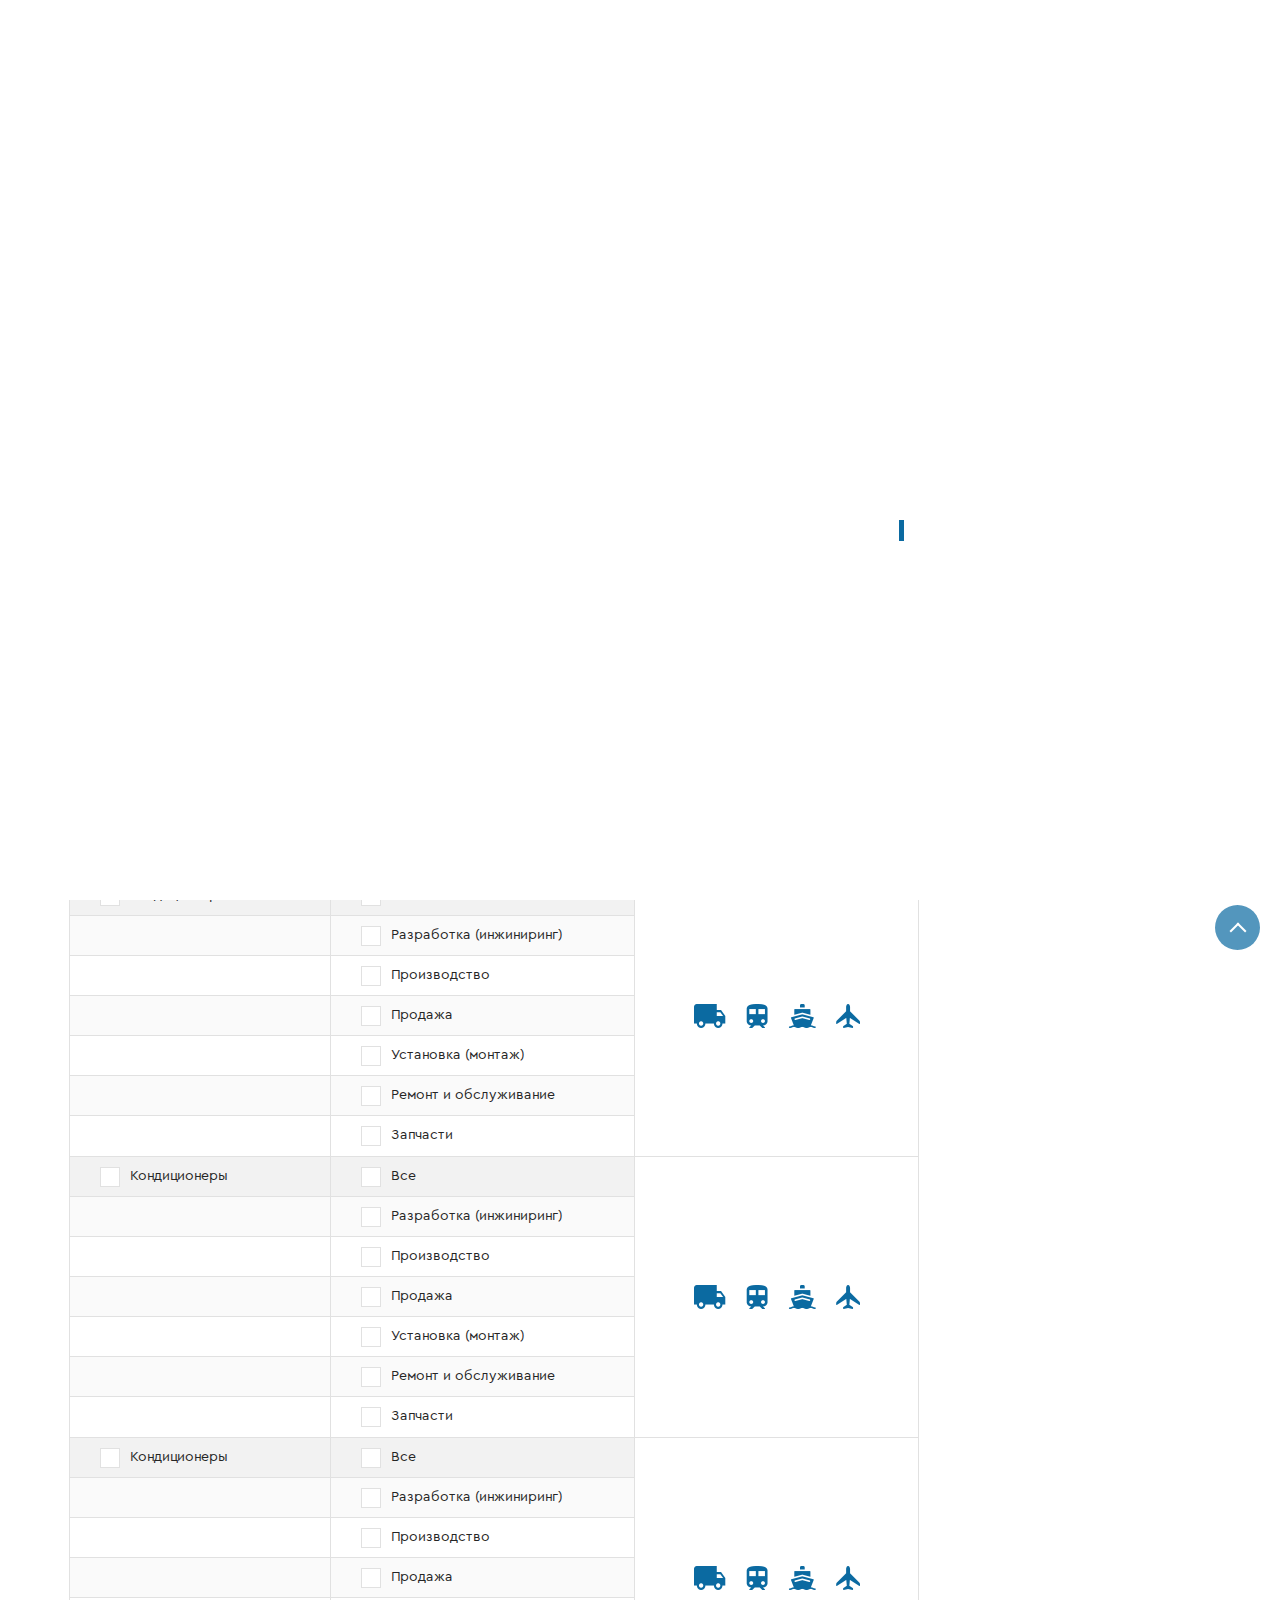
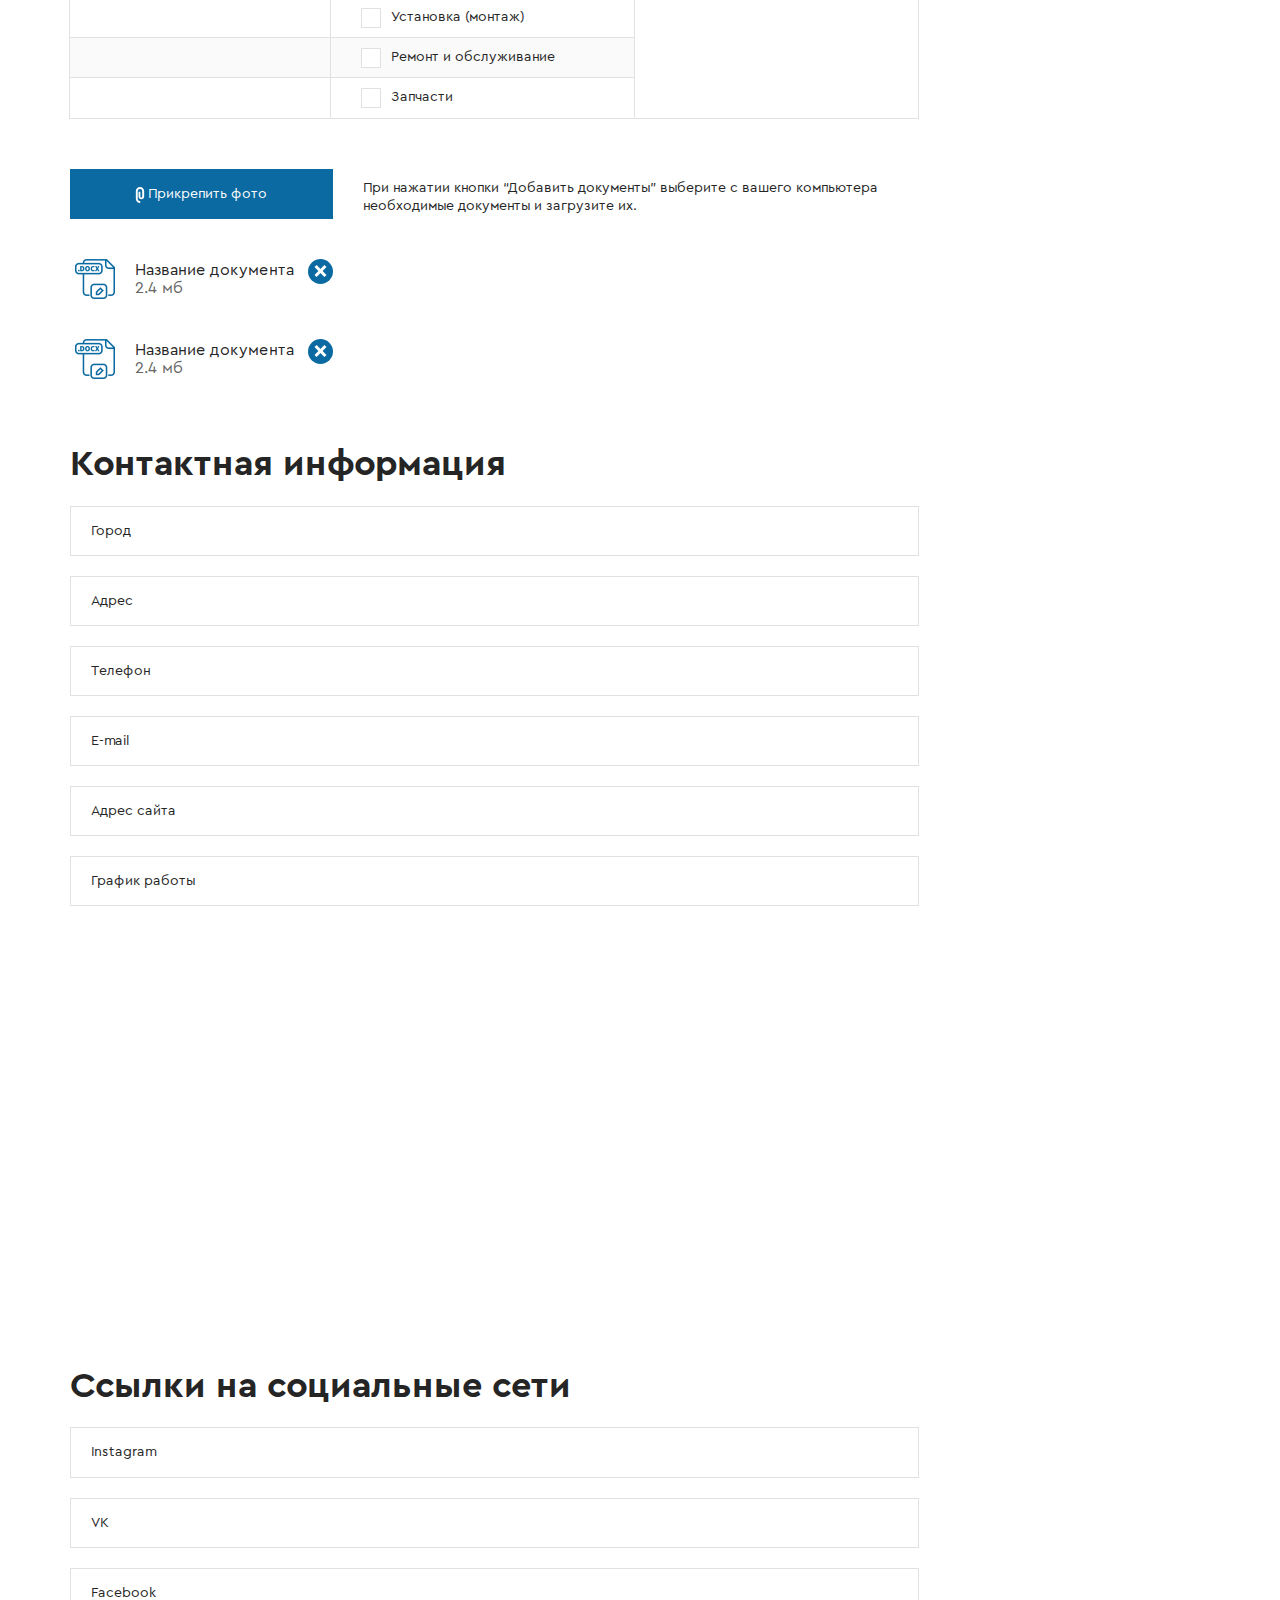
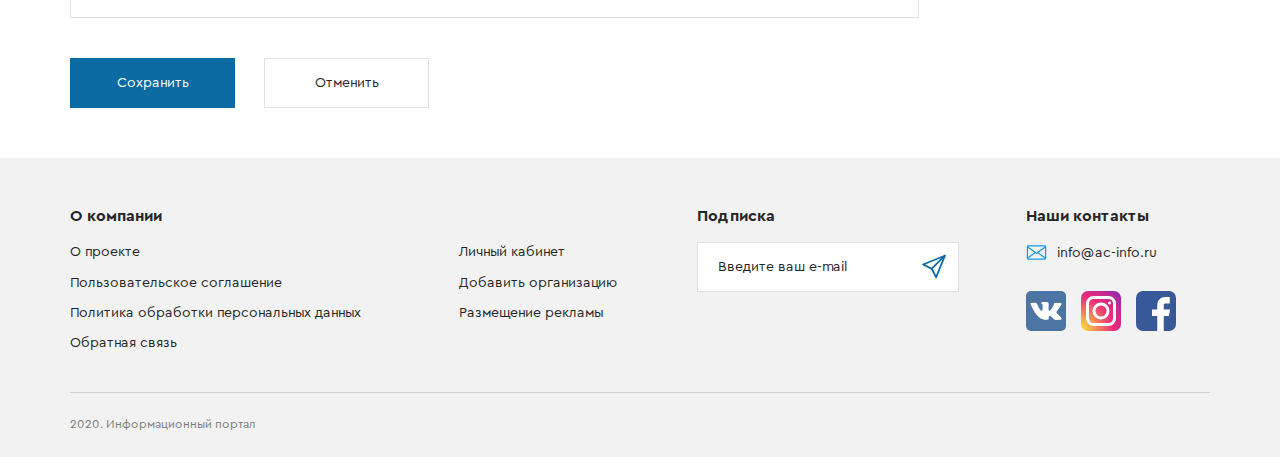
<file: AC-info/editing.html>
<!DOCTYPE html>
<html lang="ru-RU">
  <head>
    <meta charset="utf-8">
    <title>Редактирование и добавление организации</title><!--[if IE]>
    <meta http-equiv="X-UA-Compatible" content="IE = edge"><![endif]-->
    <meta name="viewport" content="width=device-width,initial-scale=1">
    <meta name="keywords" content="">
    <link rel="stylesheet" type="text/css" href="static/css/styles.min.css"><!--[if lt IE 9]>
    <script src="https://cdnjs.cloudflare.com/ajax/libs/html5shiv/3.7.3/html5shiv-printshiv.min.js"></script><![endif]-->
  </head>
  <body>
    <div class="preloader" id="preloader">
      <div id="floatingCirclesG">
        <div class="f_circleG" id="frotateG_01"></div>
        <div class="f_circleG" id="frotateG_02"></div>
        <div class="f_circleG" id="frotateG_03"></div>
        <div class="f_circleG" id="frotateG_04"></div>
        <div class="f_circleG" id="frotateG_05"></div>
        <div class="f_circleG" id="frotateG_06"></div>
        <div class="f_circleG" id="frotateG_07"></div>
        <div class="f_circleG" id="frotateG_08"></div>
      </div>
    </div>
  </body>
  <div class="wrapper">
    <header class="header">
      <div class="header-fixed"> 
        <div class="container">
          <div class="header__inner">
            <div class="header__left"><a class="header__logo" href="index.html"> <img src="static/images/general/logo.png" alt="Логотип"></a>
            </div>
            <div class="header__center">
              <div class="header__title">Транспортный климат</div>
              <div class="header__subtitle">информационный портал</div>
            </div>
            <div class="header__right">
              <button class="header__btn" data-scroll="#filter">
                <svg class="svg-sprite-icon icon-filter header__icon">
                  <use xlink:href="static/images/svg/symbol/sprite.svg#filter"></use>
                </svg>
              </button>
              <div class="search header__search">
                <button class="search__btn" type="submit">
                  <svg class="svg-sprite-icon icon-search header__icon">
                    <use xlink:href="static/images/svg/symbol/sprite.svg#search"></use>
                  </svg>
                </button>
                <div class="search__wrapper">   
                  <div class="search__content">
                    <form class="search__form">
                      <input class="search__input" placeholder="Поиск" type="text">
                      <div class="search__clear">
                        <svg class="svg-sprite-icon icon-close search__clear-icon">
                          <use xlink:href="static/images/svg/symbol/sprite.svg#close"></use>
                        </svg>
                      </div>
                      <button class="search__btn search__btn--hidden" type="submit">
                        <svg class="svg-sprite-icon icon-search header__icon">
                          <use xlink:href="static/images/svg/symbol/sprite.svg#search"></use>
                        </svg>
                      </button>
                      <div class="search__close"> 
                        <svg class="svg-sprite-icon icon-close search__icon">
                          <use xlink:href="static/images/svg/symbol/sprite.svg#close"></use>
                        </svg>
                      </div>
                    </form>
                  </div>
                </div>
              </div>
              <div class="search__shadow">                    </div>
            </div>
          </div>
        </div>
      </div>
      <div class="container">
        <div class="header__inner">
          <div class="header__left"><a class="header__logo" href="index.html"> <img src="static/images/general/logo.png" alt="Логотип"></a>
          </div>
          <div class="header__center">
            <div class="header__title">Транспортный климат</div>
            <div class="header__subtitle">информационный портал</div>
          </div>
          <div class="header__right">
            <div class="search header__search">
              <button class="search__btn" type="submit">
                <svg class="svg-sprite-icon icon-search header__icon">
                  <use xlink:href="static/images/svg/symbol/sprite.svg#search"></use>
                </svg>
              </button>
              <div class="search__wrapper">   
                <div class="search__content">
                  <form class="search__form">
                    <input class="search__input" placeholder="Поиск" type="text">
                    <div class="search__clear">
                      <svg class="svg-sprite-icon icon-close search__clear-icon">
                        <use xlink:href="static/images/svg/symbol/sprite.svg#close"></use>
                      </svg>
                    </div>
                    <button class="btn btn--search" type="button">Найти</button>
                    <button class="search__btn search__btn--hidden" type="submit">
                      <svg class="svg-sprite-icon icon-search header__icon">
                        <use xlink:href="static/images/svg/symbol/sprite.svg#search"></use>
                      </svg>
                    </button>
                    <div class="search__close"> 
                      <svg class="svg-sprite-icon icon-close search__icon">
                        <use xlink:href="static/images/svg/symbol/sprite.svg#close"></use>
                      </svg>
                    </div>
                  </form>
                </div>
              </div>
            </div>
            <div class="search__shadow">                                </div><a class="header__cabinet popup-link" href="#popup-authorization">
              <div class="header__btn">
                <svg class="svg-sprite-icon icon-user header__icon">
                  <use xlink:href="static/images/svg/symbol/sprite.svg#user"></use>
                </svg>
              </div></a>
          </div>
        </div>
      </div>
    </header>
    <div class="content">
      <div class="filter" id="filter">
        <div class="container"> 
          <form class="filter__form">
            <button class="btn filter__toggle">
              <svg class="svg-sprite-icon icon-filter filter__icon">
                <use xlink:href="static/images/svg/symbol/sprite.svg#filter"></use>
              </svg><span>Поиск организации    </span>
            </button>
            <div class="filter__content">     
              <div class="filter__left"> 
                <div class="filter__item">
                  <div class="select">
                    <div class="select__header"><span class="select__current">Оборудование</span>
                      <svg class="svg-sprite-icon icon-arrow-down select__icon">
                        <use xlink:href="static/images/svg/symbol/sprite.svg#arrow-down"></use>
                      </svg>
                      <div class="select__input">
                        <input class="input-field" type="text" name="select-field">
                      </div>
                    </div>
                    <div class="select__body">
                      <ul class="select__list">
                              <li class="select__item"> <span class="select__value">Кондиционеры</span></li>
                              <li class="select__item"> <span class="select__value">Рефрижератор</span></li>
                              <li class="select__item"> <span class="select__value">Отопитель</span></li>
                      </ul>
                    </div>
                  </div>
                </div>
                <div class="filter__item">                     
                  <div class="select">
                    <div class="select__header"><span class="select__current">Вид деятельности</span>
                      <svg class="svg-sprite-icon icon-arrow-down select__icon">
                        <use xlink:href="static/images/svg/symbol/sprite.svg#arrow-down"></use>
                      </svg>
                      <div class="select__input">
                        <input class="input-field" type="text" name="select-field">
                      </div>
                    </div>
                    <div class="select__body">
                      <ul class="select__list">
                              <li class="select__item"> <span class="select__value">Все</span></li>
                              <li class="select__item"> <span class="select__value">Разработка (инжиниринг)</span></li>
                              <li class="select__item"> <span class="select__value">Производство</span></li>
                              <li class="select__item"> <span class="select__value">Продажа</span></li>
                              <li class="select__item"> <span class="select__value">Установка (монтаж)</span></li>
                              <li class="select__item"> <span class="select__value">Ремонт и обслуживание</span></li>
                              <li class="select__item"> <span class="select__value">Запчасти</span></li>
                      </ul>
                    </div>
                  </div>
                </div>
                <div class="filter__item">                    
                  <div class="select">
                    <div class="select__header"><span class="select__current">Вид транспорта</span>
                      <svg class="svg-sprite-icon icon-arrow-down select__icon">
                        <use xlink:href="static/images/svg/symbol/sprite.svg#arrow-down"></use>
                      </svg>
                      <div class="select__input">
                        <input class="input-field" type="text" name="select-field">
                      </div>
                    </div>
                    <div class="select__body">
                      <ul class="select__list">
                              <li class="select__item"> <span class="select__value">Автомобильный</span></li>
                              <li class="select__item"> <span class="select__value">Железнодорожный</span></li>
                              <li class="select__item"> <span class="select__value">Водный</span></li>
                              <li class="select__item"> <span class="select__value">Воздушный</span></li>
                      </ul>
                    </div>
                  </div>
                </div>
                <div class="filter__item">
                  <input class="form__input" placeholder="Город" type="text" name="">
                </div>
              </div>
              <div class="filter__right">        
                <div class="filter__checkbox">
                  <label class="checkbox">
                    <input type="checkbox" name=""><span class="checkbox__custom"> </span><span class="checkbox__text">Вся Россия </span>
                  </label>
                </div>
                <div class="filter__button">
                  <button class="btn" type="submit">Поиск организации  </button>
                </div>
                <div class="filter__button filter__button--hidden">
                  <button class="btn" type="submit">Найти                    </button>
                </div>
              </div>
            </div>
          </form>
        </div>
      </div>
      <div class="breadcrumbs">
        <div class="container"> 
          <div class="breadcrumbs__inner">
            <ul class="breadcrumbs__list">
              <li class="breadcrumbs__item"><a class="breadcrumbs__link" href="index.html"><span class="breadcrumbs__text">Главная   </span>
                  <svg class="svg-sprite-icon icon-arrow-right breadcrumbs__icon">
                    <use xlink:href="static/images/svg/symbol/sprite.svg#arrow-right"></use>
                  </svg></a></li>
              <li class="breadcrumbs__item"><a class="breadcrumbs__link" href="personal-area.html"><span class="breadcrumbs__text">Личный кабинет организации   </span>
                  <svg class="svg-sprite-icon icon-arrow-right breadcrumbs__icon">
                    <use xlink:href="static/images/svg/symbol/sprite.svg#arrow-right"></use>
                  </svg></a></li>
              <li class="breadcrumbs__item">
                <div class="breadcrumbs__current"> <span>Редактирование и добавление организации </span></div>
              </li>
            </ul>
          </div>
        </div>
      </div>
      <div class="editing">
        <div class="container">
          <div class="editing__header">
            <h1 class="title">Редактирование и добавление организации</h1>
          </div>
          <form class="form">
            <div class="editing__inner">
              <main class="editing__main"> 
                <section class="editing-organization"> 
                  <div class="editing__body"> 
                    <div class="form__item">  
                      <input class="form__input" placeholder="Название организации" type="text" name="">
                    </div>
                    <div class="info">
                      <div class="info__inner" data-simplebar>
                        <div class="info__text">
                          <p class="text">Рассказываем, к чему стоит подгото­виться и когда случатся важные изменения в жизни автомобилистов. Рассказываем, к чему стоит подгото­виться и когда Рассказываем, к чему стоит подгото­виться и когда случатся важные изменения в жизни автомобилистов. Рассказываем, к чему стоит подгото­виться и когда случатся важные изменения в жизни автомобилистов. Рассказываем, к чему стоит подгото­виться и когда случатся важные изменения в жизни автомобилистов. Рассказываем, к чему стоит подгото­виться и когда случатся важные изменения в жизни автомобилистов. Рассказываем, к чему стоит подгото­виться  автомобилистов. Рассказываем, к чему стоит подгото­виться и когда случатся важные изменения в жизни автомобилистов. Рассказываем, к чему стоит подгото­виться и когда случатся важные изменения в жизни автомобилистов. </p>
                          <p class="text">Рассказываем, к чему стоит подгото­виться и когда случатся важные изменения в жизни автомобилистов. Рассказываем, к чему стоит подгото­виться и когда Рассказываем, к чему стоит подгото­виться и когда случатся важные изменения в жизни автомобилистов. Рассказываем, к чему стоит подгото­виться и когда случатся важные изменения в жизни автомобилистов. Рассказываем, к чему стоит подгото­виться и когда случатся важные изменения в жизни автомобилистов. Рассказываем, к чему стоит подгото­виться и когда случатся важные изменения в жизни автомобилистов. Рассказываем, к чему стоит подгото­виться  автомобилистов. Рассказываем, к чему стоит подгото­виться и когда случатся важные изменения в жизни автомобилистов. Рассказываем, к чему стоит подгото­виться и когда случатся важные изменения в жизни автомобилистов. </p>
                          <p class="text">Рассказываем, к чему стоит подгото­виться и когда случатся важные изменения в жизни автомобилистов. Рассказываем, к чему стоит подгото­виться и когда Рассказываем, к чему стоит подгото­виться и когда случатся важные изменения в жизни автомобилистов. Рассказываем, к чему стоит подгото­виться и когда случатся важные изменения в жизни автомобилистов. Рассказываем, к чему стоит подгото­виться и когда случатся важные изменения в жизни автомобилистов. Рассказываем, к чему стоит подгото­виться и когда случатся важные изменения в жизни автомобилистов. Рассказываем, к чему стоит подгото­виться  автомобилистов. Рассказываем, к чему стоит подгото­виться и когда случатся важные изменения в жизни автомобилистов. Рассказываем, к чему стоит подгото­виться и когда случатся важные изменения в жизни автомобилистов.</p>
                          <p class="text">Рассказываем, к чему стоит подгото­виться и когда случатся важные изменения в жизни автомобилистов. Рассказываем, к чему стоит подгото­виться и когда Рассказываем, к чему стоит подгото­виться и когда случатся важные изменения в жизни автомобилистов. Рассказываем, к чему стоит подгото­виться и когда случатся важные изменения в жизни автомобилистов. Рассказываем, к чему стоит подгото­виться и когда случатся важные изменения в жизни автомобилистов. Рассказываем, к чему стоит подгото­виться и когда случатся важные изменения в жизни автомобилистов. Рассказываем, к чему стоит подгото­виться  автомобилистов. Рассказываем, к чему стоит подгото­виться и когда случатся важные изменения в жизни автомобилистов. Рассказываем, к чему стоит подгото­виться и когда случатся важные изменения в жизни автомобилистов.</p>
                          <p class="text">Рассказываем, к чему стоит подгото­виться и когда случатся важные изменения в жизни автомобилистов. Рассказываем, к чему стоит подгото­виться и когда Рассказываем, к чему стоит подгото­виться и когда случатся важные изменения в жизни автомобилистов. Рассказываем, к чему стоит подгото­виться и когда случатся важные изменения в жизни автомобилистов. Рассказываем, к чему стоит подгото­виться и когда случатся важные изменения в жизни автомобилистов. Рассказываем, к чему стоит подгото­виться и когда случатся важные изменения в жизни автомобилистов. Рассказываем, к чему стоит подгото­виться  автомобилистов. Рассказываем, к чему стоит подгото­виться и когда случатся важные изменения в жизни автомобилистов. Рассказываем, к чему стоит подгото­виться и когда случатся важные изменения в жизни автомобилистов.</p>
                          <p class="text">Рассказываем, к чему стоит подгото­виться и когда случатся важные изменения в жизни автомобилистов. Рассказываем, к чему стоит подгото­виться и когда Рассказываем, к чему стоит подгото­виться и когда случатся важные изменения в жизни автомобилистов. Рассказываем, к чему стоит подгото­виться и когда случатся важные изменения в жизни автомобилистов. Рассказываем, к чему стоит подгото­виться и когда случатся важные изменения в жизни автомобилистов. Рассказываем, к чему стоит подгото­виться и когда случатся важные изменения в жизни автомобилистов. Рассказываем, к чему стоит подгото­виться  автомобилистов. Рассказываем, к чему стоит подгото­виться и когда случатся важные изменения в жизни автомобилистов. Рассказываем, к чему стоит подгото­виться и когда случатся важные изменения в жизни автомобилистов.</p>
                        </div>
                      </div>
                    </div>
                    <div class="upload">
                      <div class="upload__left">
                        <div class="upload__item"><img class="upload__img" src="static/images/content/news/img.jpg" alt="">
                          <div class="remove remove--upload"></div>
                        </div>
                        <div class="upload__item"><img class="upload__img" src="static/images/content/news/img.jpg" alt="">
                          <div class="remove remove--upload"></div>
                        </div>
                        <div class="upload__item"><img class="upload__img" src="static/images/content/news/img.jpg" alt="">
                          <div class="remove remove--upload"></div>
                        </div>
                      </div>
                      <div class="upload__right">       
                        <label class="file-upload file-upload--gray">
                          <input type="file">
                          <div class="file-upload__custom">
                            <div class="file-upload__btn"> 
                              <svg class="svg-sprite-icon icon-attach file-upload__icon file-upload__icon--black">
                                <use xlink:href="static/images/svg/symbol/sprite.svg#attach"></use>
                              </svg><span>Все <br> 5</span>
                            </div><span class="file-upload__text file-upload__text--right">         </span>
                          </div>
                        </label>
                        <label class="file-upload">
                          <input type="file">
                          <div class="file-upload__custom">
                            <div class="btn"> 
                              <svg class="svg-sprite-icon icon-attach file-upload__icon">
                                <use xlink:href="static/images/svg/symbol/sprite.svg#attach"></use>
                              </svg><span>Прикрепить фото</span>
                            </div><span class="file-upload__text"></span>
                          </div>
                        </label>
                      </div>
                    </div>
                    <div class="table">
                      <div class="table__block"> 
                        <div class="table__col table__col--left">
                          <div class="table__header"><span>Виды деятельности  </span></div>
                          <div class="table__body table__body--small"> 
                            <ul class="table__list">
                                                  <li class="table__cell">
                                                    <label class="checkbox">
                                                      <input type="checkbox" name=""><span class="checkbox__custom checkbox__custom--table"></span><span class="checkbox__text">Кондиционеры</span>
                                                    </label>
                                                  </li>
                              <div class="table__cell"></div>
                              <div class="table__cell"></div>
                              <div class="table__cell"></div>
                              <div class="table__cell"></div>
                              <div class="table__cell"></div>
                              <div class="table__cell"> </div>
                            </ul>
                          </div>
                        </div>
                        <div class="table__col table__col--center">         
                          <div class="table__header"><span>Охватываемые категории</span></div>
                          <div class="table__body">
                            <ul class="table__list">
                                                  <li class="table__cell">
                                                    <label class="checkbox">
                                                      <input type="checkbox" name=""><span class="checkbox__custom checkbox__custom--table"></span><span class="checkbox__text">Все</span>
                                                    </label>
                                                  </li>
                                                  <li class="table__cell">
                                                    <label class="checkbox">
                                                      <input type="checkbox" name=""><span class="checkbox__custom checkbox__custom--table"></span><span class="checkbox__text">Разработка (инжиниринг)</span>
                                                    </label>
                                                  </li>
                                                  <li class="table__cell">
                                                    <label class="checkbox">
                                                      <input type="checkbox" name=""><span class="checkbox__custom checkbox__custom--table"></span><span class="checkbox__text">Производство</span>
                                                    </label>
                                                  </li>
                                                  <li class="table__cell">
                                                    <label class="checkbox">
                                                      <input type="checkbox" name=""><span class="checkbox__custom checkbox__custom--table"></span><span class="checkbox__text">Продажа</span>
                                                    </label>
                                                  </li>
                                                  <li class="table__cell">
                                                    <label class="checkbox">
                                                      <input type="checkbox" name=""><span class="checkbox__custom checkbox__custom--table"></span><span class="checkbox__text">Установка (монтаж)</span>
                                                    </label>
                                                  </li>
                                                  <li class="table__cell">
                                                    <label class="checkbox">
                                                      <input type="checkbox" name=""><span class="checkbox__custom checkbox__custom--table"></span><span class="checkbox__text">Ремонт и обслуживание</span>
                                                    </label>
                                                  </li>
                                                  <li class="table__cell">
                                                    <label class="checkbox">
                                                      <input type="checkbox" name=""><span class="checkbox__custom checkbox__custom--table"></span><span class="checkbox__text">Запчасти</span>
                                                    </label>
                                                  </li>
                            </ul>
                          </div>
                        </div>
                        <div class="table__col table__col--right">         
                          <div class="table__header table__header--right"><span>Вид транспорта </span></div>
                          <div class="table__body">
                            <div class="table__icons">
                              <div class="tooltip"><img class="table__icon" src="static/images/content/editing/icon-1.png" alt="">
                                <div class="tooltip__info tooltip__info--1"><span>Автомобильный</span></div>
                              </div>
                              <div class="tooltip"><img class="table__icon" src="static/images/content/editing/icon-2.png" alt="">
                                <div class="tooltip__info tooltip__info--2"><span>Железнодорожный</span></div>
                              </div>
                              <div class="tooltip"><img class="table__icon" src="static/images/content/editing/icon-3.png" alt="">
                                <div class="tooltip__info tooltip__info--3"><span>Водный</span></div>
                              </div>
                              <div class="tooltip"><img class="table__icon" src="static/images/content/editing/icon-4.png" alt="">
                                <div class="tooltip__info tooltip__info--4"> <span>Воздушный  </span></div>
                              </div>
                            </div>
                          </div>
                        </div>
                      </div>
                      <div class="table__block"> 
                        <div class="table__col table__col--left">
                          <div class="table__header table__header--hidden"><span>Виды деятельности  </span></div>
                          <div class="table__body table__body--small"> 
                            <ul class="table__list">
                                                  <li class="table__cell">
                                                    <label class="checkbox">
                                                      <input type="checkbox" name=""><span class="checkbox__custom checkbox__custom--table"></span><span class="checkbox__text">Кондиционеры</span>
                                                    </label>
                                                  </li>
                              <div class="table__cell"></div>
                              <div class="table__cell"></div>
                              <div class="table__cell"></div>
                              <div class="table__cell"></div>
                              <div class="table__cell"></div>
                              <div class="table__cell"> </div>
                            </ul>
                          </div>
                        </div>
                        <div class="table__col table__col--center">         
                          <div class="table__header table__header--hidden"><span>Охватываемые категории</span></div>
                          <div class="table__body">
                            <ul class="table__list">
                                                  <li class="table__cell">
                                                    <label class="checkbox">
                                                      <input type="checkbox" name=""><span class="checkbox__custom checkbox__custom--table"></span><span class="checkbox__text">Все</span>
                                                    </label>
                                                  </li>
                                                  <li class="table__cell">
                                                    <label class="checkbox">
                                                      <input type="checkbox" name=""><span class="checkbox__custom checkbox__custom--table"></span><span class="checkbox__text">Разработка (инжиниринг)</span>
                                                    </label>
                                                  </li>
                                                  <li class="table__cell">
                                                    <label class="checkbox">
                                                      <input type="checkbox" name=""><span class="checkbox__custom checkbox__custom--table"></span><span class="checkbox__text">Производство</span>
                                                    </label>
                                                  </li>
                                                  <li class="table__cell">
                                                    <label class="checkbox">
                                                      <input type="checkbox" name=""><span class="checkbox__custom checkbox__custom--table"></span><span class="checkbox__text">Продажа</span>
                                                    </label>
                                                  </li>
                                                  <li class="table__cell">
                                                    <label class="checkbox">
                                                      <input type="checkbox" name=""><span class="checkbox__custom checkbox__custom--table"></span><span class="checkbox__text">Установка (монтаж)</span>
                                                    </label>
                                                  </li>
                                                  <li class="table__cell">
                                                    <label class="checkbox">
                                                      <input type="checkbox" name=""><span class="checkbox__custom checkbox__custom--table"></span><span class="checkbox__text">Ремонт и обслуживание</span>
                                                    </label>
                                                  </li>
                                                  <li class="table__cell">
                                                    <label class="checkbox">
                                                      <input type="checkbox" name=""><span class="checkbox__custom checkbox__custom--table"></span><span class="checkbox__text">Запчасти</span>
                                                    </label>
                                                  </li>
                            </ul>
                          </div>
                        </div>
                        <div class="table__col table__col--right">         
                          <div class="table__header table__header--hidden"><span>Вид транспорта </span></div>
                          <div class="table__body">
                            <div class="table__icons">
                              <div class="tooltip"><img class="table__icon" src="static/images/content/editing/icon-1.png" alt="">
                                <div class="tooltip__info tooltip__info--1"><span>Автомобильный</span></div>
                              </div>
                              <div class="tooltip"><img class="table__icon" src="static/images/content/editing/icon-2.png" alt="">
                                <div class="tooltip__info tooltip__info--2"><span>Железнодорожный</span></div>
                              </div>
                              <div class="tooltip"><img class="table__icon" src="static/images/content/editing/icon-3.png" alt="">
                                <div class="tooltip__info tooltip__info--3"><span>Водный</span></div>
                              </div>
                              <div class="tooltip"><img class="table__icon" src="static/images/content/editing/icon-4.png" alt="">
                                <div class="tooltip__info tooltip__info--4"> <span>Воздушный   </span></div>
                              </div>
                            </div>
                          </div>
                        </div>
                      </div>
                      <div class="table__block"> 
                        <div class="table__col table__col--left">
                          <div class="table__header table__header--hidden"><span>Виды деятельности  </span></div>
                          <div class="table__body table__body--small"> 
                            <ul class="table__list">
                                                  <li class="table__cell">
                                                    <label class="checkbox">
                                                      <input type="checkbox" name=""><span class="checkbox__custom checkbox__custom--table"></span><span class="checkbox__text">Кондиционеры</span>
                                                    </label>
                                                  </li>
                              <div class="table__cell"></div>
                              <div class="table__cell"></div>
                              <div class="table__cell"></div>
                              <div class="table__cell"></div>
                              <div class="table__cell"></div>
                              <div class="table__cell"> </div>
                            </ul>
                          </div>
                        </div>
                        <div class="table__col table__col--center">         
                          <div class="table__header table__header--hidden"><span>Охватываемые категории</span></div>
                          <div class="table__body">
                            <ul class="table__list">
                                                  <li class="table__cell">
                                                    <label class="checkbox">
                                                      <input type="checkbox" name=""><span class="checkbox__custom checkbox__custom--table"></span><span class="checkbox__text">Все</span>
                                                    </label>
                                                  </li>
                                                  <li class="table__cell">
                                                    <label class="checkbox">
                                                      <input type="checkbox" name=""><span class="checkbox__custom checkbox__custom--table"></span><span class="checkbox__text">Разработка (инжиниринг)</span>
                                                    </label>
                                                  </li>
                                                  <li class="table__cell">
                                                    <label class="checkbox">
                                                      <input type="checkbox" name=""><span class="checkbox__custom checkbox__custom--table"></span><span class="checkbox__text">Производство</span>
                                                    </label>
                                                  </li>
                                                  <li class="table__cell">
                                                    <label class="checkbox">
                                                      <input type="checkbox" name=""><span class="checkbox__custom checkbox__custom--table"></span><span class="checkbox__text">Продажа</span>
                                                    </label>
                                                  </li>
                                                  <li class="table__cell">
                                                    <label class="checkbox">
                                                      <input type="checkbox" name=""><span class="checkbox__custom checkbox__custom--table"></span><span class="checkbox__text">Установка (монтаж)</span>
                                                    </label>
                                                  </li>
                                                  <li class="table__cell">
                                                    <label class="checkbox">
                                                      <input type="checkbox" name=""><span class="checkbox__custom checkbox__custom--table"></span><span class="checkbox__text">Ремонт и обслуживание</span>
                                                    </label>
                                                  </li>
                                                  <li class="table__cell">
                                                    <label class="checkbox">
                                                      <input type="checkbox" name=""><span class="checkbox__custom checkbox__custom--table"></span><span class="checkbox__text">Запчасти</span>
                                                    </label>
                                                  </li>
                            </ul>
                          </div>
                        </div>
                        <div class="table__col table__col--right">         
                          <div class="table__header table__header--hidden"><span>Вид транспорта </span></div>
                          <div class="table__body">
                            <div class="table__icons">
                              <div class="tooltip"><img class="table__icon" src="static/images/content/editing/icon-1.png" alt="">
                                <div class="tooltip__info tooltip__info--1"><span>Автомобильный</span></div>
                              </div>
                              <div class="tooltip"><img class="table__icon" src="static/images/content/editing/icon-2.png" alt="">
                                <div class="tooltip__info tooltip__info--2"><span>Железнодорожный</span></div>
                              </div>
                              <div class="tooltip"><img class="table__icon" src="static/images/content/editing/icon-3.png" alt="">
                                <div class="tooltip__info tooltip__info--3"><span>Водный</span></div>
                              </div>
                              <div class="tooltip"><img class="table__icon" src="static/images/content/editing/icon-4.png" alt="">
                                <div class="tooltip__info tooltip__info--4"> <span>Воздушный  </span></div>
                              </div>
                            </div>
                          </div>
                        </div>
                      </div>
                    </div>
                    <div class="upload-doc">
                      <div class="upload-doc__box">
                        <label class="file-upload">
                          <input type="file">
                          <div class="file-upload__custom">
                            <div class="btn btn--big">
                              <svg class="svg-sprite-icon icon-attach file-upload__icon">
                                <use xlink:href="static/images/svg/symbol/sprite.svg#attach"></use>
                              </svg><span>Прикрепить фото</span>
                            </div><span class="file-upload__text"></span>
                          </div>
                        </label>
                        <div class="upload-doc__inner">       
                          <div class="upload-doc__item">
                            <div class="upload-doc__img-wrapper"><img class="upload-doc__img" src="static/images/content/editing/icon-5.png" alt=""></div>
                            <div class="upload-doc__info">   
                              <div class="upload-doc__text">Название документа</div>
                              <div class="upload-doc__size">2.4 мб </div>
                            </div>
                            <div class="remove"> </div>
                          </div>
                          <div class="upload-doc__item">
                            <div class="upload-doc__img-wrapper"><img class="upload-doc__img" src="static/images/content/editing/icon-5.png" alt=""></div>
                            <div class="upload-doc__info">   
                              <div class="upload-doc__text">Название документа</div>
                              <div class="upload-doc__size">2.4 мб </div>
                            </div>
                            <div class="remove">          </div>
                          </div>
                        </div>
                      </div>
                      <div class="upload-doc__descr">
                        <p class="text">При нажатии кнопки “Добавить документы” выберите с вашего компьютера необходимые документы и загрузите их.            </p>
                      </div>
                    </div>
                  </div>
                </section>
                <section class="contacts-info">
                  <div class="section-header">
                    <h1 class="title">Контактная информация</h1>
                  </div>
                  <div class="editing__body">
                    <div class="form__item">  
                      <input class="form__input" placeholder="Город" type="text" name="">
                    </div>
                    <div class="form__item">    
                      <input class="form__input" placeholder="Адрес" type="text" name="">
                    </div>
                    <div class="form__item">    
                      <input class="form__input" placeholder="Телефон" type="tel" name="phone">
                    </div>
                    <div class="form__item">    
                      <input class="form__input" placeholder="E-mail" type="email" name="email">
                    </div>
                    <div class="form__item">    
                      <input class="form__input" placeholder="Адрес сайта" type="text" name="">
                    </div>
                    <div class="form__item">    
                      <input class="form__input" placeholder="График работы" type="text" name="">
                    </div>
                    <div class="editing__map" id="map"> </div>
                  </div>
                </section>
                <section class="socials"> 
                  <div class="section-header">
                    <h1 class="title">Ссылки на социальные сети </h1>
                  </div>
                  <div class="editing__body">
                    <div class="form__item"> 
                      <input class="form__input" placeholder="Instagram" type="text" name="">
                    </div>
                    <div class="form__item">    
                      <input class="form__input" placeholder="VK" type="text" name="">
                    </div>
                    <div class="form__item">    
                      <input class="form__input" placeholder="Facebook" type="text" name="">
                    </div>
                  </div>
                </section>
                <div class="editing__buttons">
                  <button class="btn" type="submit">Сохранить</button>
                  <button class="btn btn--transparent">Отменить</button>
                </div>
              </main>
              <aside class="editing__aside">
                <nav class="personal-area__nav">
                  <ul class="personal-area__list">
                    <li class="personal-area__item"><span class="personal-area__link active">О проекте       </span></li>
                    <li class="personal-area__item"><a class="personal-area__link" href="">Размещение рекламы</a></li>
                    <li class="personal-area__item"><a class="personal-area__link" href="">Часто задаваемые вопросы </a></li>
                  </ul>
                </nav>
              </aside>
            </div>
          </form>
        </div>
      </div>
    </div>
    <footer class="footer">
      <div class="container">
        <div class="footer__top">
          <div class="footer__about">
            <div class="footer__header">
              <div class="footer__title">О компании</div>
            </div>
            <div class="footer__body">   
              <div class="footer__col">
                <ul class="footer__list">
                      <li class="footer__item"><a class="footer__link popup-link" href="#popup-company-choice">О проекте</a></li>
                      <li class="footer__item"><a class="footer__link popup-link" href="#popup-new-password">Пользовательское соглашение</a></li>
                      <li class="footer__item"><a class="footer__link popup-link" href="#popup-send-request">Политика обработки персональных данных</a></li>
                      <li class="footer__item"><a class="footer__link popup-link" href="">Обратная связь</a></li>
                </ul>
              </div>
              <div class="footer__col">
                <ul class="footer__list">
                      <li class="footer__item"><a class="footer__link popup-link" href="personal-area.html">Личный кабинет</a></li>
                      <li class="footer__item"><a class="footer__link popup-link" href="editing.html">Добавить организацию</a></li>
                      <li class="footer__item"><a class="footer__link popup-link" href="not-found.html">Размещение рекламы</a></li>
                </ul>
              </div>
            </div>
          </div>
          <div class="footer__right">               
            <div class="footer__subscription">
              <div class="footer__header">
                <div class="footer__title">Подписка</div>
              </div>
              <div class="footer__body">
                <form class="form footer__form"> 
                  <div class="form__item form__item--footer"> 
                    <input class="form__input" placeholder="Введите ваш e-mail" type="email" name="email">
                    <button class="form__btn" type="submit"> 
                      <svg class="svg-sprite-icon icon-send form__icon">
                        <use xlink:href="static/images/svg/symbol/sprite.svg#send"></use>
                      </svg>
                    </button>
                  </div>
                </form>
              </div>
            </div>
            <div class="footer__contacts"> 
              <div class="footer__header">
                <div class="footer__title">Наши контакты</div>
              </div>
              <div class="footer__body footer__body--column">
                <div class="footer__email">
                  <svg class="svg-sprite-icon icon-mail footer__icon">
                    <use xlink:href="static/images/svg/symbol/sprite.svg#mail"></use>
                  </svg><a class="footer__link" href="mailto:info@ac-info.ru">info@ac-info.ru       </a>
                </div>
                <div class="footer__socials"> 
                  <ul class="footer__socials-list"> 
                        <li class="footer__socials-item"><a class="footer__socials-link" href="" target="_blank" rel="nofollow"><img class="footer__socials-img" src="static/images/content/footer/vk.svg"></a></li>
                        <li class="footer__socials-item"><a class="footer__socials-link" href="" target="_blank" rel="nofollow"><img class="footer__socials-img" src="static/images/content/footer/insta.svg"></a></li>
                        <li class="footer__socials-item"><a class="footer__socials-link" href="" target="_blank" rel="nofollow"><img class="footer__socials-img" src="static/images/content/footer/fb.svg"></a></li>
                  </ul>
                </div>
              </div>
            </div>
          </div>
        </div>
        <div class="footer__bottom">
          <div class="footer__descr">2020. Информационный портал                    </div>
        </div>
      </div>
    </footer>
  </div>
  <button class="scroll-top"></button>
  <div class="popup mfp-hide" id="popup-send-request">
    <div class="popup__header">
      <h3 class="title title--h3">Отправить запрос</h3>
      <div class="remove remove--popup"></div>
    </div>
    <div class="popup__body">
      <form class="form popup__form">
        <div class="form__item">
          <input class="form__input" placeholder="Имя*" type="text" name="name">
        </div>
        <div class="form__item">    
          <input class="form__input" placeholder="+7 (___) ___ __ __" type="tel" name="phone">
        </div>
        <div class="form__item">    
          <input class="form__input" placeholder="E-mail" type="email" name="email">
        </div>
        <div class="form__item">   
          <input class="form__input" placeholder="Модель, тип ТС, год выпуска" type="text" name="">
        </div>
        <div class="form__item">   
          <input class="form__input" placeholder="Двигатель, марка/модель, тип, объем" type="text" name="">
        </div>
        <div class="form__item">    
          <label class="file-upload">
            <input type="file">
            <div class="file-upload__custom file-upload__custom--row">
              <svg class="svg-sprite-icon icon-attach file-upload__icon file-upload__icon--blue">
                <use xlink:href="static/images/svg/symbol/sprite.svg#attach"></use>
              </svg><span class="file-upload__text">Прикрепить фото</span>
            </div>
          </label>
        </div>
        <div class="form__item">           
          <textarea class="form__textarea" placeholder="Комментарий" type="text" name="message"></textarea>
        </div>
        <div class="form__item">   
          <div class="popup__descr">Нажимая на кнопку Отправить запрос, я даю согласие <a class="link link--underline" href="">на обработку персональных данных</a></div>
        </div>
        <div class="form__item">    <img src="static/images/general/captcha.png" alt=""></div>
        <div class="form__item">   
          <button class="btn btn--popup" type="submit">Отправить</button>
        </div>
      </form>
    </div>
  </div>
  <div class="popup popup--company-choice mfp-hide" id="popup-company-choice">
    <div class="popup__header">
      <h3 class="title title--h3">Выберите компании, <br> в которые вы хотите отправить заявку</h3>
      <div class="remove remove--popup"></div>
    </div>
  </div>
  <div class="popup mfp-hide" id="popup-registration">
    <div class="popup__header">
      <h3 class="title title--h3">Регистрация</h3>
      <div class="remove remove--popup"></div>
    </div>
    <div class="popup__body">
      <form class="form popup__form">
        <div class="form__item">    
          <input class="form__input" placeholder="E-mail" type="email" name="email">
        </div>
        <div class="form__item">    
          <input class="form__input" placeholder="+7 (___) ___ __ __" type="tel" name="phone">
        </div>
        <div class="form__item">   
          <input class="form__input" placeholder="Название организации*" type="text" name="organization">
        </div>
        <div class="form__item">    
          <input class="form__input" placeholder="Пароль*" type="password" name="password" minlength="6">
          <div class="form__password"></div>
        </div>
        <div class="form__item">    
          <input class="form__input" placeholder="Повторите пароль*" type="password" name="confirm_password" minlength="6">
          <div class="form__password"></div>
        </div>
        <div class="form__item"> <a class="link popup-link" href="#popup-authorization">Уже зарегистрированы? Авторизация       </a></div>
        <div class="form__item">   
          <div class="popup__descr">Нажимая на кнопку Отправить запрос, я даю согласие <a class="link link--underline" href="">на обработку персональных данных</a></div>
        </div>
        <div class="form__item">   
          <button class="btn btn--popup" type="submit">Зарегистрироваться</button>
        </div>
      </form>
    </div>
  </div>
  <div class="popup mfp-hide" id="popup-authorization">
    <div class="popup__header">
      <h3 class="title title--h3">Авторизация</h3>
      <div class="remove remove--popup"></div>
    </div>
    <div class="popup__body">
      <form class="form popup__form"> 
        <div class="form__item">
          <input class="form__input" placeholder="Логин" type="text" name="username">
        </div>
        <div class="form__item">    
          <input class="form__input" placeholder="Пароль" type="password" name="password">
          <div class="form__password"> </div>
        </div>
        <div class="form__item form__item--line">         
          <label class="checkbox">
            <input type="checkbox" name=""><span class="checkbox__custom"> </span><span class="checkbox__text">Запомнить пароль</span>
          </label>
          <div class="form__link">   <a class="link popup-link" href="#popup-password-recovery">Забыли пароль?     </a></div>
        </div>
        <div class="form__item">   
          <button class="btn btn--popup" type="submit">Войти</button>
        </div>
        <div class="form__item"><a class="link popup-link" href="#popup-registration">Регистрация    </a></div>
      </form>
    </div>
  </div>
  <div class="popup mfp-hide" id="popup-password-recovery">
    <div class="popup__header">
      <h3 class="title title--h3">Восстановления пароля</h3>
      <div class="remove remove--popup"></div>
    </div>
    <div class="popup__body">
      <form class="form popup__form"> 
        <div class="form__item">    
          <input class="form__input" placeholder="E-mail" type="email" name="email">
        </div>
        <div class="form__item">   
          <button class="btn btn--popup" type="submit">Отправить  </button>
        </div>
      </form>
    </div>
  </div>
  <div class="popup mfp-hide" id="popup-new-password">
    <div class="popup__header">
      <h3 class="title title--h3">Введите новый пароль</h3>
      <div class="remove remove--popup"></div>
    </div>
    <div class="popup__body">
      <form class="form popup__form">          
        <div class="form__item">    
          <input class="form__input" placeholder="Пароль" type="password" name="password">
          <div class="form__password"> </div>
        </div>
        <div class="form__item">    
          <input class="form__input" placeholder="Пароль" type="password" name="confirm_password">
          <div class="form__password">        </div>
        </div>
        <div class="form__item">   
          <button class="btn btn--popup" type="submit">Отправить  </button>
        </div>
      </form>
    </div>
  </div>
  <script src="static/js/jquery-3.3.1.min.js"></script>
  <script src="static/js/libs.min.js"></script>
  <script src="https://api-maps.yandex.ru/2.1/?lang=ru_RU" type="text/javascript"></script>
  <script src="static/js/main.js"></script>
</html>
</file>
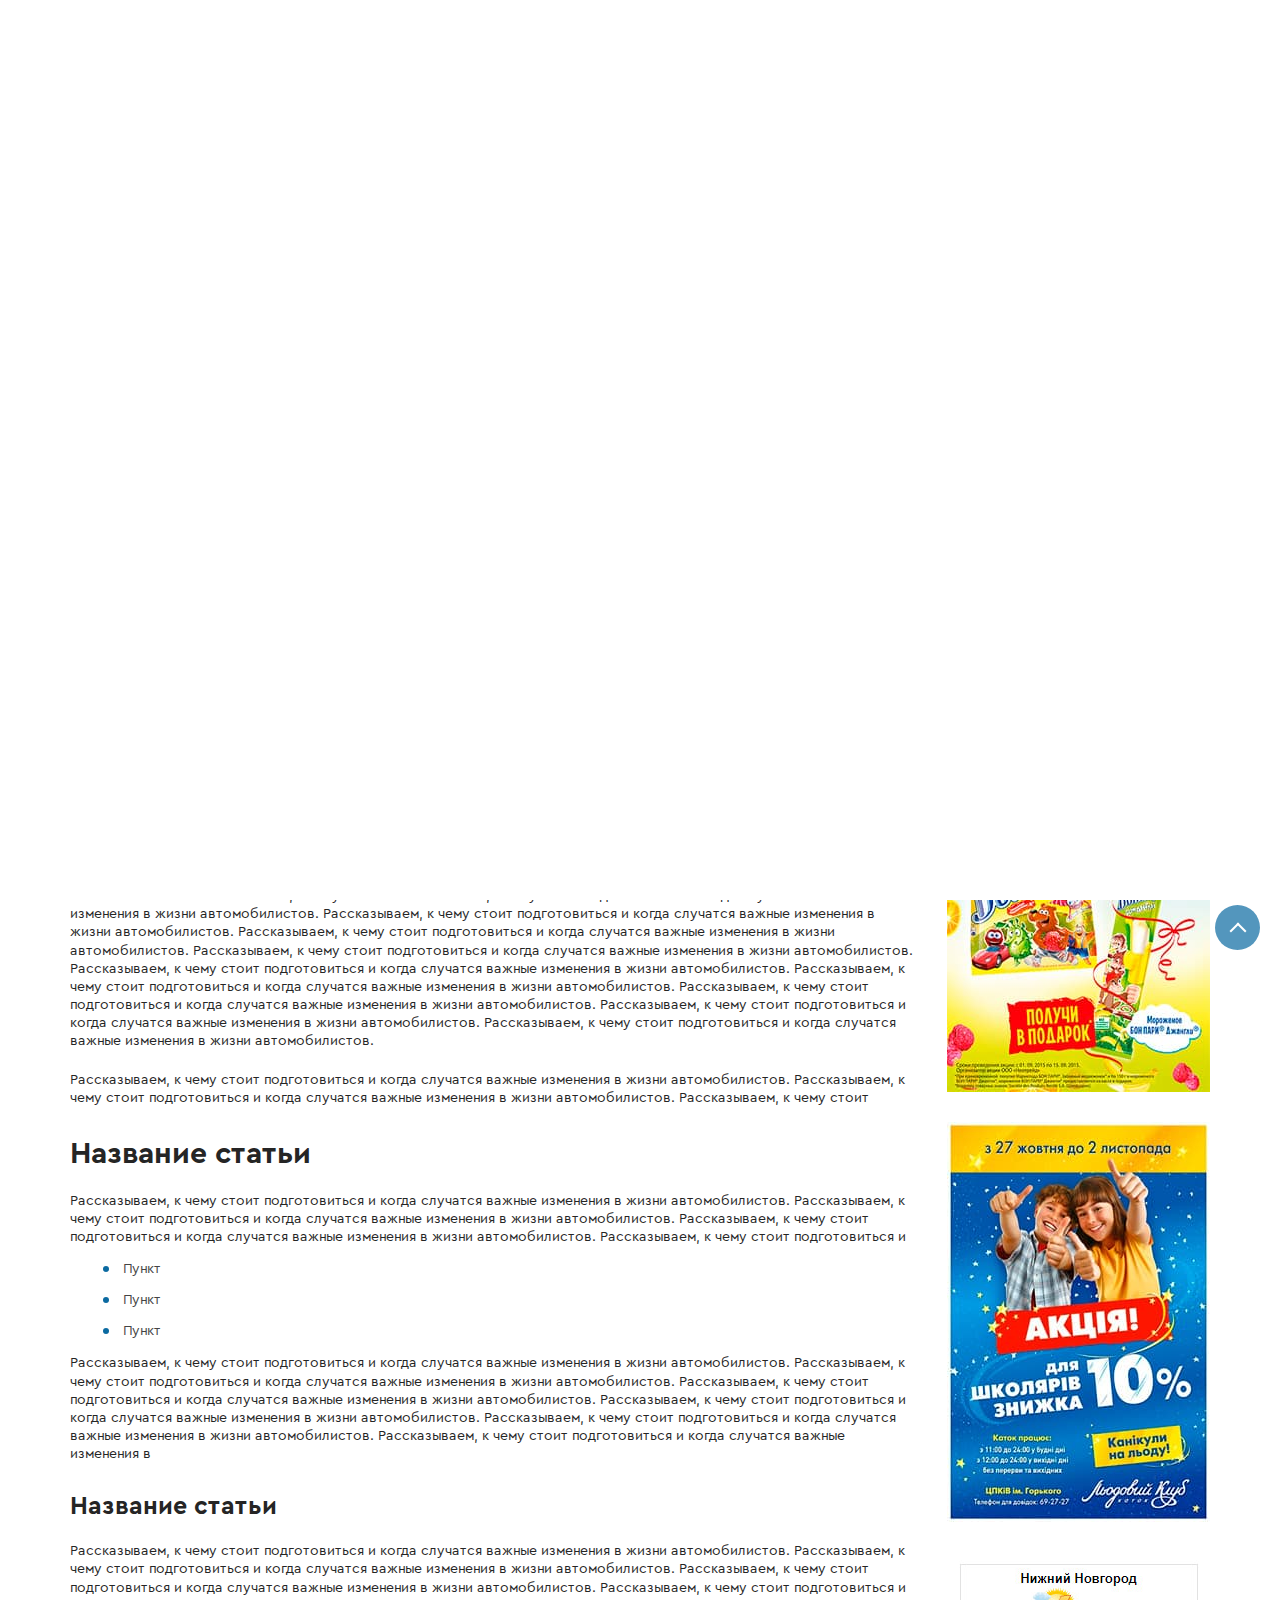
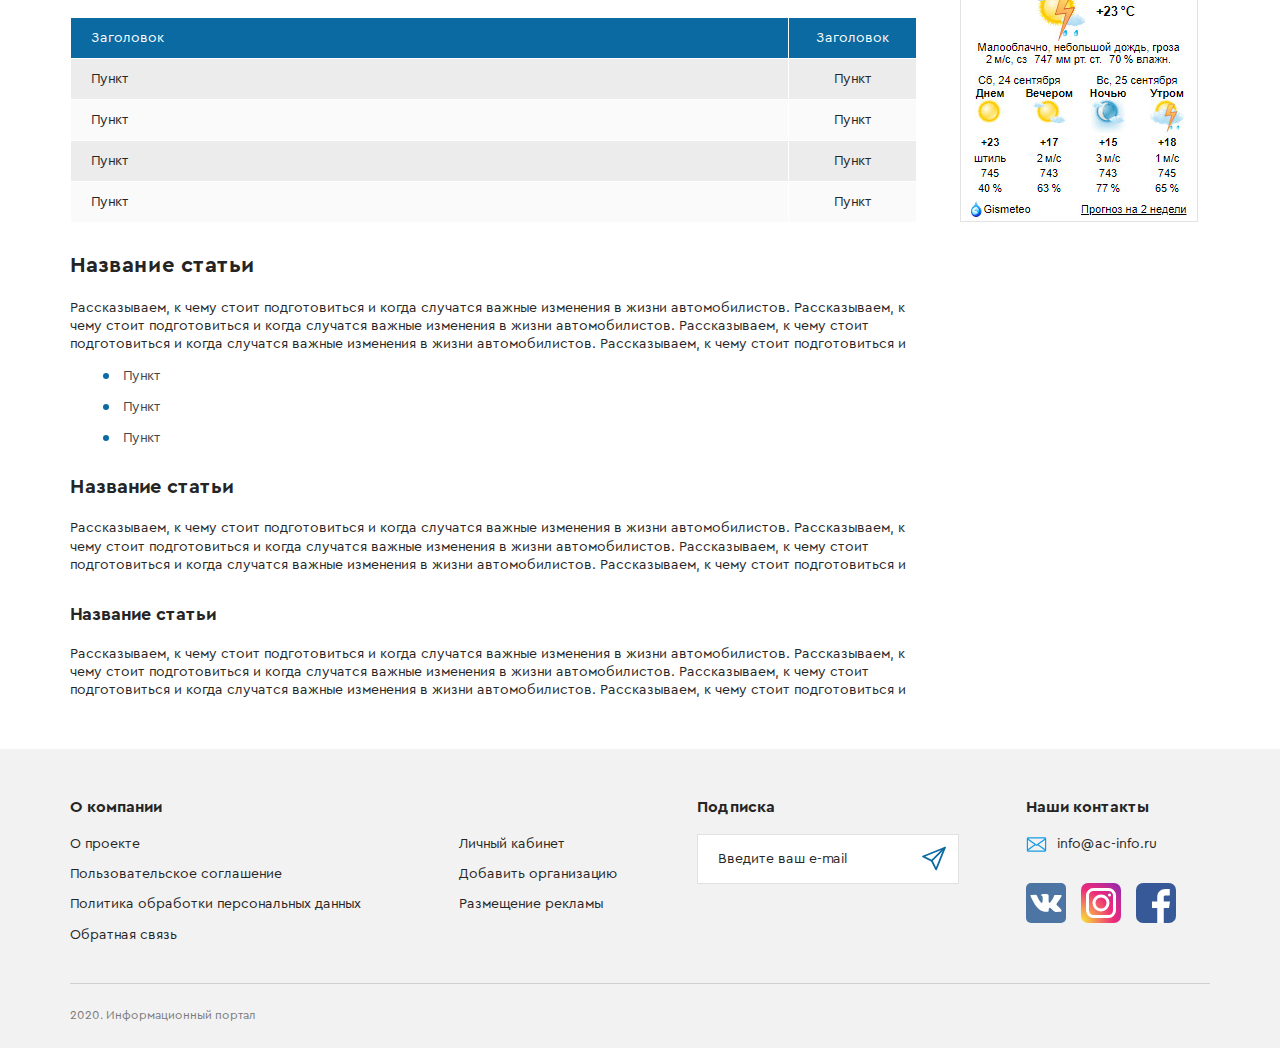
<file: AC-info/new.html>
<!DOCTYPE html>
<html lang="ru-RU">
  <head>
    <meta charset="utf-8">
    <title>Название статьи</title><!--[if IE]>
    <meta http-equiv="X-UA-Compatible" content="IE = edge"><![endif]-->
    <meta name="viewport" content="width=device-width,initial-scale=1">
    <meta name="keywords" content="">
    <link rel="stylesheet" type="text/css" href="static/css/styles.min.css"><!--[if lt IE 9]>
    <script src="https://cdnjs.cloudflare.com/ajax/libs/html5shiv/3.7.3/html5shiv-printshiv.min.js"></script><![endif]-->
  </head>
  <body>
    <div class="preloader" id="preloader">
      <div id="floatingCirclesG">
        <div class="f_circleG" id="frotateG_01"></div>
        <div class="f_circleG" id="frotateG_02"></div>
        <div class="f_circleG" id="frotateG_03"></div>
        <div class="f_circleG" id="frotateG_04"></div>
        <div class="f_circleG" id="frotateG_05"></div>
        <div class="f_circleG" id="frotateG_06"></div>
        <div class="f_circleG" id="frotateG_07"></div>
        <div class="f_circleG" id="frotateG_08"></div>
      </div>
    </div>
  </body>
  <div class="wrapper">
    <header class="header">
      <div class="header-fixed"> 
        <div class="container">
          <div class="header__inner">
            <div class="header__left"><a class="header__logo" href="index.html"> <img src="static/images/general/logo.png" alt="Логотип"></a>
            </div>
            <div class="header__center">
              <div class="header__title">Транспортный климат</div>
              <div class="header__subtitle">информационный портал</div>
            </div>
            <div class="header__right">
              <button class="header__btn" data-scroll="#filter">
                <svg class="svg-sprite-icon icon-filter header__icon">
                  <use xlink:href="static/images/svg/symbol/sprite.svg#filter"></use>
                </svg>
              </button>
              <div class="search header__search">
                <button class="search__btn" type="submit">
                  <svg class="svg-sprite-icon icon-search header__icon">
                    <use xlink:href="static/images/svg/symbol/sprite.svg#search"></use>
                  </svg>
                </button>
                <div class="search__wrapper">   
                  <div class="search__content">
                    <form class="search__form">
                      <input class="search__input" placeholder="Поиск" type="text">
                      <div class="search__clear">
                        <svg class="svg-sprite-icon icon-close search__clear-icon">
                          <use xlink:href="static/images/svg/symbol/sprite.svg#close"></use>
                        </svg>
                      </div>
                      <button class="search__btn search__btn--hidden" type="submit">
                        <svg class="svg-sprite-icon icon-search header__icon">
                          <use xlink:href="static/images/svg/symbol/sprite.svg#search"></use>
                        </svg>
                      </button>
                      <div class="search__close"> 
                        <svg class="svg-sprite-icon icon-close search__icon">
                          <use xlink:href="static/images/svg/symbol/sprite.svg#close"></use>
                        </svg>
                      </div>
                    </form>
                  </div>
                </div>
              </div>
              <div class="search__shadow">                    </div>
            </div>
          </div>
        </div>
      </div>
      <div class="container">
        <div class="header__inner">
          <div class="header__left"><a class="header__logo" href="index.html"> <img src="static/images/general/logo.png" alt="Логотип"></a>
          </div>
          <div class="header__center">
            <div class="header__title">Транспортный климат</div>
            <div class="header__subtitle">информационный портал</div>
          </div>
          <div class="header__right">
            <div class="search header__search">
              <button class="search__btn" type="submit">
                <svg class="svg-sprite-icon icon-search header__icon">
                  <use xlink:href="static/images/svg/symbol/sprite.svg#search"></use>
                </svg>
              </button>
              <div class="search__wrapper">   
                <div class="search__content">
                  <form class="search__form">
                    <input class="search__input" placeholder="Поиск" type="text">
                    <div class="search__clear">
                      <svg class="svg-sprite-icon icon-close search__clear-icon">
                        <use xlink:href="static/images/svg/symbol/sprite.svg#close"></use>
                      </svg>
                    </div>
                    <button class="btn btn--search" type="button">Найти</button>
                    <button class="search__btn search__btn--hidden" type="submit">
                      <svg class="svg-sprite-icon icon-search header__icon">
                        <use xlink:href="static/images/svg/symbol/sprite.svg#search"></use>
                      </svg>
                    </button>
                    <div class="search__close"> 
                      <svg class="svg-sprite-icon icon-close search__icon">
                        <use xlink:href="static/images/svg/symbol/sprite.svg#close"></use>
                      </svg>
                    </div>
                  </form>
                </div>
              </div>
            </div>
            <div class="search__shadow">                                </div><a class="header__cabinet popup-link" href="#popup-authorization">
              <div class="header__btn">
                <svg class="svg-sprite-icon icon-user header__icon">
                  <use xlink:href="static/images/svg/symbol/sprite.svg#user"></use>
                </svg>
              </div></a>
          </div>
        </div>
      </div>
    </header>
    <div class="content">
      <div class="filter" id="filter">
        <div class="container"> 
          <form class="filter__form">
            <button class="btn filter__toggle">
              <svg class="svg-sprite-icon icon-filter filter__icon">
                <use xlink:href="static/images/svg/symbol/sprite.svg#filter"></use>
              </svg><span>Поиск организации    </span>
            </button>
            <div class="filter__content">     
              <div class="filter__left"> 
                <div class="filter__item">
                  <div class="select">
                    <div class="select__header"><span class="select__current">Оборудование</span>
                      <svg class="svg-sprite-icon icon-arrow-down select__icon">
                        <use xlink:href="static/images/svg/symbol/sprite.svg#arrow-down"></use>
                      </svg>
                      <div class="select__input">
                        <input class="input-field" type="text" name="select-field">
                      </div>
                    </div>
                    <div class="select__body">
                      <ul class="select__list">
                              <li class="select__item"> <span class="select__value">Кондиционеры</span></li>
                              <li class="select__item"> <span class="select__value">Рефрижератор</span></li>
                              <li class="select__item"> <span class="select__value">Отопитель</span></li>
                      </ul>
                    </div>
                  </div>
                </div>
                <div class="filter__item">                     
                  <div class="select">
                    <div class="select__header"><span class="select__current">Вид деятельности</span>
                      <svg class="svg-sprite-icon icon-arrow-down select__icon">
                        <use xlink:href="static/images/svg/symbol/sprite.svg#arrow-down"></use>
                      </svg>
                      <div class="select__input">
                        <input class="input-field" type="text" name="select-field">
                      </div>
                    </div>
                    <div class="select__body">
                      <ul class="select__list">
                              <li class="select__item"> <span class="select__value">Все</span></li>
                              <li class="select__item"> <span class="select__value">Разработка (инжиниринг)</span></li>
                              <li class="select__item"> <span class="select__value">Производство</span></li>
                              <li class="select__item"> <span class="select__value">Продажа</span></li>
                              <li class="select__item"> <span class="select__value">Установка (монтаж)</span></li>
                              <li class="select__item"> <span class="select__value">Ремонт и обслуживание</span></li>
                              <li class="select__item"> <span class="select__value">Запчасти</span></li>
                      </ul>
                    </div>
                  </div>
                </div>
                <div class="filter__item">                    
                  <div class="select">
                    <div class="select__header"><span class="select__current">Вид транспорта</span>
                      <svg class="svg-sprite-icon icon-arrow-down select__icon">
                        <use xlink:href="static/images/svg/symbol/sprite.svg#arrow-down"></use>
                      </svg>
                      <div class="select__input">
                        <input class="input-field" type="text" name="select-field">
                      </div>
                    </div>
                    <div class="select__body">
                      <ul class="select__list">
                              <li class="select__item"> <span class="select__value">Автомобильный</span></li>
                              <li class="select__item"> <span class="select__value">Железнодорожный</span></li>
                              <li class="select__item"> <span class="select__value">Водный</span></li>
                              <li class="select__item"> <span class="select__value">Воздушный</span></li>
                      </ul>
                    </div>
                  </div>
                </div>
                <div class="filter__item">
                  <input class="form__input" placeholder="Город" type="text" name="">
                </div>
              </div>
              <div class="filter__right">        
                <div class="filter__checkbox">
                  <label class="checkbox">
                    <input type="checkbox" name=""><span class="checkbox__custom"> </span><span class="checkbox__text">Вся Россия </span>
                  </label>
                </div>
                <div class="filter__button">
                  <button class="btn" type="submit">Поиск организации  </button>
                </div>
                <div class="filter__button filter__button--hidden">
                  <button class="btn" type="submit">Найти                    </button>
                </div>
              </div>
            </div>
          </form>
        </div>
      </div>
      <div class="advertising">
        <div class="container">
          <div class="advertising__slideshow" id="slideshow"><a class="advertising__img" href=""><img src="static/images/content/banner/01.jpg" alt="Баннер"></a><a class="advertising__img" href=""><img src="static/images/content/banner/02.jpg" alt="Баннер"></a><a class="advertising__img" href=""><img src="static/images/content/banner/03.jpg" alt="Баннер"></a><a class="advertising__img" href=""><img src="static/images/content/banner/04.jpg" alt="Баннер"></a></div>
        </div>
      </div>
      <div class="breadcrumbs">
        <div class="container"> 
          <div class="breadcrumbs__inner">
            <ul class="breadcrumbs__list">
              <li class="breadcrumbs__item"><a class="breadcrumbs__link" href="index.html"><span class="breadcrumbs__text">Главная   </span>
                  <svg class="svg-sprite-icon icon-arrow-right breadcrumbs__icon">
                    <use xlink:href="static/images/svg/symbol/sprite.svg#arrow-right"></use>
                  </svg></a></li>
              <li class="breadcrumbs__item">
                <div class="breadcrumbs__current"> <span>Название статьи</span></div>
              </li>
            </ul>
          </div>
        </div>
      </div>
      <section class="new">
        <div class="container"> 
          <div class="body">
            <main class="main new__main">
              <div class="new__block">
                <div class="section-header">
                  <h1 class="title">Название статьи</h1>
                </div>
                <div class="new__body"> <img class="new__img" src="static/images/content/news/img-2.jpg" alt="">
                  <p class="text">Рассказываем, к чему стоит подгото­виться и когда случатся важные изменения в жизни автомобилистов. Рассказываем, к чему стоит подгото­виться и когда случатся важные изменения в жизни автомобилистов. Рассказываем, к чему стоит подгото­виться и когда случатся важные изменения в жизни автомобилистов. Рассказываем, к чему стоит подгото­виться и когда случатся важные изменения в жизни автомобилистов. Рассказываем, к чему стоит подгото­виться и когда случатся важные изменения в жизни автомобилистов. Рассказываем, к чему стоит подгото­виться и когда случатся важные изменения в жизни автомобилистов. Рассказываем, к чему стоит подгото­виться и когда случатся важные изменения в жизни автомобилистов. Рассказываем, к чему стоит подгото­виться и когда случатся важные изменения в жизни автомобилистов. Рассказываем, к чему стоит. Рассказываем, к чему стоит подгото­виться и когда случатся важные изменения в жизни автомобилистов. Рассказываем, к чему стоит подгото­виться и когда случатся важные изменения в жизни автомобилистов. Рассказываем, к чему стоит подгото­виться и когда случатся важные изменения в жизни автомобилистов. Рассказываем, к чему стоит подгото­виться и когда случатся важные изменения в жизни автомобилистов. Рассказываем, к чему стоит подгото­виться и когда случатся важные изменения в жизни автомобилистов. Рассказываем, к чему стоит подгото­виться и когда случатся важные изменения в жизни автомобилистов. Рассказываем, к чему стоит подгото­виться и когда случатся важные изменения в жизни автомобилистов. Рассказываем, к чему стоит подгото­виться и когда случатся важные изменения в жизни автомобилистов. Рассказываем, к чему стоит подгото­виться и когда случатся важные изменения в жизни автомобилистов.</p>
                  <p class="text text--margin-top">Рассказываем, к чему стоит подгото­виться и когда случатся важные изменения в жизни автомобилистов. Рассказываем, к чему стоит подгото­виться и когда случатся важные изменения в жизни автомобилистов. Рассказываем, к чему стоит </p>
                </div>
              </div>
              <div class="new__block">
                <div class="section-header">
                  <h2 class="title title--h2">Название статьи</h2>
                </div>
                <div class="new__body"> 
                  <p class="text">Рассказываем, к чему стоит подгото­виться и когда случатся важные изменения в жизни автомобилистов. Рассказываем, к чему стоит подгото­виться и когда случатся важные изменения в жизни автомобилистов. Рассказываем, к чему стоит подгото­виться и когда случатся важные изменения в жизни автомобилистов. Рассказываем, к чему стоит подгото­виться и </p>
                  <ul class="new__list">
                    <li class="new__item">Пункт</li>
                    <li class="new__item">Пункт        </li>
                    <li class="new__item">Пункт </li>
                  </ul>
                  <p class="text">Рассказываем, к чему стоит подгото­виться и когда случатся важные изменения в жизни автомобилистов. Рассказываем, к чему стоит подгото­виться и когда случатся важные изменения в жизни автомобилистов. Рассказываем, к чему стоит подгото­виться и когда случатся важные изменения в жизни автомобилистов. Рассказываем, к чему стоит подгото­виться и когда случатся важные изменения в жизни автомобилистов. Рассказываем, к чему стоит подгото­виться и когда случатся важные изменения в жизни автомобилистов. Рассказываем, к чему стоит подгото­виться и когда случатся важные изменения в  </p>
                </div>
              </div>
              <div class="new__block">
                <div class="section-header">
                  <h3 class="title title--h3">Название статьи</h3>
                </div>
                <div class="new__body"> 
                  <p class="text">Рассказываем, к чему стоит подгото­виться и когда случатся важные изменения в жизни автомобилистов. Рассказываем, к чему стоит подгото­виться и когда случатся важные изменения в жизни автомобилистов. Рассказываем, к чему стоит подгото­виться и когда случатся важные изменения в жизни автомобилистов. Рассказываем, к чему стоит подгото­виться и </p>
                  <table class="new__table">
                    <tbody>
                      <tr class="new__row"> 
                        <td class="new__cell">Заголовок</td>
                        <td class="new__cell new__cell--right">Заголовок </td>
                      </tr>
                      <tr class="new__row"> 
                        <td class="new__cell">Пункт</td>
                        <td class="new__cell new__cell--right">Пункт </td>
                      </tr>
                      <tr class="new__row"> 
                        <td class="new__cell">Пункт</td>
                        <td class="new__cell new__cell--right">Пункт </td>
                      </tr>
                      <tr class="new__row"> 
                        <td class="new__cell">Пункт</td>
                        <td class="new__cell new__cell--right">Пункт </td>
                      </tr>
                      <tr class="new__row"> 
                        <td class="new__cell">Пункт</td>
                        <td class="new__cell new__cell--right">Пункт  </td>
                      </tr>
                    </tbody>
                  </table>
                </div>
              </div>
              <div class="new__block">
                <div class="section-header">
                  <h4 class="title title--h4">Название статьи</h4>
                </div>
                <div class="new__body"> 
                  <p class="text">Рассказываем, к чему стоит подгото­виться и когда случатся важные изменения в жизни автомобилистов. Рассказываем, к чему стоит подгото­виться и когда случатся важные изменения в жизни автомобилистов. Рассказываем, к чему стоит подгото­виться и когда случатся важные изменения в жизни автомобилистов. Рассказываем, к чему стоит подгото­виться и </p>
                  <ul class="new__list">
                    <li class="new__item">Пункт</li>
                    <li class="new__item">Пункт        </li>
                    <li class="new__item">Пункт </li>
                  </ul>
                </div>
              </div>
              <div class="new__block">
                <div class="section-header">
                  <h4 class="title title--h5">Название статьи</h4>
                </div>
                <div class="new__body"> 
                  <p class="text">Рассказываем, к чему стоит подгото­виться и когда случатся важные изменения в жизни автомобилистов. Рассказываем, к чему стоит подгото­виться и когда случатся важные изменения в жизни автомобилистов. Рассказываем, к чему стоит подгото­виться и когда случатся важные изменения в жизни автомобилистов. Рассказываем, к чему стоит подгото­виться и </p>
                </div>
              </div>
              <div class="new__block">
                <div class="section-header">
                  <h4 class="title title--h6">Название статьи</h4>
                </div>
                <div class="new__body"> 
                  <p class="text">Рассказываем, к чему стоит подгото­виться и когда случатся важные изменения в жизни автомобилистов. Рассказываем, к чему стоит подгото­виться и когда случатся важные изменения в жизни автомобилистов. Рассказываем, к чему стоит подгото­виться и когда случатся важные изменения в жизни автомобилистов. Рассказываем, к чему стоит подгото­виться и                                      </p>
                </div>
              </div>
            </main>
            <aside class="aside">
              <div class="aside__slideshow" id="slideshow-2"><a class="aside__img" href=""><img src="static/images/content/banner/05.jpg" alt="Баннер"></a><a class="aside__img" href=""><img src="static/images/content/banner/06.jpg" alt="Баннер"></a><a class="aside__img" href=""><img src="static/images/content/banner/07.jpg" alt="Баннер"></a><a class="aside__img" href=""><img src="static/images/content/banner/08.jpg" alt="Баннер"></a></div>
              <div class="aside__slideshow" id="slideshow-3"><a class="aside__img" href=""><img src="static/images/content/banner/08.jpg" alt="Баннер"></a><a class="aside__img" href=""><img src="static/images/content/banner/07.jpg" alt="Баннер"></a><a class="aside__img" href=""><img src="static/images/content/banner/06.jpg" alt="Баннер"></a><a class="aside__img" href=""><img src="static/images/content/banner/05.jpg" alt="Баннер"></a></div>
              <div class="aside__widget"> <img src="static/images/content/portal/img-2.jpg" alt=""></div>
            </aside>
          </div>
        </div>
      </section>
    </div>
    <footer class="footer">
      <div class="container">
        <div class="footer__top">
          <div class="footer__about">
            <div class="footer__header">
              <div class="footer__title">О компании</div>
            </div>
            <div class="footer__body">   
              <div class="footer__col">
                <ul class="footer__list">
                      <li class="footer__item"><a class="footer__link popup-link" href="#popup-company-choice">О проекте</a></li>
                      <li class="footer__item"><a class="footer__link popup-link" href="#popup-new-password">Пользовательское соглашение</a></li>
                      <li class="footer__item"><a class="footer__link popup-link" href="#popup-send-request">Политика обработки персональных данных</a></li>
                      <li class="footer__item"><a class="footer__link popup-link" href="">Обратная связь</a></li>
                </ul>
              </div>
              <div class="footer__col">
                <ul class="footer__list">
                      <li class="footer__item"><a class="footer__link popup-link" href="personal-area.html">Личный кабинет</a></li>
                      <li class="footer__item"><a class="footer__link popup-link" href="editing.html">Добавить организацию</a></li>
                      <li class="footer__item"><a class="footer__link popup-link" href="not-found.html">Размещение рекламы</a></li>
                </ul>
              </div>
            </div>
          </div>
          <div class="footer__right">               
            <div class="footer__subscription">
              <div class="footer__header">
                <div class="footer__title">Подписка</div>
              </div>
              <div class="footer__body">
                <form class="form footer__form"> 
                  <div class="form__item form__item--footer"> 
                    <input class="form__input" placeholder="Введите ваш e-mail" type="email" name="email">
                    <button class="form__btn" type="submit"> 
                      <svg class="svg-sprite-icon icon-send form__icon">
                        <use xlink:href="static/images/svg/symbol/sprite.svg#send"></use>
                      </svg>
                    </button>
                  </div>
                </form>
              </div>
            </div>
            <div class="footer__contacts"> 
              <div class="footer__header">
                <div class="footer__title">Наши контакты</div>
              </div>
              <div class="footer__body footer__body--column">
                <div class="footer__email">
                  <svg class="svg-sprite-icon icon-mail footer__icon">
                    <use xlink:href="static/images/svg/symbol/sprite.svg#mail"></use>
                  </svg><a class="footer__link" href="mailto:info@ac-info.ru">info@ac-info.ru       </a>
                </div>
                <div class="footer__socials"> 
                  <ul class="footer__socials-list"> 
                        <li class="footer__socials-item"><a class="footer__socials-link" href="" target="_blank" rel="nofollow"><img class="footer__socials-img" src="static/images/content/footer/vk.svg"></a></li>
                        <li class="footer__socials-item"><a class="footer__socials-link" href="" target="_blank" rel="nofollow"><img class="footer__socials-img" src="static/images/content/footer/insta.svg"></a></li>
                        <li class="footer__socials-item"><a class="footer__socials-link" href="" target="_blank" rel="nofollow"><img class="footer__socials-img" src="static/images/content/footer/fb.svg"></a></li>
                  </ul>
                </div>
              </div>
            </div>
          </div>
        </div>
        <div class="footer__bottom">
          <div class="footer__descr">2020. Информационный портал                    </div>
        </div>
      </div>
    </footer>
  </div>
  <button class="scroll-top"></button>
  <div class="popup mfp-hide" id="popup-send-request">
    <div class="popup__header">
      <h3 class="title title--h3">Отправить запрос</h3>
      <div class="remove remove--popup"></div>
    </div>
    <div class="popup__body">
      <form class="form popup__form">
        <div class="form__item">
          <input class="form__input" placeholder="Имя*" type="text" name="name">
        </div>
        <div class="form__item">    
          <input class="form__input" placeholder="+7 (___) ___ __ __" type="tel" name="phone">
        </div>
        <div class="form__item">    
          <input class="form__input" placeholder="E-mail" type="email" name="email">
        </div>
        <div class="form__item">   
          <input class="form__input" placeholder="Модель, тип ТС, год выпуска" type="text" name="">
        </div>
        <div class="form__item">   
          <input class="form__input" placeholder="Двигатель, марка/модель, тип, объем" type="text" name="">
        </div>
        <div class="form__item">    
          <label class="file-upload">
            <input type="file">
            <div class="file-upload__custom file-upload__custom--row">
              <svg class="svg-sprite-icon icon-attach file-upload__icon file-upload__icon--blue">
                <use xlink:href="static/images/svg/symbol/sprite.svg#attach"></use>
              </svg><span class="file-upload__text">Прикрепить фото</span>
            </div>
          </label>
        </div>
        <div class="form__item">           
          <textarea class="form__textarea" placeholder="Комментарий" type="text" name="message"></textarea>
        </div>
        <div class="form__item">   
          <div class="popup__descr">Нажимая на кнопку Отправить запрос, я даю согласие <a class="link link--underline" href="">на обработку персональных данных</a></div>
        </div>
        <div class="form__item">    <img src="static/images/general/captcha.png" alt=""></div>
        <div class="form__item">   
          <button class="btn btn--popup" type="submit">Отправить</button>
        </div>
      </form>
    </div>
  </div>
  <div class="popup popup--company-choice mfp-hide" id="popup-company-choice">
    <div class="popup__header">
      <h3 class="title title--h3">Выберите компании, <br> в которые вы хотите отправить заявку</h3>
      <div class="remove remove--popup"></div>
    </div>
  </div>
  <div class="popup mfp-hide" id="popup-registration">
    <div class="popup__header">
      <h3 class="title title--h3">Регистрация</h3>
      <div class="remove remove--popup"></div>
    </div>
    <div class="popup__body">
      <form class="form popup__form">
        <div class="form__item">    
          <input class="form__input" placeholder="E-mail" type="email" name="email">
        </div>
        <div class="form__item">    
          <input class="form__input" placeholder="+7 (___) ___ __ __" type="tel" name="phone">
        </div>
        <div class="form__item">   
          <input class="form__input" placeholder="Название организации*" type="text" name="organization">
        </div>
        <div class="form__item">    
          <input class="form__input" placeholder="Пароль*" type="password" name="password" minlength="6">
          <div class="form__password"></div>
        </div>
        <div class="form__item">    
          <input class="form__input" placeholder="Повторите пароль*" type="password" name="confirm_password" minlength="6">
          <div class="form__password"></div>
        </div>
        <div class="form__item"> <a class="link popup-link" href="#popup-authorization">Уже зарегистрированы? Авторизация       </a></div>
        <div class="form__item">   
          <div class="popup__descr">Нажимая на кнопку Отправить запрос, я даю согласие <a class="link link--underline" href="">на обработку персональных данных</a></div>
        </div>
        <div class="form__item">   
          <button class="btn btn--popup" type="submit">Зарегистрироваться</button>
        </div>
      </form>
    </div>
  </div>
  <div class="popup mfp-hide" id="popup-authorization">
    <div class="popup__header">
      <h3 class="title title--h3">Авторизация</h3>
      <div class="remove remove--popup"></div>
    </div>
    <div class="popup__body">
      <form class="form popup__form"> 
        <div class="form__item">
          <input class="form__input" placeholder="Логин" type="text" name="username">
        </div>
        <div class="form__item">    
          <input class="form__input" placeholder="Пароль" type="password" name="password">
          <div class="form__password"> </div>
        </div>
        <div class="form__item form__item--line">         
          <label class="checkbox">
            <input type="checkbox" name=""><span class="checkbox__custom"> </span><span class="checkbox__text">Запомнить пароль</span>
          </label>
          <div class="form__link">   <a class="link popup-link" href="#popup-password-recovery">Забыли пароль?     </a></div>
        </div>
        <div class="form__item">   
          <button class="btn btn--popup" type="submit">Войти</button>
        </div>
        <div class="form__item"><a class="link popup-link" href="#popup-registration">Регистрация    </a></div>
      </form>
    </div>
  </div>
  <div class="popup mfp-hide" id="popup-password-recovery">
    <div class="popup__header">
      <h3 class="title title--h3">Восстановления пароля</h3>
      <div class="remove remove--popup"></div>
    </div>
    <div class="popup__body">
      <form class="form popup__form"> 
        <div class="form__item">    
          <input class="form__input" placeholder="E-mail" type="email" name="email">
        </div>
        <div class="form__item">   
          <button class="btn btn--popup" type="submit">Отправить  </button>
        </div>
      </form>
    </div>
  </div>
  <div class="popup mfp-hide" id="popup-new-password">
    <div class="popup__header">
      <h3 class="title title--h3">Введите новый пароль</h3>
      <div class="remove remove--popup"></div>
    </div>
    <div class="popup__body">
      <form class="form popup__form">          
        <div class="form__item">    
          <input class="form__input" placeholder="Пароль" type="password" name="password">
          <div class="form__password"> </div>
        </div>
        <div class="form__item">    
          <input class="form__input" placeholder="Пароль" type="password" name="confirm_password">
          <div class="form__password">        </div>
        </div>
        <div class="form__item">   
          <button class="btn btn--popup" type="submit">Отправить  </button>
        </div>
      </form>
    </div>
  </div>
  <script src="static/js/jquery-3.3.1.min.js"></script>
  <script src="static/js/libs.min.js"></script>
  <script src="https://api-maps.yandex.ru/2.1/?lang=ru_RU" type="text/javascript"></script>
  <script src="static/js/main.js"></script>
</html>
</file>
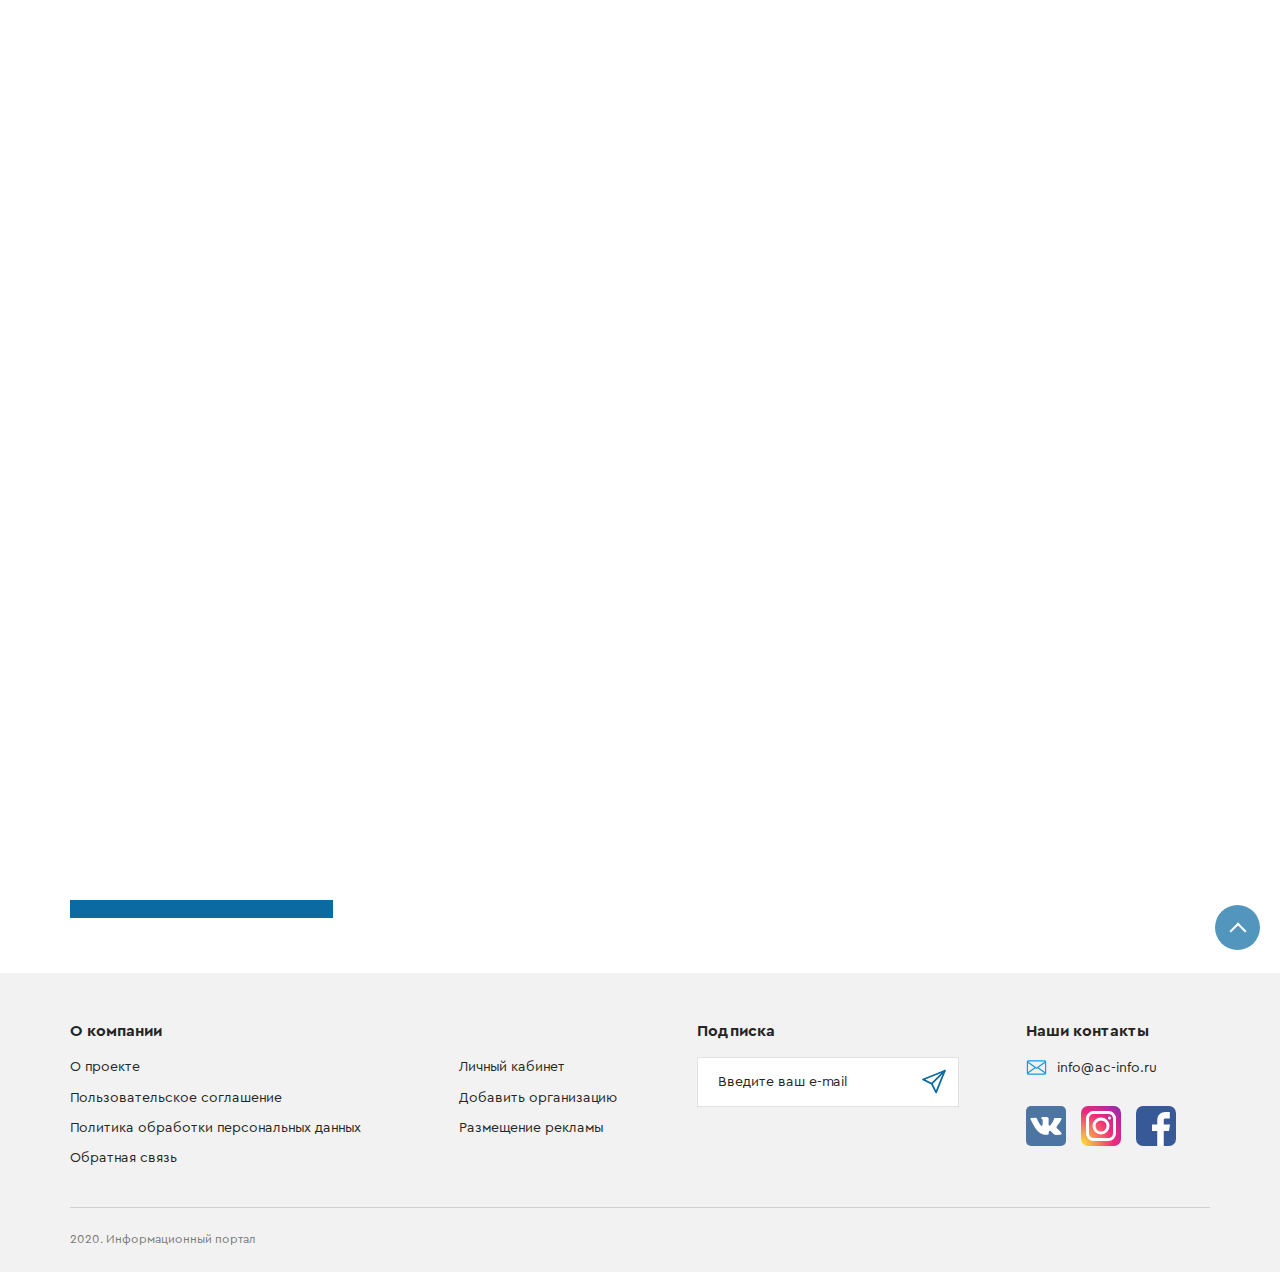
<file: AC-info/personal-area.html>
<!DOCTYPE html>
<html lang="ru-RU">
  <head>
    <meta charset="utf-8">
    <title>Личный кабинет организации</title><!--[if IE]>
    <meta http-equiv="X-UA-Compatible" content="IE = edge"><![endif]-->
    <meta name="viewport" content="width=device-width,initial-scale=1">
    <meta name="keywords" content="">
    <link rel="stylesheet" type="text/css" href="static/css/styles.min.css"><!--[if lt IE 9]>
    <script src="https://cdnjs.cloudflare.com/ajax/libs/html5shiv/3.7.3/html5shiv-printshiv.min.js"></script><![endif]-->
  </head>
  <body>
    <div class="preloader" id="preloader">
      <div id="floatingCirclesG">
        <div class="f_circleG" id="frotateG_01"></div>
        <div class="f_circleG" id="frotateG_02"></div>
        <div class="f_circleG" id="frotateG_03"></div>
        <div class="f_circleG" id="frotateG_04"></div>
        <div class="f_circleG" id="frotateG_05"></div>
        <div class="f_circleG" id="frotateG_06"></div>
        <div class="f_circleG" id="frotateG_07"></div>
        <div class="f_circleG" id="frotateG_08"></div>
      </div>
    </div>
  </body>
  <div class="wrapper">
    <header class="header">
      <div class="header-fixed"> 
        <div class="container">
          <div class="header__inner">
            <div class="header__left"><a class="header__logo" href="index.html"> <img src="static/images/general/logo.png" alt="Логотип"></a>
            </div>
            <div class="header__center">
              <div class="header__title">Транспортный климат</div>
              <div class="header__subtitle">информационный портал</div>
            </div>
            <div class="header__right">
              <button class="header__btn" data-scroll="#filter">
                <svg class="svg-sprite-icon icon-filter header__icon">
                  <use xlink:href="static/images/svg/symbol/sprite.svg#filter"></use>
                </svg>
              </button>
              <div class="search header__search">
                <button class="search__btn" type="submit">
                  <svg class="svg-sprite-icon icon-search header__icon">
                    <use xlink:href="static/images/svg/symbol/sprite.svg#search"></use>
                  </svg>
                </button>
                <div class="search__wrapper">   
                  <div class="search__content">
                    <form class="search__form">
                      <input class="search__input" placeholder="Поиск" type="text">
                      <div class="search__clear">
                        <svg class="svg-sprite-icon icon-close search__clear-icon">
                          <use xlink:href="static/images/svg/symbol/sprite.svg#close"></use>
                        </svg>
                      </div>
                      <button class="search__btn search__btn--hidden" type="submit">
                        <svg class="svg-sprite-icon icon-search header__icon">
                          <use xlink:href="static/images/svg/symbol/sprite.svg#search"></use>
                        </svg>
                      </button>
                      <div class="search__close"> 
                        <svg class="svg-sprite-icon icon-close search__icon">
                          <use xlink:href="static/images/svg/symbol/sprite.svg#close"></use>
                        </svg>
                      </div>
                    </form>
                  </div>
                </div>
              </div>
              <div class="search__shadow">                    </div>
            </div>
          </div>
        </div>
      </div>
      <div class="container">
        <div class="header__inner">
          <div class="header__left"><a class="header__logo" href="index.html"> <img src="static/images/general/logo.png" alt="Логотип"></a>
          </div>
          <div class="header__center">
            <div class="header__title">Транспортный климат</div>
            <div class="header__subtitle">информационный портал</div>
          </div>
          <div class="header__right">
            <div class="search header__search">
              <button class="search__btn" type="submit">
                <svg class="svg-sprite-icon icon-search header__icon">
                  <use xlink:href="static/images/svg/symbol/sprite.svg#search"></use>
                </svg>
              </button>
              <div class="search__wrapper">   
                <div class="search__content">
                  <form class="search__form">
                    <input class="search__input" placeholder="Поиск" type="text">
                    <div class="search__clear">
                      <svg class="svg-sprite-icon icon-close search__clear-icon">
                        <use xlink:href="static/images/svg/symbol/sprite.svg#close"></use>
                      </svg>
                    </div>
                    <button class="btn btn--search" type="button">Найти</button>
                    <button class="search__btn search__btn--hidden" type="submit">
                      <svg class="svg-sprite-icon icon-search header__icon">
                        <use xlink:href="static/images/svg/symbol/sprite.svg#search"></use>
                      </svg>
                    </button>
                    <div class="search__close"> 
                      <svg class="svg-sprite-icon icon-close search__icon">
                        <use xlink:href="static/images/svg/symbol/sprite.svg#close"></use>
                      </svg>
                    </div>
                  </form>
                </div>
              </div>
            </div>
            <div class="search__shadow">                                </div><a class="header__cabinet popup-link" href="#popup-authorization">
              <div class="header__btn">
                <svg class="svg-sprite-icon icon-user header__icon">
                  <use xlink:href="static/images/svg/symbol/sprite.svg#user"></use>
                </svg>
              </div></a>
          </div>
        </div>
      </div>
    </header>
    <div class="content">
      <div class="filter" id="filter">
        <div class="container"> 
          <form class="filter__form">
            <button class="btn filter__toggle">
              <svg class="svg-sprite-icon icon-filter filter__icon">
                <use xlink:href="static/images/svg/symbol/sprite.svg#filter"></use>
              </svg><span>Поиск организации    </span>
            </button>
            <div class="filter__content">     
              <div class="filter__left"> 
                <div class="filter__item">
                  <div class="select">
                    <div class="select__header"><span class="select__current">Оборудование</span>
                      <svg class="svg-sprite-icon icon-arrow-down select__icon">
                        <use xlink:href="static/images/svg/symbol/sprite.svg#arrow-down"></use>
                      </svg>
                      <div class="select__input">
                        <input class="input-field" type="text" name="select-field">
                      </div>
                    </div>
                    <div class="select__body">
                      <ul class="select__list">
                              <li class="select__item"> <span class="select__value">Кондиционеры</span></li>
                              <li class="select__item"> <span class="select__value">Рефрижератор</span></li>
                              <li class="select__item"> <span class="select__value">Отопитель</span></li>
                      </ul>
                    </div>
                  </div>
                </div>
                <div class="filter__item">                     
                  <div class="select">
                    <div class="select__header"><span class="select__current">Вид деятельности</span>
                      <svg class="svg-sprite-icon icon-arrow-down select__icon">
                        <use xlink:href="static/images/svg/symbol/sprite.svg#arrow-down"></use>
                      </svg>
                      <div class="select__input">
                        <input class="input-field" type="text" name="select-field">
                      </div>
                    </div>
                    <div class="select__body">
                      <ul class="select__list">
                              <li class="select__item"> <span class="select__value">Все</span></li>
                              <li class="select__item"> <span class="select__value">Разработка (инжиниринг)</span></li>
                              <li class="select__item"> <span class="select__value">Производство</span></li>
                              <li class="select__item"> <span class="select__value">Продажа</span></li>
                              <li class="select__item"> <span class="select__value">Установка (монтаж)</span></li>
                              <li class="select__item"> <span class="select__value">Ремонт и обслуживание</span></li>
                              <li class="select__item"> <span class="select__value">Запчасти</span></li>
                      </ul>
                    </div>
                  </div>
                </div>
                <div class="filter__item">                    
                  <div class="select">
                    <div class="select__header"><span class="select__current">Вид транспорта</span>
                      <svg class="svg-sprite-icon icon-arrow-down select__icon">
                        <use xlink:href="static/images/svg/symbol/sprite.svg#arrow-down"></use>
                      </svg>
                      <div class="select__input">
                        <input class="input-field" type="text" name="select-field">
                      </div>
                    </div>
                    <div class="select__body">
                      <ul class="select__list">
                              <li class="select__item"> <span class="select__value">Автомобильный</span></li>
                              <li class="select__item"> <span class="select__value">Железнодорожный</span></li>
                              <li class="select__item"> <span class="select__value">Водный</span></li>
                              <li class="select__item"> <span class="select__value">Воздушный</span></li>
                      </ul>
                    </div>
                  </div>
                </div>
                <div class="filter__item">
                  <input class="form__input" placeholder="Город" type="text" name="">
                </div>
              </div>
              <div class="filter__right">        
                <div class="filter__checkbox">
                  <label class="checkbox">
                    <input type="checkbox" name=""><span class="checkbox__custom"> </span><span class="checkbox__text">Вся Россия </span>
                  </label>
                </div>
                <div class="filter__button">
                  <button class="btn" type="submit">Поиск организации  </button>
                </div>
                <div class="filter__button filter__button--hidden">
                  <button class="btn" type="submit">Найти                    </button>
                </div>
              </div>
            </div>
          </form>
        </div>
      </div>
      <div class="breadcrumbs">
        <div class="container"> 
          <div class="breadcrumbs__inner">
            <ul class="breadcrumbs__list">
              <li class="breadcrumbs__item"><a class="breadcrumbs__link" href="index.html"><span class="breadcrumbs__text">Главная   </span>
                  <svg class="svg-sprite-icon icon-arrow-right breadcrumbs__icon">
                    <use xlink:href="static/images/svg/symbol/sprite.svg#arrow-right"></use>
                  </svg></a></li>
              <li class="breadcrumbs__item">
                <div class="breadcrumbs__current"> <span>Личный кабинет организации</span></div>
              </li>
            </ul>
          </div>
        </div>
      </div>
      <section class="personal-area">
        <div class="container"> 
          <div class="personal-area__inner">
            <div class="personal-area__header">
              <h2 class="title">Личный кабинет организации</h2>
            </div>
            <div class="personal-area__body">
              <main class="personal-area__main">
                <div class="block">
                  <div class="block__img-wrapper"><img class="block__img" src="static/images/content/news/img.jpg" alt=""></div>
                  <div class="block__info">
                    <div class="block__name"><b>Название компании</b></div>
                    <div class="block__address">Адрес: <b>адрес</b> </div>
                    <div class="block__phone">Телефон:<a class="block__tel" href="tel:+79811234567"> <b>+7 (981) 123-45-67</b></a></div>
                    <div class="block__schedule">График работы: <b>с 9:00 до 18:00</b></div><a class="link" href="editing.html">Редактировать</a>
                    <div class="block__checkbox">
                      <label class="checkbox">
                        <input type="checkbox" name=""><span class="checkbox__custom"></span>
                      </label>
                    </div>
                  </div>
                </div>
                <div class="block">
                  <div class="block__img-wrapper"><img class="block__img" src="static/images/content/news/img.jpg" alt=""></div>
                  <div class="block__info">
                    <div class="block__name"><b>Название компании</b></div>
                    <div class="block__address">Адрес: <b>адрес</b> </div>
                    <div class="block__phone">Телефон:<a class="block__tel" href="tel:+79811234567"> <b>+7 (981) 123-45-67</b></a></div>
                    <div class="block__schedule">График работы: <b>с 9:00 до 18:00</b></div><a class="link" href="editing.html">Редактировать</a>
                    <div class="block__checkbox">
                      <label class="checkbox">
                        <input type="checkbox" name=""><span class="checkbox__custom"></span>
                      </label>
                    </div>
                  </div>
                </div>
                <div class="personal-area__button"><a class="btn btn--big" href="editing.html">Добавить организацию</a></div>
              </main>
              <aside class="personal-area__aside">
                <nav class="personal-area__nav">
                  <ul class="personal-area__list">
                    <li class="personal-area__item"><span class="personal-area__link active">О проекте       </span></li>
                    <li class="personal-area__item"><a class="personal-area__link" href="">Размещение рекламы</a></li>
                    <li class="personal-area__item"><a class="personal-area__link" href="">Часто задаваемые вопросы    </a></li>
                  </ul>
                </nav>
              </aside>
            </div>
          </div>
        </div>
      </section>
    </div>
    <footer class="footer">
      <div class="container">
        <div class="footer__top">
          <div class="footer__about">
            <div class="footer__header">
              <div class="footer__title">О компании</div>
            </div>
            <div class="footer__body">   
              <div class="footer__col">
                <ul class="footer__list">
                      <li class="footer__item"><a class="footer__link popup-link" href="#popup-company-choice">О проекте</a></li>
                      <li class="footer__item"><a class="footer__link popup-link" href="#popup-new-password">Пользовательское соглашение</a></li>
                      <li class="footer__item"><a class="footer__link popup-link" href="#popup-send-request">Политика обработки персональных данных</a></li>
                      <li class="footer__item"><a class="footer__link popup-link" href="">Обратная связь</a></li>
                </ul>
              </div>
              <div class="footer__col">
                <ul class="footer__list">
                      <li class="footer__item"><a class="footer__link popup-link" href="personal-area.html">Личный кабинет</a></li>
                      <li class="footer__item"><a class="footer__link popup-link" href="editing.html">Добавить организацию</a></li>
                      <li class="footer__item"><a class="footer__link popup-link" href="not-found.html">Размещение рекламы</a></li>
                </ul>
              </div>
            </div>
          </div>
          <div class="footer__right">               
            <div class="footer__subscription">
              <div class="footer__header">
                <div class="footer__title">Подписка</div>
              </div>
              <div class="footer__body">
                <form class="form footer__form"> 
                  <div class="form__item form__item--footer"> 
                    <input class="form__input" placeholder="Введите ваш e-mail" type="email" name="email">
                    <button class="form__btn" type="submit"> 
                      <svg class="svg-sprite-icon icon-send form__icon">
                        <use xlink:href="static/images/svg/symbol/sprite.svg#send"></use>
                      </svg>
                    </button>
                  </div>
                </form>
              </div>
            </div>
            <div class="footer__contacts"> 
              <div class="footer__header">
                <div class="footer__title">Наши контакты</div>
              </div>
              <div class="footer__body footer__body--column">
                <div class="footer__email">
                  <svg class="svg-sprite-icon icon-mail footer__icon">
                    <use xlink:href="static/images/svg/symbol/sprite.svg#mail"></use>
                  </svg><a class="footer__link" href="mailto:info@ac-info.ru">info@ac-info.ru       </a>
                </div>
                <div class="footer__socials"> 
                  <ul class="footer__socials-list"> 
                        <li class="footer__socials-item"><a class="footer__socials-link" href="" target="_blank" rel="nofollow"><img class="footer__socials-img" src="static/images/content/footer/vk.svg"></a></li>
                        <li class="footer__socials-item"><a class="footer__socials-link" href="" target="_blank" rel="nofollow"><img class="footer__socials-img" src="static/images/content/footer/insta.svg"></a></li>
                        <li class="footer__socials-item"><a class="footer__socials-link" href="" target="_blank" rel="nofollow"><img class="footer__socials-img" src="static/images/content/footer/fb.svg"></a></li>
                  </ul>
                </div>
              </div>
            </div>
          </div>
        </div>
        <div class="footer__bottom">
          <div class="footer__descr">2020. Информационный портал                    </div>
        </div>
      </div>
    </footer>
  </div>
  <button class="scroll-top"></button>
  <div class="popup mfp-hide" id="popup-send-request">
    <div class="popup__header">
      <h3 class="title title--h3">Отправить запрос</h3>
      <div class="remove remove--popup"></div>
    </div>
    <div class="popup__body">
      <form class="form popup__form">
        <div class="form__item">
          <input class="form__input" placeholder="Имя*" type="text" name="name">
        </div>
        <div class="form__item">    
          <input class="form__input" placeholder="+7 (___) ___ __ __" type="tel" name="phone">
        </div>
        <div class="form__item">    
          <input class="form__input" placeholder="E-mail" type="email" name="email">
        </div>
        <div class="form__item">   
          <input class="form__input" placeholder="Модель, тип ТС, год выпуска" type="text" name="">
        </div>
        <div class="form__item">   
          <input class="form__input" placeholder="Двигатель, марка/модель, тип, объем" type="text" name="">
        </div>
        <div class="form__item">    
          <label class="file-upload">
            <input type="file">
            <div class="file-upload__custom file-upload__custom--row">
              <svg class="svg-sprite-icon icon-attach file-upload__icon file-upload__icon--blue">
                <use xlink:href="static/images/svg/symbol/sprite.svg#attach"></use>
              </svg><span class="file-upload__text">Прикрепить фото</span>
            </div>
          </label>
        </div>
        <div class="form__item">           
          <textarea class="form__textarea" placeholder="Комментарий" type="text" name="message"></textarea>
        </div>
        <div class="form__item">   
          <div class="popup__descr">Нажимая на кнопку Отправить запрос, я даю согласие <a class="link link--underline" href="">на обработку персональных данных</a></div>
        </div>
        <div class="form__item">    <img src="static/images/general/captcha.png" alt=""></div>
        <div class="form__item">   
          <button class="btn btn--popup" type="submit">Отправить</button>
        </div>
      </form>
    </div>
  </div>
  <div class="popup popup--company-choice mfp-hide" id="popup-company-choice">
    <div class="popup__header">
      <h3 class="title title--h3">Выберите компании, <br> в которые вы хотите отправить заявку</h3>
      <div class="remove remove--popup"></div>
    </div>
  </div>
  <div class="popup mfp-hide" id="popup-registration">
    <div class="popup__header">
      <h3 class="title title--h3">Регистрация</h3>
      <div class="remove remove--popup"></div>
    </div>
    <div class="popup__body">
      <form class="form popup__form">
        <div class="form__item">    
          <input class="form__input" placeholder="E-mail" type="email" name="email">
        </div>
        <div class="form__item">    
          <input class="form__input" placeholder="+7 (___) ___ __ __" type="tel" name="phone">
        </div>
        <div class="form__item">   
          <input class="form__input" placeholder="Название организации*" type="text" name="organization">
        </div>
        <div class="form__item">    
          <input class="form__input" placeholder="Пароль*" type="password" name="password" minlength="6">
          <div class="form__password"></div>
        </div>
        <div class="form__item">    
          <input class="form__input" placeholder="Повторите пароль*" type="password" name="confirm_password" minlength="6">
          <div class="form__password"></div>
        </div>
        <div class="form__item"> <a class="link popup-link" href="#popup-authorization">Уже зарегистрированы? Авторизация       </a></div>
        <div class="form__item">   
          <div class="popup__descr">Нажимая на кнопку Отправить запрос, я даю согласие <a class="link link--underline" href="">на обработку персональных данных</a></div>
        </div>
        <div class="form__item">   
          <button class="btn btn--popup" type="submit">Зарегистрироваться</button>
        </div>
      </form>
    </div>
  </div>
  <div class="popup mfp-hide" id="popup-authorization">
    <div class="popup__header">
      <h3 class="title title--h3">Авторизация</h3>
      <div class="remove remove--popup"></div>
    </div>
    <div class="popup__body">
      <form class="form popup__form"> 
        <div class="form__item">
          <input class="form__input" placeholder="Логин" type="text" name="username">
        </div>
        <div class="form__item">    
          <input class="form__input" placeholder="Пароль" type="password" name="password">
          <div class="form__password"> </div>
        </div>
        <div class="form__item form__item--line">         
          <label class="checkbox">
            <input type="checkbox" name=""><span class="checkbox__custom"> </span><span class="checkbox__text">Запомнить пароль</span>
          </label>
          <div class="form__link">   <a class="link popup-link" href="#popup-password-recovery">Забыли пароль?     </a></div>
        </div>
        <div class="form__item">   
          <button class="btn btn--popup" type="submit">Войти</button>
        </div>
        <div class="form__item"><a class="link popup-link" href="#popup-registration">Регистрация    </a></div>
      </form>
    </div>
  </div>
  <div class="popup mfp-hide" id="popup-password-recovery">
    <div class="popup__header">
      <h3 class="title title--h3">Восстановления пароля</h3>
      <div class="remove remove--popup"></div>
    </div>
    <div class="popup__body">
      <form class="form popup__form"> 
        <div class="form__item">    
          <input class="form__input" placeholder="E-mail" type="email" name="email">
        </div>
        <div class="form__item">   
          <button class="btn btn--popup" type="submit">Отправить  </button>
        </div>
      </form>
    </div>
  </div>
  <div class="popup mfp-hide" id="popup-new-password">
    <div class="popup__header">
      <h3 class="title title--h3">Введите новый пароль</h3>
      <div class="remove remove--popup"></div>
    </div>
    <div class="popup__body">
      <form class="form popup__form">          
        <div class="form__item">    
          <input class="form__input" placeholder="Пароль" type="password" name="password">
          <div class="form__password"> </div>
        </div>
        <div class="form__item">    
          <input class="form__input" placeholder="Пароль" type="password" name="confirm_password">
          <div class="form__password">        </div>
        </div>
        <div class="form__item">   
          <button class="btn btn--popup" type="submit">Отправить  </button>
        </div>
      </form>
    </div>
  </div>
  <script src="static/js/jquery-3.3.1.min.js"></script>
  <script src="static/js/libs.min.js"></script>
  <script src="https://api-maps.yandex.ru/2.1/?lang=ru_RU" type="text/javascript"></script>
  <script src="static/js/main.js"></script>
</html>
</file>
